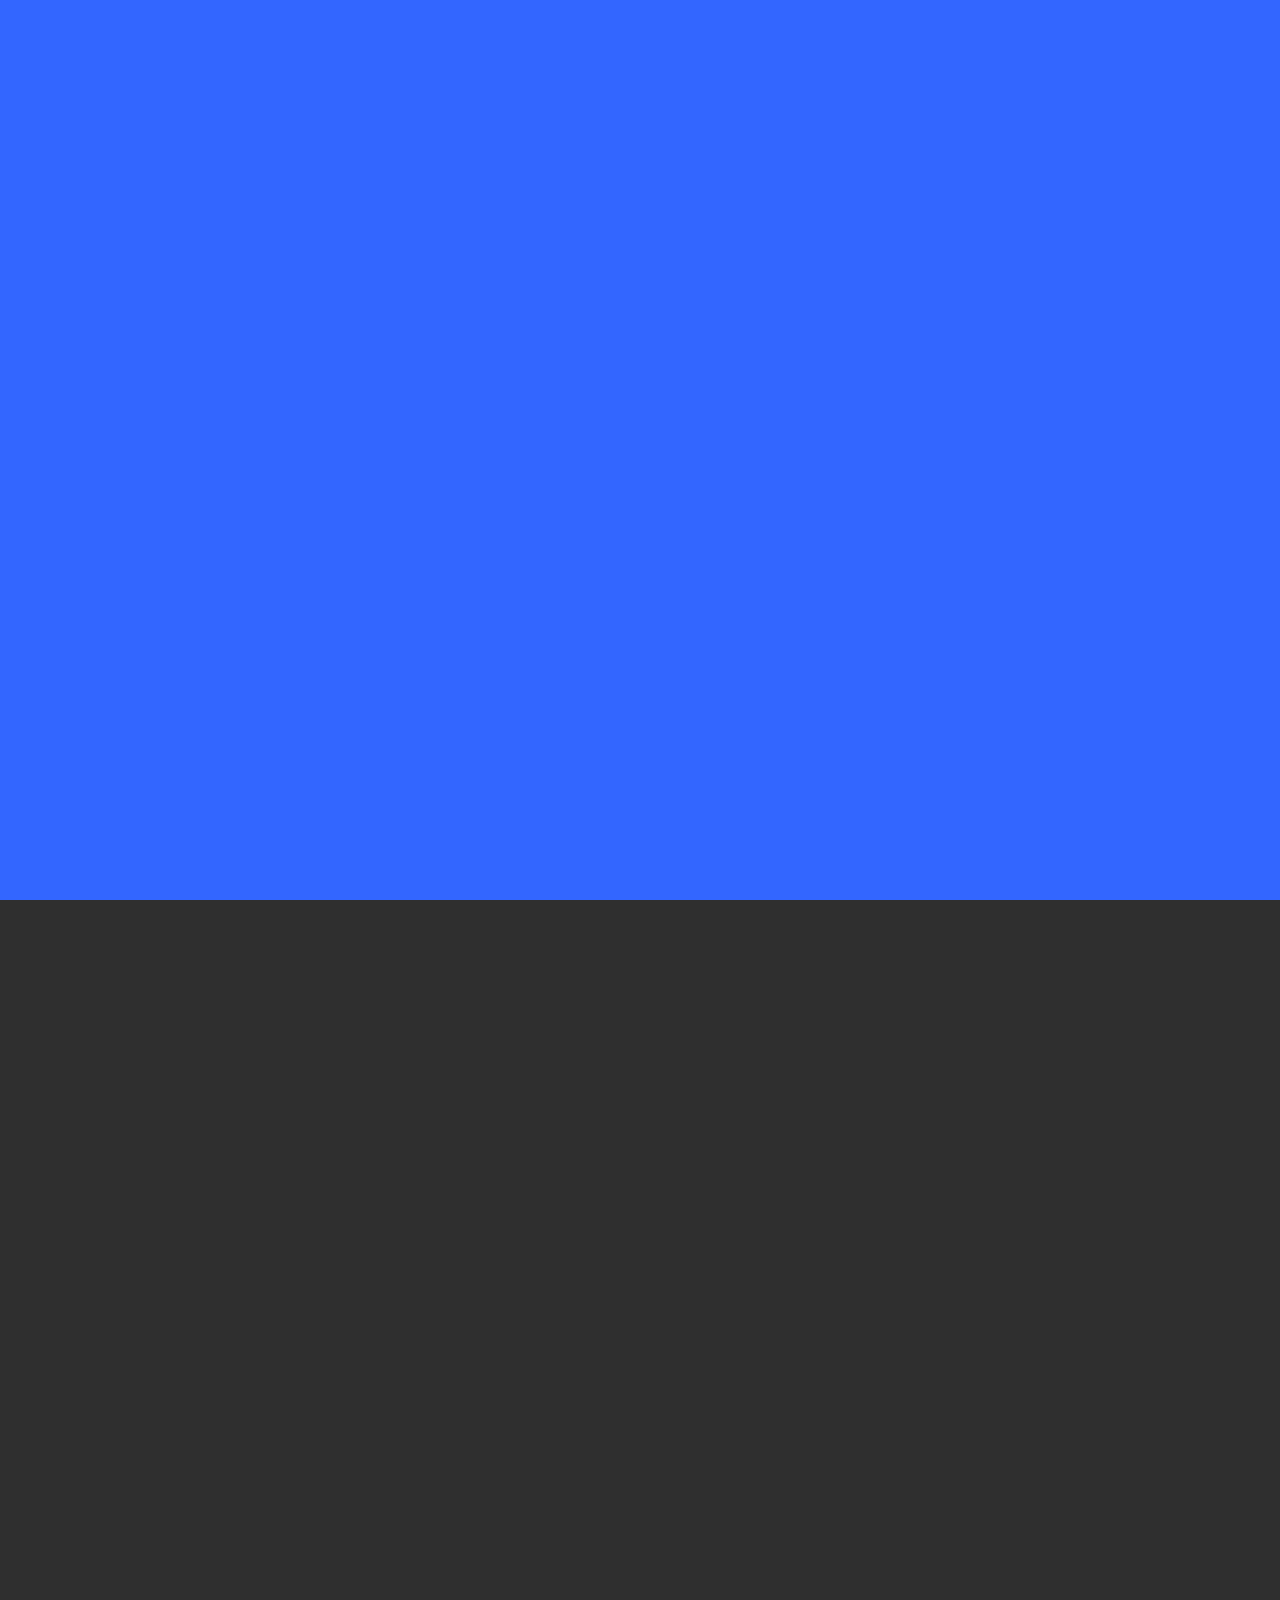
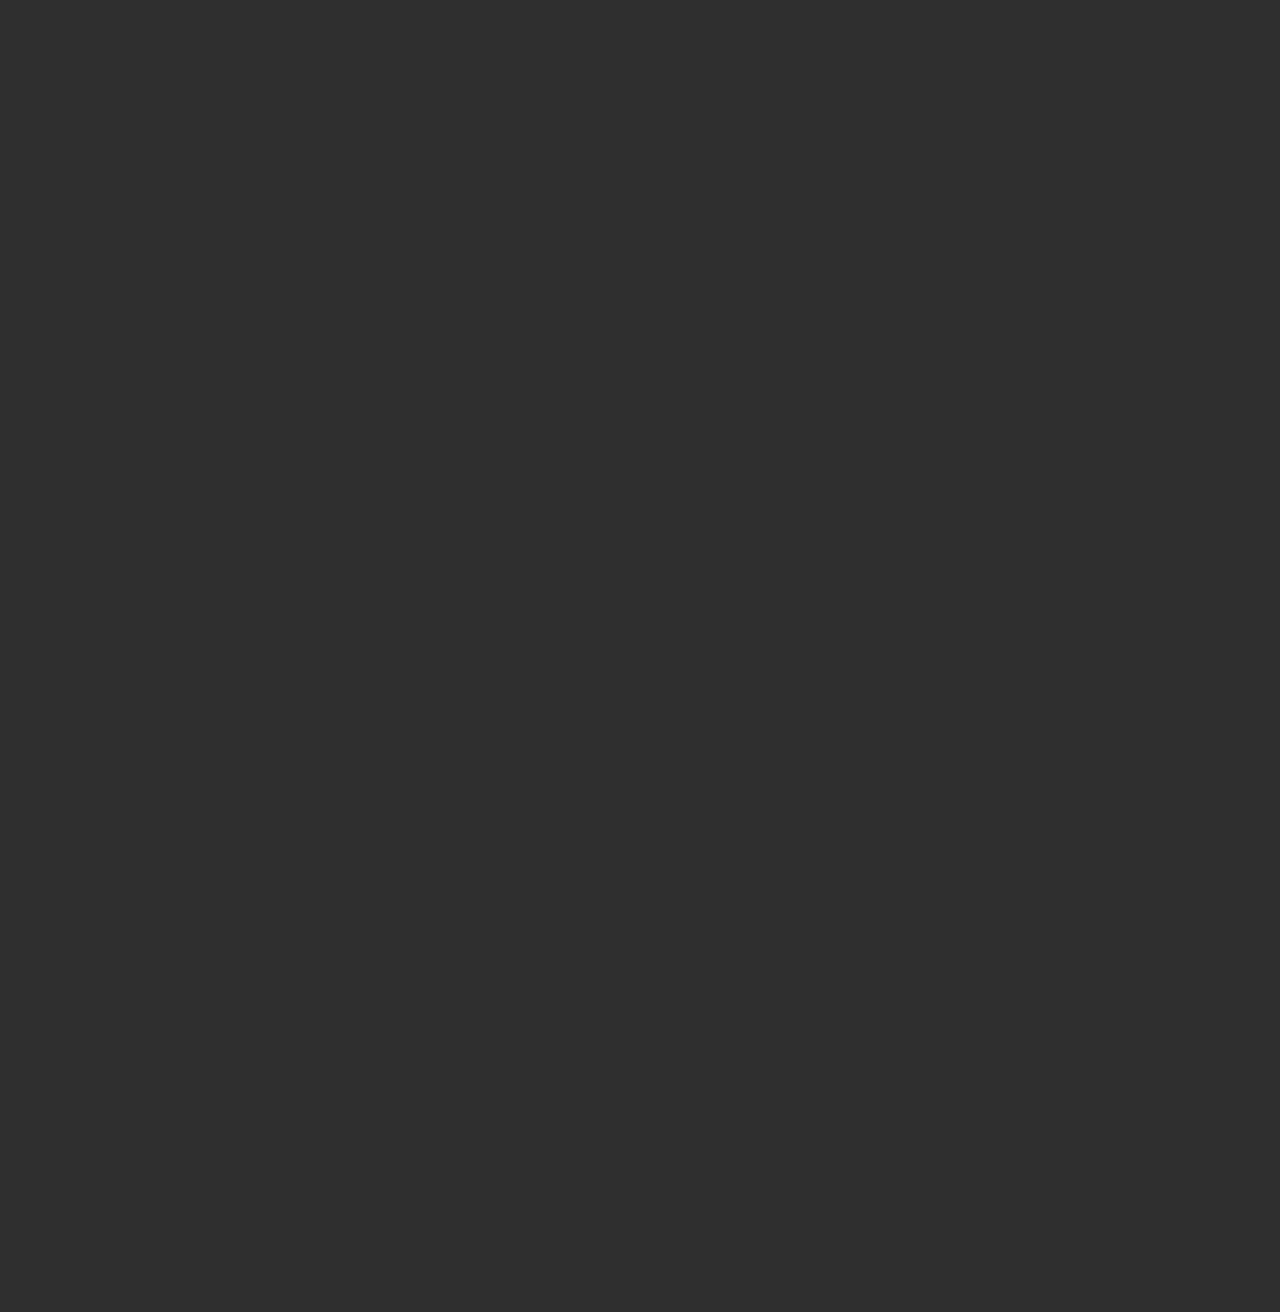
<file: index.html>
<!DOCTYPE html>
<html lang="ru">
	<head>
		<meta charset="utf-8">
		<title>Kbraslet.ru :: КОНТРОЛЬНЫЕ БРАСЛЕТЫ</title>
		<meta name="description" content="">
		<meta http-equiv="X-UA-Compatible" content="IE=edge">
		<meta name="viewport" content="width=device-width, initial-scale=1, maximum-scale=1">
		<!-- OGP -->
		<meta property="og:title" content="Kbraslet.ru :: КОНТРОЛЬНЫЕ БРАСЛЕТЫ" />
		<meta property="og:description" content="Качественные контрольные браслеты от производителей." />
		<meta property="og:url" content="http://kirillz.github.io/kbraslets/" />
		<meta property="og:image" content="http://kirillz.github.io/kbraslets/img/og_logo.png" />
		
		<link rel="shortcut icon" href="img/favicon/favicon.ico" type="image/x-icon">
		<link rel="apple-touch-icon" href="img/favicon/apple-touch-icon.png">
		<link rel="apple-touch-icon" sizes="72x72" href="img/favicon/apple-touch-icon-72x72.png">
		<link rel="apple-touch-icon" sizes="114x114" href="img/favicon/apple-touch-icon-114x114.png">
		<!-- Chrome, Firefox OS and Opera -->
		<meta name="theme-color" content="#000">
		<!-- Windows Phone -->
		<meta name="msapplication-navbutton-color" content="#000">
		<!-- iOS Safari -->
		<meta name="apple-mobile-web-app-status-bar-style" content="#000">
		<style>body { opacity: 0; overflow-x: hidden; } html { background-color: #fff; }</style>
	</head>
	<div class="wrapper-my">
		
		<body class="ishome">
			<div id="my-page">
				<div id="my-header">
					<header class="main-head">
						<!-- NAV Top Line -->
						<nav class="top-line">
							<a href="#my-menu" class="hamburger hamburger--emphatic-r hidden-lg">
								<span class="hamburger-box">
									<span class="hamburger-inner"></span></span>
								</a>
								
								<div class="container">
									<div class="row">
										<div class="col-md-3">
										<a href="index.html" class="logo"><img src="img/logo.png" alt="Кбраслет"></a>
										</div>
										<!-- Main Menu -->
										<div class="col-md-6 hidden-md hidden-sm hidden-xs">
											<ul class="sf-menu">
												<li><a href="index.html">Главная</a></li>
												<li><a href="print.html">Печать</a></li>
												<li><a href="shipandpay.html">Доставка и оплата</a></li>
												<li><a href="contacts.html">Контакты</a></li>
											</ul>
											<!-- <nav id="my-menu">
												<ul>
													<li class="active"><a href="index.html">Главная</a></li>
													<li><a href="print.html">Печать</a></li>
													<li><a href="shipandpay.html">Доставка и оплата</a></li>
													<li><a href="contacts.html">Контакты</a></li>
												</ul>
											</nav> -->
											
										</div>
										<!-- Top Phone -->
										<div class="col-md-3 col-sm-6 col-xs-7">
											<div class="text-right">
												<div class="top-phone"><i class="fa fa-phone"></i><span> 8 (999)</span><a href="tel:89999999" class="phone-link">999-99-99</a></div>
												<div class="top-phone"><i class="fa fa-phone"></i><span> 8 (999)</span><a href="tel:89999999" class="phone-link">999-99-99</a></div>
											</div>
										</div>
									</div>
								</div>
							</nav>
							<!-- Begin top-pannel -->
							<div class="top-pannel">
								<div class="header-text centered">
									<h1>Контрольные браслеты</h1>
								</div>
								<!-- Slider BG -->
								<div class="container">
									<div class="row centered">
										<div class="col-lg-12 .col-md-10">
											<div class="slider-wrapper">
												<div id="slider">
													<img src="img/slider/1.png" alt="" /></img>
													<img src="img/slider/2.png" alt="" /></img>
													<img src="img/slider/3.png" alt="" /></img>
													<img src="img/slider/4.png" alt="" /></img>
												</div>
												</div> <!-- End slider BG -->
											</div>
										</div>
									</div>
									
									<div class="mouse-icon centered"><div class="wheel centered"></div></div>
								</div>
								
							</header>
						</div>
						<div id="my-content">
							<section class="main">
								<!-- Top Panel -->
								<div class="container">
									<div class="row">
										<div class="col-md-12">
											<!-- Second main Menu -->
											<div class="second-main-menu centered">
												<div class="production justify">
													<!-- 1 Single -->
													<div class="production-item">
														<img src="img/menu/second-main-menu-paper.png" alt="" class="production-image"></img>
														<div class="production-description">Бумажные браслеты TYVEK</div>
														<div class="production-overlay"></div>
														<div class="production-button-wrapper"><a href="paper-tyvek.html" class="button border">Подробнее</a></div>
													</div>
													<!-- 2 Single -->
													<div class="production-item">
														<img src="img/menu/second-main-menu-vinyl-f.png" alt="" class="production-image"></img>
														<div class="production-description">Виниловые браслеты F типа</div>
														<div class="production-overlay"></div>
														<div class="production-button-wrapper"><a href="venyl-f.html" class="button border">Подробнее</a></div>
													</div>
													<!-- 3 Single -->
													<div class="production-item">
														<img src="img/menu/second-main-menu-vinyl-l.png" alt="" class="production-image"></img>
														<div class="production-description">Виниловые браслеты L типа</div>
														<div class="production-overlay"></div>
														<div class="production-button-wrapper"><a href="venyl-l.html" class="button border">Подробнее</a></div>
													</div>
													<!-- 4 Single -->
													<div class="production-item">
														<img src="img/menu/second-main-menu-vinyl-cupon.png" alt="" class="production-image"></img>
														<div class="production-description">Виниловые браслеты с купонами</div>
														<div class="production-overlay"></div>
														<div class="production-button-wrapper"><a href="vinyl-cupon.html" class="button border">Подробнее</a></div>
													</div>
													<!-- 5 Single -->
													<div class="production-item">
														<img src="img/menu/second-main-menu-silicone.png" alt="" class="production-image"></img>
														<div class="production-description">Силиконовые браслеты</div>
														<div class="production-overlay"></div>
														<div class="production-button-wrapper"><a href="silicone.html" class="button border">Подробнее</a></div>
													</div>
													<!-- 6 Single -->
													<div class="production-item">
														<img src="img/menu/second-main-menu-rfid.png" alt="" class="production-image"></img>
														<div class="production-description">RFID браслеты</div>
														<div class="production-overlay"></div>
														<div class="production-button-wrapper"><a href="rfid.html" class="button border">Подробнее</a></div>
													</div>
													<!-- 7 Single -->
													<div class="production-item">
														<img src="img/menu/second-main-menu-rfid-vinyl.png" alt="" class="production-image"></img>
														<div class="production-description">Виниловые RFID браслеты</div>
														<div class="production-overlay"></div>
														<div class="production-button-wrapper"><a href="rfid-vinyl.html" class="button border">Подробнее</a></div>
													</div>
													<!-- 8 Single -->
													<div class="production-item">
														<img src="img/menu/second-main-menu-rfid-metka.png" alt="" class="production-image"></img>
														<div class="production-description">Браслеты для ключей с RFID меткой</div>
														<div class="production-overlay"></div>
														<div class="production-button-wrapper"><a href="rfid-metka.html" class="button border">Подробнее</a></div>
													</div>
													<!-- 9 Single -->
													<div class="production-item">
														<img src="img/menu/second-main-menu-keys.png" alt="" class="production-image"></img>
														<div class="production-description">Браслеты для ключей</div>
														<div class="production-overlay"></div>
														<div class="production-button-wrapper"><a href="keys.html" class="button border open-service3-modal">Подробнее</a></div>
													</div>
													
												</div>
											</div>
											</div> <!-- End col-md-12 -->
											</div> <!-- End row -->
											</div> <!-- End Container -->
										</section>
										<!-- Section ZERO -->
										<section class="zero">
											<div class="container">
												<div class="row">
													<div class="col-md-12">
														<div class="intro-texts">
															<p> Мы продаем все виды контрольных браслетов.
																контрольные браслеты это проверенное и надежное
															решение для любых массовых мероприятий , мест и видов отдыха.</p>
															<br />
															<p>
																простота использования контрольных браслетов дает организаторам
																мероприятий и владельцам ночных клубов возможность
															контролировать проход гостей.</p>
															<br />
															<p>
																контрольные браслеты невозможно передать другому лицу они прекрасно подходят для рекламы или информации о ночном клубе.
															</p>
															<div class="text-pin"><img src="img/pins/zero-pin-right.png" alt="" class="si-floating-y2 p1"></div>
															<div class="text-pin"><img src="img/pins/silbras-pin-left.png" alt="" class="si-floating-y2 p2"></div>
														</div>
													</div>
												</div>
											</div>
										</section>
										<!-- Section Как мы работаем -->
										<section class="how">
											<div class="container">
												<div class="row">
													<div class="col-md-12">
														
														<div class="steps">
															
															<!-- Single -->
															<div class="step-item">
																
																<div class="step-image i-1"></div><br>
																
																<h3>Заявка</h3>
																<p>Вы оставляете заявку<br></p>
																
																
																<div class="step-arrow"></div>
																
															</div>
															
															<!-- Single -->
															<div class="step-item">
																
																<div class="step-image i-2"></div><br>
																
																<h3>Консультация</h3>
																<p>Мы перезваниваем и <br>
																уточняем детали заказа</p>
																
																<div class="step-arrow"></div>
																
															</div>
															
															<!-- Single -->
															<div class="step-item">
																
																<div class="step-image i-3"></div><br>
																
																<h3>ОТПРАВКА</h3>
																<p>Мы отправляем товар</p>
																
																<div class="step-arrow"></div>
																
															</div>
															
															<!-- Single -->
															<div class="step-item">
																
																<div class="step-image i-4"></div><br>
																<h3>Получение и оплата</h3>
																<p>Вы получаете товар <br>
																и оплачиваете его</p>
															</div>
															
														</div>
													<div class="fiftyfree">
													<!-- Часы  -->
													<p>До конца акции осталось: </p>
													<div class="clock"></div>
													<!-- Акция 50%  -->
													<div class="action50 step-image"></div>
													<!-- Кнопка заказать  -->
													<a href="form" class="button pulse-button popup">Оставить заявку</a>
													</div>
														
													</div>
												</div>
											</div>
										</section>
										
										<!-- Section yandex map -->
										<section class="map">
											<div class="container-fluid">
												<div class="row">
													<div class="ymap">
														<script type="text/javascript" charset="utf-8" async src="https://api-maps.yandex.ru/services/constructor/1.0/js/?um=constructor%3A6cf8ad3dc72f939533681f7bf4d90463d411d6a8bd5d6f943d8fd230cd020025&amp;width=100%25&amp;height=400&amp;lang=ru_RU&amp;scroll=false"></script>
													</div>
												</div>
											</div>
										</section>
									</div>
									<div id="my-footer">
										<!-- Section FOOTER -->
										<footer class="main-foot">
											<div class="container">
												<div class="row">
													<div class="col-md-3 col-sm-6">
														<div class="top-phone"><span><i class="fa fa-phone"></i> 8 (999)</span> 999-99-99</div>
														<div class="top-phone"><span><i class="fa fa-phone"></i> 8 (999)</span> 999-99-99</div>
														<div class="top-email"><span><i class="fa fa-envelope-o"></i></span> pochta@mail.ru</div>
														<div class="top-address"><span><i class="fa fa-map-marker"></i></span> Москва, ул Изумрудная<br /> д.4 с7</div>
														
														
													</div>
													<div class="col-md-3 col-md-push-6 col-sm-6">  <!-- push смещает вправо на -Х колонок pull - влево  -->
													<div class="social"><a href="#"><img src="img/social/fb.png" alt="Мы в Facebook"></img></a></div>
													<div class="social"><a href="#"><img src="img/social/vk.png" alt="Мы в ВКонтакте"></img></a></div>
													<div class="social"><a href="#"><img src="img/social/google.png" alt="Мы в Google+"></img></a></div>
													<div class="social"><a href="#"><img src="img/social/twitter.png" alt="Мы в Twitter"></img></a></div>
														
													
													
												</div>
												<div class="col-md-6 col-md-pull-3 col-sm-12">
													<div class="row">
														<div class="col-sm-6">
															<div class="top-pannel-box ">
																<ul class="footer-menu">
																	<li><a href="index.html"><span class="fa fa-check"></span> Главная</a></li>
																	<li><a href="print.html"><span class="fa fa-check"></span> Печать</a></li>
																	<li><a href="shipandpay.html"><span class="fa fa-check"></span> Доставка и оплата</a></li>
																	<li><a href="contacts.html"><span class="fa fa-check"></span> Контакты</a></li>
																</ul>
															</div>
														</div>
														<div class="col-sm-6">
															<div class="top-pannel-box">
																<h4>Время работы</h4>
																<ul>
																	<li><i class="fa fa-clock-o"></i> пн-пт 10:00 - 18:00;<br> перерыв с 13:00 -14:00;<br>
																	сб-вс - выходной</li>
																</ul>
															</div>

															
														</div>
														
													</div>
													
												</div>
											</div>
										</div>
									</footer>
								</div>
							</div>
							







							</div> <!-- End wrapper-my -->
							



							<!-- Блок для скрытия скрытых элементов -->
							<div class="hidden">
								<form>

									<!-- Hidden Required Fields -->
									<input type="hidden" name="project_name" value="Site Name">
									<input type="hidden" name="admin_email" value="kirillz.yand@yandex.ru">
									<input type="hidden" name="form_subject" value="Form Subject">
									<!-- END Hidden Required Fields -->
									
									<p><i class="fa fa-user"></i><label>Имя: <input type="text" name="Name" placeholder="Ваше имя..." required></label></p><br>
									<p><i class="fa fa-envelope-square"></i><label>Почта: <input type="text" name="E-mail" placeholder="Ваш E-mail..." required></label></p><br>
									<p><i class="fa fa-phone-square"></i><label>Телефон: <input type="text" name="Phone" placeholder="Ваш телефон..."></label></p><br>
									<button>Отправить</button>
								
									
							
								</form>

							</div>
							<!-- preloader -->
							<style type="text/css">#hellopreloader>p{display:none;}#hellopreloader_preload{display: block;position: fixed;z-index: 99999;top: 0;left: 0;width: 100%;height: 100%;min-width: 1020px;background:#3366FF url(http://hello-site.ru//main/images/preloads/puff.svg) center center no-repeat;background-size:93px;}</style>
							<div id="hellopreloader"><div id="hellopreloader_preload"></div></div>
							<script type="text/javascript">var hellopreloader = document.getElementById("hellopreloader_preload");function fadeOutnojquery(el){el.style.opacity = 1;var interhellopreloader = setInterval(function(){el.style.opacity = el.style.opacity - 0.05;if (el.style.opacity <=0.05){ clearInterval(interhellopreloader);hellopreloader.style.display = "none";}},16);}window.onload = function(){setTimeout(function(){fadeOutnojquery(hellopreloader);},2000);};</script>
							<!-- end preloader -->

							<link rel="stylesheet" href="css/main.min.css">
							<script src="js/scripts.min.js"></script>
						</body>
					</html>
</file>
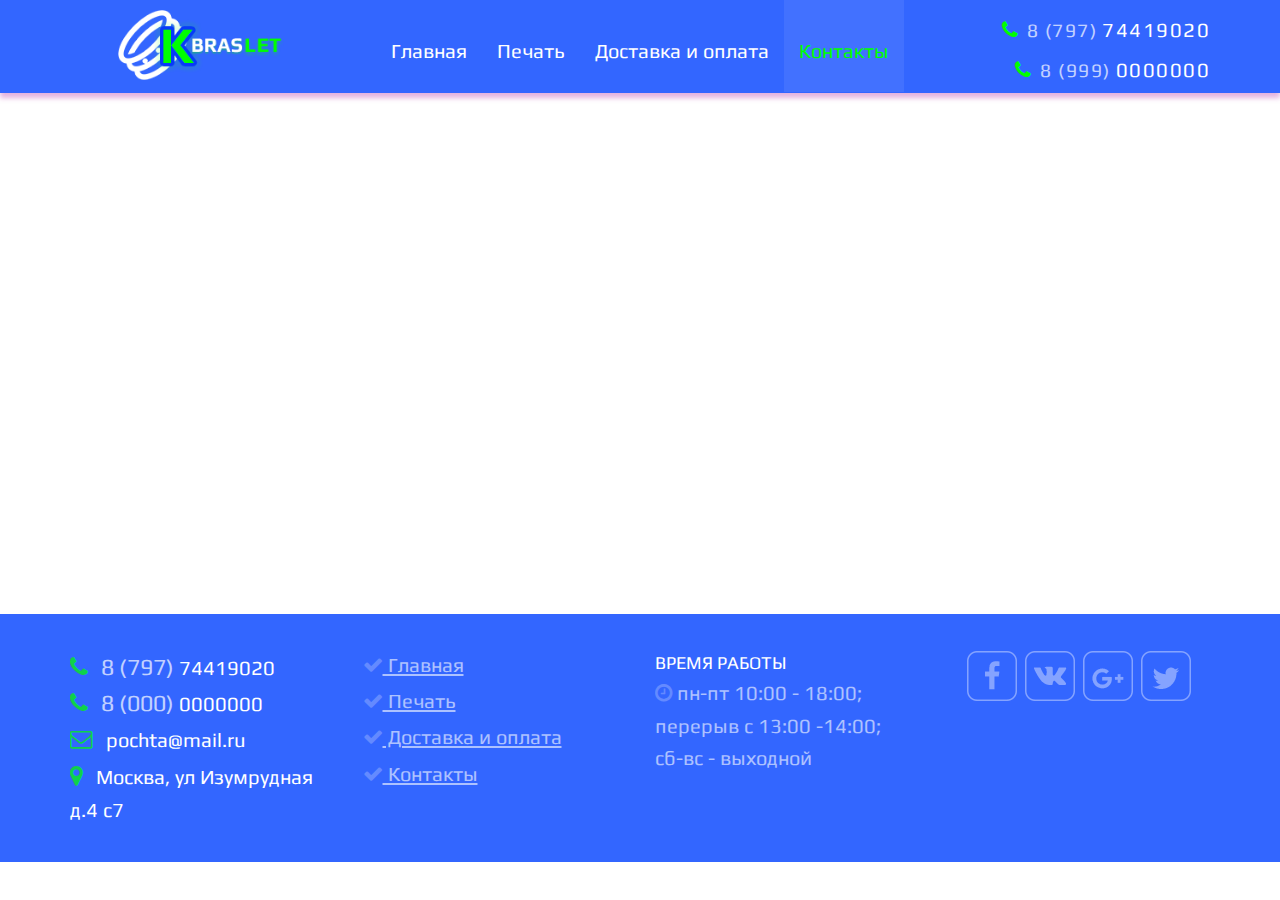
<file: contacts.html>
<!DOCTYPE html>
<html lang="ru">
	<head>
		<meta charset="utf-8">
		<title>Title</title>
		<meta name="description" content="">
		<meta http-equiv="X-UA-Compatible" content="IE=edge">
		<meta name="viewport" content="width=device-width, initial-scale=1, maximum-scale=1">
		<!-- OGP -->
		<meta property="og:title" content="Kbraslet.ru :: КОНТРОЛЬНЫЕ БРАСЛЕТЫ" />
		<meta property="og:description" content="Качественные контрольные браслеты от производителей." />
		<meta property="og:url" content="http://kirillz.github.io/kbraslets/" />
		<meta property="og:image" content="http://kirillz.github.io/kbraslets/img/og_logo.png" />
		<link rel="shortcut icon" href="img/favicon/favicon.ico" type="image/x-icon">
		<link rel="apple-touch-icon" href="img/favicon/apple-touch-icon.png">
		<link rel="apple-touch-icon" sizes="72x72" href="img/favicon/apple-touch-icon-72x72.png">
		<link rel="apple-touch-icon" sizes="114x114" href="img/favicon/apple-touch-icon-114x114.png">
		<!-- Chrome, Firefox OS and Opera -->
		<meta name="theme-color" content="#000">
		<!-- Windows Phone -->
		<meta name="msapplication-navbutton-color" content="#000">
		<!-- iOS Safari -->
		<meta name="apple-mobile-web-app-status-bar-style" content="#000">
		<style>body { opacity: 0; overflow-x: hidden; } html { background-color: #fff; }</style>
	</head>
	<body class="ishome">
		<header class="main-head">
			<!-- NAV Top Line -->
			<nav class="top-line">
				<div class="mobile-mnu hidden-md hidden-lg">
					<a href="#" class="toggle-mnu hidden-lg"><span></span></a> <b>Меню</b>
				</div>
				<div class="container">
					<div class="row">
						<div class="col-md-3">
							<a href="index.html" class="logo"><img src="img/logo.png" alt="Кбраслет"></a>
						</div>
						<!-- Main Menu -->
						<div class="col-md-6">
							<ul class="sf-menu">
								<li><a href="index.html">Главная</a></li>
								<li><a href="print.html">Печать</a></li>
								<li><a href="shipandpay.html">Доставка и оплата</a></li>
								<li class="active"><a href="contacts.html">Контакты</a></li>
							</ul>
						</div>
						<!-- Top Phone -->
						<div class="col-md-3 col-sm-6 col-xs-7">
							<div class="text-right">
								<div class="top-phone"><i class="fa fa-phone"></i><span> 8 (797)</span><a href="tel:+79774419020" class="phone-link">74419020</a></div>
								<div class="top-phone"><i class="fa fa-phone"></i><span> 8 (999)</span><a href="tel:89999999" class="phone-link">0000000</a></div>
							</div>
						</div>
					</div>
				</div>
			</nav>
				<!-- Begin top-pannel -->
			<div class="top-pannel"> 
				
		
		</div>
</header>


<section class="main">
	<!-- Top Panel -->
	<div class="container">
		<div class="row">
			<div class="col-md-12">
					
				</div> <!-- End col-md-12 -->
		</div> <!-- End row -->
	</div> <!-- End Container -->
</section>


			<!-- Section FOOTER -->
			<footer class="main-foot">
				<div class="container">
					<div class="row">
						<div class="col-md-3 col-sm-6">
							<div class="top-phone"><span><i class="fa fa-phone"></i> 8 (797)</span> 74419020</div>
							<div class="top-phone"><span><i class="fa fa-phone"></i> 8 (000)</span> 0000000</div>
							<div class="top-email"><span><i class="fa fa-envelope-o"></i></span> pochta@mail.ru</div>
							<div class="top-address"><span><i class="fa fa-map-marker"></i></span> Москва, ул Изумрудная<br /> д.4 с7</div>
							
							
						</div>
						<div class="col-md-3 col-md-push-6 col-sm-6">  <!-- push смещает вправо на -Х колонок pull - влево  -->
						<div class="social"><a href="#"><img src="img/social/fb.png" alt="Мы в Facebook"></img></a></div>
						<div class="social"><a href="#"><img src="img/social/vk.png" alt="Мы в ВКонтакте"></img></a></div>
						<div class="social"><a href="#"><img src="img/social/google.png" alt="Мы в Google+"></img></a></div>
						<div class="social"><a href="#"><img src="img/social/twitter.png" alt="Мы в Twitter"></img></a></div>
						
						
					</div>
					<div class="col-md-6 col-md-pull-3 col-sm-12">
						<div class="row">
							<div class="col-sm-6">
								<div class="top-pannel-box ">
									<ul class="footer-menu">
										<li><a href="index.html"><span class="fa fa-check"></span> Главная</a></li>
										<li><a href="print.html"><span class="fa fa-check"></span> Печать</a></li>
										<li><a href="shipandpay.html"><span class="fa fa-check"></span> Доставка и оплата</a></li>
										<li><a href="contacts.html"><span class="fa fa-check"></span> Контакты</a></li>
									</ul>
								</div>
							</div>
							<div class="col-sm-6">
								<div class="top-pannel-box">
									<h4>Время работы</h4>
									<ul>
										<li><i class="fa fa-clock-o"></i> пн-пт 10:00 - 18:00;<br> перерыв с 13:00 -14:00;<br>
										сб-вс - выходной</li>
									</ul>
								</div>
							</div>
							
						</div>
						
						
						
					</div>
				</div>
			</div>
		</footer>
		
		
		<link rel="stylesheet" href="css/main.min.css">
		<script src="js/scripts.min.js"></script>
	</body>
</html>
</file>
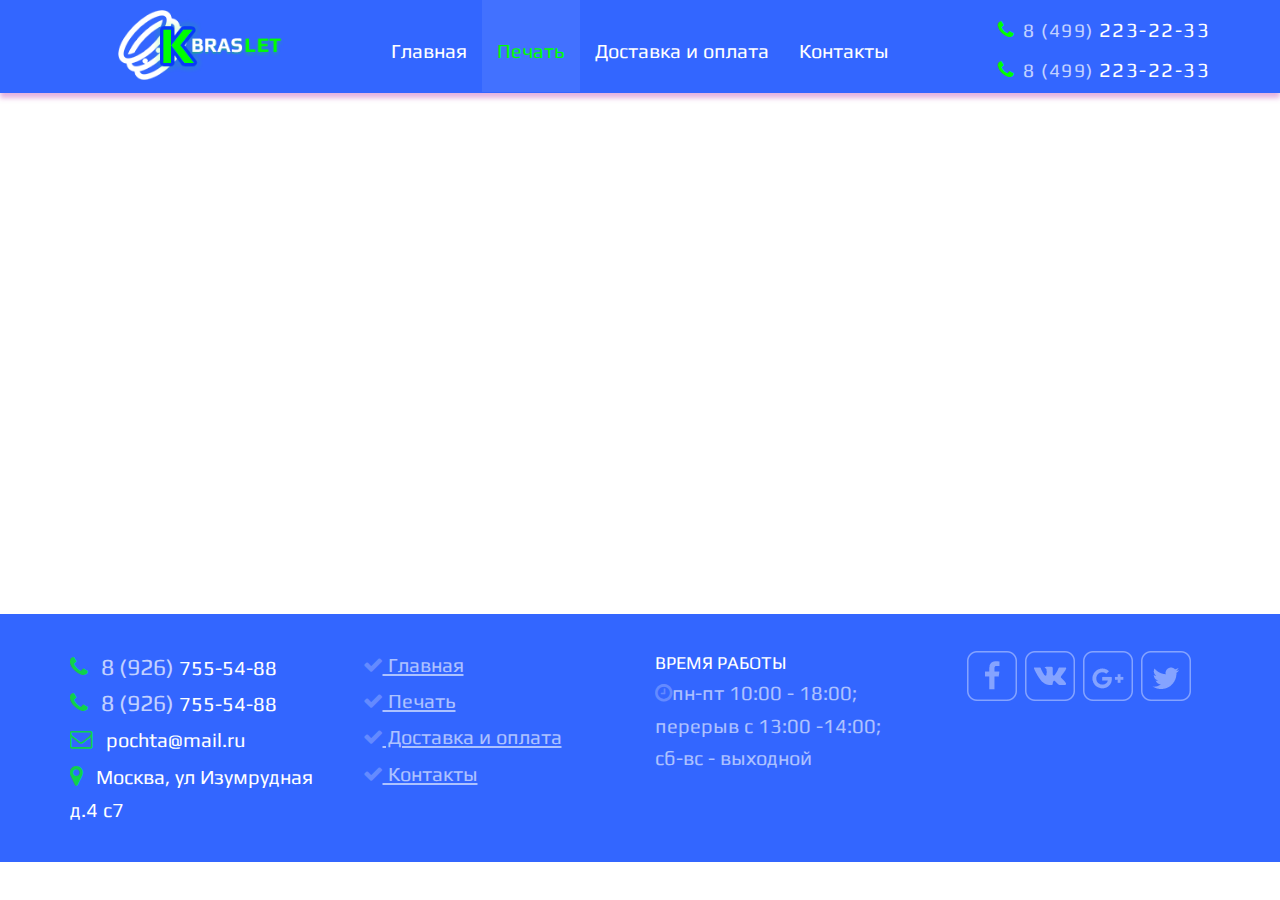
<file: print.html>
<!DOCTYPE html>
<html lang="ru">
	<head>
		<meta charset="utf-8">
		<title>Title</title>
		<meta name="description" content="">
		<meta http-equiv="X-UA-Compatible" content="IE=edge">
		<meta name="viewport" content="width=device-width, initial-scale=1, maximum-scale=1">
		<!-- OGP -->
		<meta property="og:title" content="Kbraslet.ru :: КОНТРОЛЬНЫЕ БРАСЛЕТЫ" />
		<meta property="og:description" content="Качественные контрольные браслеты от производителей." />
		<meta property="og:url" content="http://kirillz.github.io/kbraslets/" />
		<meta property="og:image" content="http://kirillz.github.io/kbraslets/img/og_logo.png" />
		<link rel="shortcut icon" href="img/favicon/favicon.ico" type="image/x-icon">
		<link rel="apple-touch-icon" href="img/favicon/apple-touch-icon.png">
		<link rel="apple-touch-icon" sizes="72x72" href="img/favicon/apple-touch-icon-72x72.png">
		<link rel="apple-touch-icon" sizes="114x114" href="img/favicon/apple-touch-icon-114x114.png">
		<!-- Chrome, Firefox OS and Opera -->
		<meta name="theme-color" content="#000">
		<!-- Windows Phone -->
		<meta name="msapplication-navbutton-color" content="#000">
		<!-- iOS Safari -->
		<meta name="apple-mobile-web-app-status-bar-style" content="#000">
		<style>body { opacity: 0; overflow-x: hidden; } html { background-color: #fff; }</style>
	</head>
	<body class="ishome">
		<header class="main-head">
			<!-- NAV Top Line -->
			<nav class="top-line">
				<div class="mobile-mnu hidden-md hidden-lg">
					<a href="#" class="toggle-mnu hidden-lg"><span></span></a> <b>Меню</b>
				</div>
				<div class="container">
					<div class="row">
						<div class="col-md-3">
							<a href="index.html" class="logo"><img src="img/logo.png" alt="Кбраслет"></a>
						</div>
						<!-- Main Menu -->
						<div class="col-md-6">
							<ul class="sf-menu">
								<li><a href="index.html">Главная</a></li>
								<li class="active"><a href="print.html">Печать</a></li>
								<li><a href="shipandpay.html">Доставка и оплата</a></li>
								<li><a href="contacts.html">Контакты</a></li>
							</ul>
						</div>
						<!-- Top Phone -->
						<div class="col-md-3 col-sm-6 col-xs-7">
							<div class="text-right">
								<div class="top-phone"><i class="fa fa-phone"></i><span> 8 (499)</span><a href="tel:849922223" class="phone-link">223-22-33</a></div>
								<div class="top-phone"><i class="fa fa-phone"></i><span> 8 (499)</span><a href="tel:849922223" class="phone-link">223-22-33</a></div>
							</div>
						</div>
					</div>
				</div>
			</nav>
				<!-- Begin top-pannel -->
			<div class="top-pannel"> 
				
		
		</div>
</header>


<section class="main">
	<!-- Top Panel -->
	<div class="container">
		<div class="row">
			<div class="col-md-12">
					
				</div> <!-- End col-md-12 -->
		</div> <!-- End row -->
	</div> <!-- End Container -->
</section>


			<!-- Section FOOTER -->
			<footer class="main-foot">
				<div class="container">
					<div class="row">
						<div class="col-md-3 col-sm-6">
							<div class="top-phone"><span><i class="fa fa-phone"></i> 8 (926)</span> 755-54-88</div>
							<div class="top-phone"><span><i class="fa fa-phone"></i> 8 (926)</span> 755-54-88</div>
							<div class="top-email"><span><i class="fa fa-envelope-o"></i></span> pochta@mail.ru</div>
							<div class="top-address"><span><i class="fa fa-map-marker"></i></span> Москва, ул Изумрудная<br /> д.4 с7</div>
							
							
						</div>
						<div class="col-md-3 col-md-push-6 col-sm-6">  <!-- push смещает вправо на -Х колонок pull - влево  -->
						<div class="social"><a href="#"><img src="img/social/fb.png" alt="Мы в Facebook"></img></a></div>
						<div class="social"><a href="#"><img src="img/social/vk.png" alt="Мы в ВКонтакте"></img></a></div>
						<div class="social"><a href="#"><img src="img/social/google.png" alt="Мы в Google+"></img></a></div>
						<div class="social"><a href="#"><img src="img/social/twitter.png" alt="Мы в Twitter"></img></a></div>
						
						
					</div>
					<div class="col-md-6 col-md-pull-3 col-sm-12">
						<div class="row">
							<div class="col-sm-6">
								<div class="top-pannel-box ">
									<ul class="footer-menu">
										<li><a href="index.html"><span class="fa fa-check"></span> Главная</a></li>
										<li><a href="print.html"><span class="fa fa-check"></span> Печать</a></li>
										<li><a href="shipandpay.html"><span class="fa fa-check"></span> Доставка и оплата</a></li>
										<li><a href="contacts.html"><span class="fa fa-check"></span> Контакты</a></li>
									</ul>
								</div>
							</div>
							<div class="col-sm-6">
								<div class="top-pannel-box">
									<h4>Время работы</h4>
									<ul>
										<li><i class="fa fa-clock-o"></i>пн-пт 10:00 - 18:00;<br> перерыв с 13:00 -14:00;<br>
										сб-вс - выходной</li>
									</ul>
								</div>
							</div>
							
						</div>
						
						
						
					</div>
				</div>
			</div>
		</footer>
		
		
		<link rel="stylesheet" href="css/main.min.css">
		<script src="js/scripts.min.js"></script>
	</body>
</html>
</file>
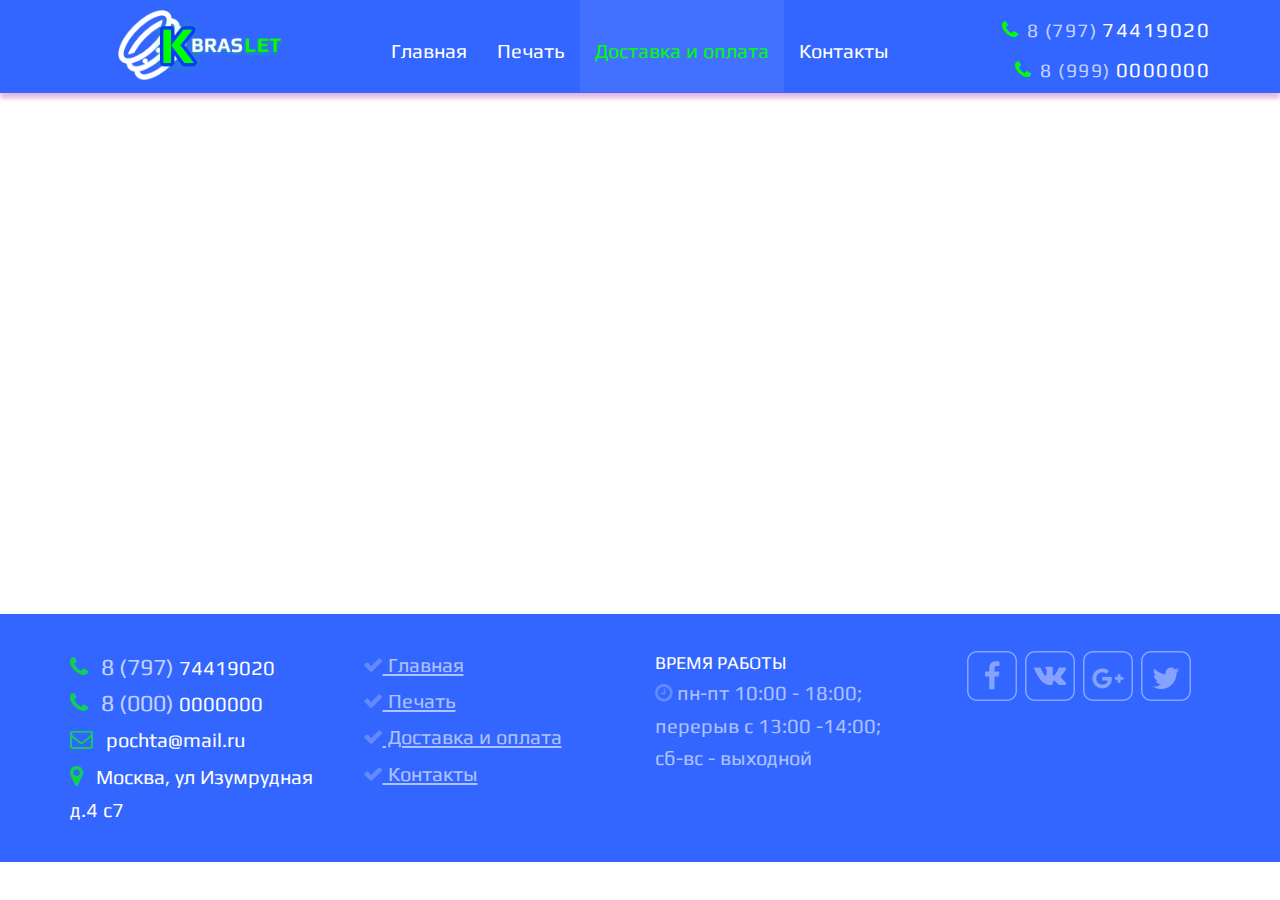
<file: shipandpay.html>
<!DOCTYPE html>
<html lang="ru">
	<head>
		<meta charset="utf-8">
		<title>Title</title>
		<meta name="description" content="">
		<meta http-equiv="X-UA-Compatible" content="IE=edge">
		<meta name="viewport" content="width=device-width, initial-scale=1, maximum-scale=1">
		<!-- OGP -->
		<meta property="og:title" content="Kbraslet.ru :: КОНТРОЛЬНЫЕ БРАСЛЕТЫ" />
		<meta property="og:description" content="Качественные контрольные браслеты от производителей." />
		<meta property="og:url" content="http://kirillz.github.io/kbraslets/" />
		<meta property="og:image" content="http://kirillz.github.io/kbraslets/img/og_logo.png" />
		<link rel="shortcut icon" href="img/favicon/favicon.ico" type="image/x-icon">
		<link rel="apple-touch-icon" href="img/favicon/apple-touch-icon.png">
		<link rel="apple-touch-icon" sizes="72x72" href="img/favicon/apple-touch-icon-72x72.png">
		<link rel="apple-touch-icon" sizes="114x114" href="img/favicon/apple-touch-icon-114x114.png">
		<!-- Chrome, Firefox OS and Opera -->
		<meta name="theme-color" content="#000">
		<!-- Windows Phone -->
		<meta name="msapplication-navbutton-color" content="#000">
		<!-- iOS Safari -->
		<meta name="apple-mobile-web-app-status-bar-style" content="#000">
		<style>body { opacity: 0; overflow-x: hidden; } html { background-color: #fff; }</style>
	</head>
	<body class="ishome">
		<header class="main-head">
			<!-- NAV Top Line -->
			<nav class="top-line">
				<div class="mobile-mnu hidden-md hidden-lg">
					<a href="#" class="toggle-mnu hidden-lg"><span></span></a> <b>Меню</b>
				</div>
				<div class="container">
					<div class="row">
						<div class="col-md-3">
							<a href="index.html" class="logo"><img src="img/logo.png" alt="Кбраслет"></a>
						</div>
						<!-- Main Menu -->
						<div class="col-md-6">
							<ul class="sf-menu">
								<li><a href="index.html">Главная</a></li>
								<li><a href="print.html">Печать</a></li>
								<li class="active"><a href="shipandpay.html">Доставка и оплата</a></li>
								<li><a href="contacts.html">Контакты</a></li>
							</ul>
						</div>
						<!-- Top Phone -->
						<div class="col-md-3 col-sm-6 col-xs-7">
							<div class="text-right">
								<div class="top-phone"><i class="fa fa-phone"></i><span> 8 (797)</span><a href="tel:+79774419020" class="phone-link">74419020</a></div>
								<div class="top-phone"><i class="fa fa-phone"></i><span> 8 (999)</span><a href="tel:89999999" class="phone-link">0000000</a></div>
							</div>
						</div>
					</div>
				</div>
			</nav>
				<!-- Begin top-pannel -->
			<div class="top-pannel"> 
				
		
		</div>
</header>


<section class="main">
	<!-- Top Panel -->
	<div class="container">
		<div class="row">
			<div class="col-md-12">
					
				</div> <!-- End col-md-12 -->
		</div> <!-- End row -->
	</div> <!-- End Container -->
</section>


			<!-- Section FOOTER -->
			<footer class="main-foot">
				<div class="container">
					<div class="row">
						<div class="col-md-3 col-sm-6">
							<div class="top-phone"><span><i class="fa fa-phone"></i> 8 (797)</span> 74419020</div>
							<div class="top-phone"><span><i class="fa fa-phone"></i> 8 (000)</span> 0000000</div>
							<div class="top-email"><span><i class="fa fa-envelope-o"></i></span> pochta@mail.ru</div>
							<div class="top-address"><span><i class="fa fa-map-marker"></i></span> Москва, ул Изумрудная<br /> д.4 с7</div>
							
							
						</div>
						<div class="col-md-3 col-md-push-6 col-sm-6">  <!-- push смещает вправо на -Х колонок pull - влево  -->
						<div class="social"><a href="#"><img src="img/social/fb.png" alt="Мы в Facebook"></img></a></div>
						<div class="social"><a href="#"><img src="img/social/vk.png" alt="Мы в ВКонтакте"></img></a></div>
						<div class="social"><a href="#"><img src="img/social/google.png" alt="Мы в Google+"></img></a></div>
						<div class="social"><a href="#"><img src="img/social/twitter.png" alt="Мы в Twitter"></img></a></div>
						
						
					</div>
					<div class="col-md-6 col-md-pull-3 col-sm-12">
						<div class="row">
							<div class="col-sm-6">
								<div class="top-pannel-box ">
									<ul class="footer-menu">
										<li><a href="index.html"><span class="fa fa-check"></span> Главная</a></li>
										<li><a href="print.html"><span class="fa fa-check"></span> Печать</a></li>
										<li><a href="shipandpay.html"><span class="fa fa-check"></span> Доставка и оплата</a></li>
										<li><a href="contacts.html"><span class="fa fa-check"></span> Контакты</a></li>
									</ul>
								</div>
							</div>
							<div class="col-sm-6">
								<div class="top-pannel-box">
									<h4>Время работы</h4>
									<ul>
										<li><i class="fa fa-clock-o"></i> пн-пт 10:00 - 18:00;<br> перерыв с 13:00 -14:00;<br>
										сб-вс - выходной</li>
									</ul>
								</div>
							</div>
							
						</div>
						
						
						
					</div>
				</div>
			</div>
		</footer>
		
		
		<link rel="stylesheet" href="css/main.min.css">
		<script src="js/scripts.min.js"></script>
	</body>
</html>
</file>
<file: css/main.min.css>
@charset "UTF-8";@font-face{font-family:RobotoRegular;font-weight:400;font-style:normal;src:url(../fonts/RobotoRegular/RobotoRegular.eot);src:url(../fonts/RobotoRegular/RobotoRegular.eot?#iefix) format("embedded-opentype"),url(../fonts/RobotoRegular/RobotoRegular.woff) format("woff"),url(../fonts/RobotoRegular/RobotoRegular.ttf) format("truetype")}@font-face{font-family:RobotoBold;font-weight:700;font-style:normal;src:url(../fonts/RobotoBold/RobotoBold.eot);src:url(../fonts/RobotoBold/RobotoBold.eot?#iefix) format("embedded-opentype"),url(../fonts/RobotoBold/RobotoBold.woff) format("woff"),url(../fonts/RobotoBold/RobotoBold.ttf) format("truetype")}@font-face{font-family:RobotoCondensedRegular;font-weight:400;font-style:normal;src:url(../fonts/RobotoCondensedRegular/RobotoCondensedRegular.eot);src:url(../fonts/RobotoCondensedRegular/RobotoCondensedRegular.eot?#iefix) format("embedded-opentype"),url(../fonts/RobotoCondensedRegular/RobotoCondensedRegular.woff) format("woff"),url(../fonts/RobotoCondensedRegular/RobotoCondensedRegular.ttf) format("truetype")}@font-face{font-family:PlayRegular;font-weight:400;font-style:normal;src:url(../fonts/PlayRegular/PlayRegular.eot);src:url(../fonts/PlayRegular/PlayRegular.eot?#iefix) format("embedded-opentype"),url(../fonts/PlayRegular/PlayRegular.woff) format("woff"),url(../fonts/PlayRegular/PlayRegular.ttf) format("truetype")}@font-face{font-family:PlayBold;font-weight:700;font-style:normal;src:url(../fonts/PlayBold/PlayBold.eot);src:url(../fonts/PlayBold/PlayBold.eot?#iefix) format("embedded-opentype"),url(../fonts/PlayBold/PlayBold.woff) format("woff"),url(../fonts/PlayBold/PlayBold.ttf) format("truetype")}html{font-family:sans-serif;-ms-text-size-adjust:100%;-webkit-text-size-adjust:100%}body{margin:0}article,aside,details,figcaption,figure,footer,header,hgroup,main,menu,nav,section,summary{display:block}audio,canvas,progress,video{display:inline-block;vertical-align:baseline}audio:not([controls]){display:none;height:0}[hidden],template{display:none}a{background-color:transparent}a:active,a:hover{outline:0}abbr[title]{border-bottom:1px dotted}b,strong{font-weight:700}dfn{font-style:italic}h1{font-size:2em;margin:.67em 0}mark{background:#ff0;color:#000}small{font-size:80%}sub,sup{font-size:75%;line-height:0;position:relative;vertical-align:baseline}sup{top:-.5em}sub{bottom:-.25em}img{border:0}svg:not(:root){overflow:hidden}figure{margin:1em 40px}hr{-webkit-box-sizing:content-box;box-sizing:content-box;height:0}pre{overflow:auto}code,kbd,pre,samp{font-family:monospace,monospace;font-size:1em}button,input,optgroup,select,textarea{color:inherit;font:inherit;margin:0}button{overflow:visible}button,select{text-transform:none}button,html input[type=button],input[type=reset],input[type=submit]{-webkit-appearance:button;cursor:pointer}button[disabled],html input[disabled]{cursor:default}button::-moz-focus-inner,input::-moz-focus-inner{border:0;padding:0}input{line-height:normal}input[type=checkbox],input[type=radio]{-webkit-box-sizing:border-box;box-sizing:border-box;padding:0}input[type=number]::-webkit-inner-spin-button,input[type=number]::-webkit-outer-spin-button{height:auto}input[type=search]{-webkit-appearance:textfield;-webkit-box-sizing:content-box;box-sizing:content-box}input[type=search]::-webkit-search-cancel-button,input[type=search]::-webkit-search-decoration{-webkit-appearance:none}fieldset{border:1px solid silver;margin:0 2px;padding:.35em .625em .75em}legend{border:0;padding:0}textarea{overflow:auto}optgroup{font-weight:700}table{border-collapse:collapse;border-spacing:0}td,th{padding:0}*{-webkit-box-sizing:border-box;box-sizing:border-box}:after,:before{-webkit-box-sizing:border-box;box-sizing:border-box}html{font-size:10px;-webkit-tap-highlight-color:transparent}body{font-family:"Helvetica Neue",Helvetica,Arial,sans-serif;font-size:14px;line-height:1.42857143;color:#333;background-color:#fff}button,input,select,textarea{font-family:inherit;font-size:inherit;line-height:inherit}a{color:#337ab7;text-decoration:none}a:focus,a:hover{color:#23527c;text-decoration:underline}a:focus{outline:5px auto -webkit-focus-ring-color;outline-offset:-2px}figure{margin:0}img{vertical-align:middle}.img-responsive{display:block;max-width:100%;height:auto}.img-rounded{-webkit-border-radius:6px;border-radius:6px}.img-thumbnail{padding:4px;line-height:1.42857143;background-color:#fff;border:1px solid #ddd;-webkit-border-radius:4px;border-radius:4px;-webkit-transition:all .2s ease-in-out;-o-transition:all .2s ease-in-out;transition:all .2s ease-in-out;display:inline-block;max-width:100%;height:auto}.img-circle{-webkit-border-radius:50%;border-radius:50%}hr{margin-top:20px;margin-bottom:20px;border:0;border-top:1px solid #eee}.sr-only{position:absolute;width:1px;height:1px;margin:-1px;padding:0;overflow:hidden;clip:rect(0,0,0,0);border:0}.sr-only-focusable:active,.sr-only-focusable:focus{position:static;width:auto;height:auto;margin:0;overflow:visible;clip:auto}[role=button]{cursor:pointer}.container{margin-right:auto;margin-left:auto;padding-left:15px;padding-right:15px}@media (min-width:768px){.container{width:750px}}@media (min-width:992px){.container{width:970px}}@media (min-width:1200px){.container{width:1170px}}.container-fluid{margin-right:auto;margin-left:auto;padding-left:15px;padding-right:15px}.row{margin-left:-15px;margin-right:-15px}.col-lg-1,.col-lg-10,.col-lg-11,.col-lg-12,.col-lg-2,.col-lg-3,.col-lg-4,.col-lg-5,.col-lg-6,.col-lg-7,.col-lg-8,.col-lg-9,.col-md-1,.col-md-10,.col-md-11,.col-md-12,.col-md-2,.col-md-3,.col-md-4,.col-md-5,.col-md-6,.col-md-7,.col-md-8,.col-md-9,.col-sm-1,.col-sm-10,.col-sm-11,.col-sm-12,.col-sm-2,.col-sm-3,.col-sm-4,.col-sm-5,.col-sm-6,.col-sm-7,.col-sm-8,.col-sm-9,.col-xs-1,.col-xs-10,.col-xs-11,.col-xs-12,.col-xs-2,.col-xs-3,.col-xs-4,.col-xs-5,.col-xs-6,.col-xs-7,.col-xs-8,.col-xs-9{position:relative;min-height:1px;padding-left:15px;padding-right:15px}.col-xs-1,.col-xs-10,.col-xs-11,.col-xs-12,.col-xs-2,.col-xs-3,.col-xs-4,.col-xs-5,.col-xs-6,.col-xs-7,.col-xs-8,.col-xs-9{float:left}.col-xs-12{width:100%}.col-xs-11{width:91.66666667%}.col-xs-10{width:83.33333333%}.col-xs-9{width:75%}.col-xs-8{width:66.66666667%}.col-xs-7{width:58.33333333%}.col-xs-6{width:50%}.col-xs-5{width:41.66666667%}.col-xs-4{width:33.33333333%}.col-xs-3{width:25%}.col-xs-2{width:16.66666667%}.col-xs-1{width:8.33333333%}.col-xs-pull-12{right:100%}.col-xs-pull-11{right:91.66666667%}.col-xs-pull-10{right:83.33333333%}.col-xs-pull-9{right:75%}.col-xs-pull-8{right:66.66666667%}.col-xs-pull-7{right:58.33333333%}.col-xs-pull-6{right:50%}.col-xs-pull-5{right:41.66666667%}.col-xs-pull-4{right:33.33333333%}.col-xs-pull-3{right:25%}.col-xs-pull-2{right:16.66666667%}.col-xs-pull-1{right:8.33333333%}.col-xs-pull-0{right:auto}.col-xs-push-12{left:100%}.col-xs-push-11{left:91.66666667%}.col-xs-push-10{left:83.33333333%}.col-xs-push-9{left:75%}.col-xs-push-8{left:66.66666667%}.col-xs-push-7{left:58.33333333%}.col-xs-push-6{left:50%}.col-xs-push-5{left:41.66666667%}.col-xs-push-4{left:33.33333333%}.col-xs-push-3{left:25%}.col-xs-push-2{left:16.66666667%}.col-xs-push-1{left:8.33333333%}.col-xs-push-0{left:auto}.col-xs-offset-12{margin-left:100%}.col-xs-offset-11{margin-left:91.66666667%}.col-xs-offset-10{margin-left:83.33333333%}.col-xs-offset-9{margin-left:75%}.col-xs-offset-8{margin-left:66.66666667%}.col-xs-offset-7{margin-left:58.33333333%}.col-xs-offset-6{margin-left:50%}.col-xs-offset-5{margin-left:41.66666667%}.col-xs-offset-4{margin-left:33.33333333%}.col-xs-offset-3{margin-left:25%}.col-xs-offset-2{margin-left:16.66666667%}.col-xs-offset-1{margin-left:8.33333333%}.col-xs-offset-0{margin-left:0}@media (min-width:768px){.col-sm-1,.col-sm-10,.col-sm-11,.col-sm-12,.col-sm-2,.col-sm-3,.col-sm-4,.col-sm-5,.col-sm-6,.col-sm-7,.col-sm-8,.col-sm-9{float:left}.col-sm-12{width:100%}.col-sm-11{width:91.66666667%}.col-sm-10{width:83.33333333%}.col-sm-9{width:75%}.col-sm-8{width:66.66666667%}.col-sm-7{width:58.33333333%}.col-sm-6{width:50%}.col-sm-5{width:41.66666667%}.col-sm-4{width:33.33333333%}.col-sm-3{width:25%}.col-sm-2{width:16.66666667%}.col-sm-1{width:8.33333333%}.col-sm-pull-12{right:100%}.col-sm-pull-11{right:91.66666667%}.col-sm-pull-10{right:83.33333333%}.col-sm-pull-9{right:75%}.col-sm-pull-8{right:66.66666667%}.col-sm-pull-7{right:58.33333333%}.col-sm-pull-6{right:50%}.col-sm-pull-5{right:41.66666667%}.col-sm-pull-4{right:33.33333333%}.col-sm-pull-3{right:25%}.col-sm-pull-2{right:16.66666667%}.col-sm-pull-1{right:8.33333333%}.col-sm-pull-0{right:auto}.col-sm-push-12{left:100%}.col-sm-push-11{left:91.66666667%}.col-sm-push-10{left:83.33333333%}.col-sm-push-9{left:75%}.col-sm-push-8{left:66.66666667%}.col-sm-push-7{left:58.33333333%}.col-sm-push-6{left:50%}.col-sm-push-5{left:41.66666667%}.col-sm-push-4{left:33.33333333%}.col-sm-push-3{left:25%}.col-sm-push-2{left:16.66666667%}.col-sm-push-1{left:8.33333333%}.col-sm-push-0{left:auto}.col-sm-offset-12{margin-left:100%}.col-sm-offset-11{margin-left:91.66666667%}.col-sm-offset-10{margin-left:83.33333333%}.col-sm-offset-9{margin-left:75%}.col-sm-offset-8{margin-left:66.66666667%}.col-sm-offset-7{margin-left:58.33333333%}.col-sm-offset-6{margin-left:50%}.col-sm-offset-5{margin-left:41.66666667%}.col-sm-offset-4{margin-left:33.33333333%}.col-sm-offset-3{margin-left:25%}.col-sm-offset-2{margin-left:16.66666667%}.col-sm-offset-1{margin-left:8.33333333%}.col-sm-offset-0{margin-left:0}}@media (min-width:992px){.col-md-1,.col-md-10,.col-md-11,.col-md-12,.col-md-2,.col-md-3,.col-md-4,.col-md-5,.col-md-6,.col-md-7,.col-md-8,.col-md-9{float:left}.col-md-12{width:100%}.col-md-11{width:91.66666667%}.col-md-10{width:83.33333333%}.col-md-9{width:75%}.col-md-8{width:66.66666667%}.col-md-7{width:58.33333333%}.col-md-6{width:50%}.col-md-5{width:41.66666667%}.col-md-4{width:33.33333333%}.col-md-3{width:25%}.col-md-2{width:16.66666667%}.col-md-1{width:8.33333333%}.col-md-pull-12{right:100%}.col-md-pull-11{right:91.66666667%}.col-md-pull-10{right:83.33333333%}.col-md-pull-9{right:75%}.col-md-pull-8{right:66.66666667%}.col-md-pull-7{right:58.33333333%}.col-md-pull-6{right:50%}.col-md-pull-5{right:41.66666667%}.col-md-pull-4{right:33.33333333%}.col-md-pull-3{right:25%}.col-md-pull-2{right:16.66666667%}.col-md-pull-1{right:8.33333333%}.col-md-pull-0{right:auto}.col-md-push-12{left:100%}.col-md-push-11{left:91.66666667%}.col-md-push-10{left:83.33333333%}.col-md-push-9{left:75%}.col-md-push-8{left:66.66666667%}.col-md-push-7{left:58.33333333%}.col-md-push-6{left:50%}.col-md-push-5{left:41.66666667%}.col-md-push-4{left:33.33333333%}.col-md-push-3{left:25%}.col-md-push-2{left:16.66666667%}.col-md-push-1{left:8.33333333%}.col-md-push-0{left:auto}.col-md-offset-12{margin-left:100%}.col-md-offset-11{margin-left:91.66666667%}.col-md-offset-10{margin-left:83.33333333%}.col-md-offset-9{margin-left:75%}.col-md-offset-8{margin-left:66.66666667%}.col-md-offset-7{margin-left:58.33333333%}.col-md-offset-6{margin-left:50%}.col-md-offset-5{margin-left:41.66666667%}.col-md-offset-4{margin-left:33.33333333%}.col-md-offset-3{margin-left:25%}.col-md-offset-2{margin-left:16.66666667%}.col-md-offset-1{margin-left:8.33333333%}.col-md-offset-0{margin-left:0}}@media (min-width:1200px){.col-lg-1,.col-lg-10,.col-lg-11,.col-lg-12,.col-lg-2,.col-lg-3,.col-lg-4,.col-lg-5,.col-lg-6,.col-lg-7,.col-lg-8,.col-lg-9{float:left}.col-lg-12{width:100%}.col-lg-11{width:91.66666667%}.col-lg-10{width:83.33333333%}.col-lg-9{width:75%}.col-lg-8{width:66.66666667%}.col-lg-7{width:58.33333333%}.col-lg-6{width:50%}.col-lg-5{width:41.66666667%}.col-lg-4{width:33.33333333%}.col-lg-3{width:25%}.col-lg-2{width:16.66666667%}.col-lg-1{width:8.33333333%}.col-lg-pull-12{right:100%}.col-lg-pull-11{right:91.66666667%}.col-lg-pull-10{right:83.33333333%}.col-lg-pull-9{right:75%}.col-lg-pull-8{right:66.66666667%}.col-lg-pull-7{right:58.33333333%}.col-lg-pull-6{right:50%}.col-lg-pull-5{right:41.66666667%}.col-lg-pull-4{right:33.33333333%}.col-lg-pull-3{right:25%}.col-lg-pull-2{right:16.66666667%}.col-lg-pull-1{right:8.33333333%}.col-lg-pull-0{right:auto}.col-lg-push-12{left:100%}.col-lg-push-11{left:91.66666667%}.col-lg-push-10{left:83.33333333%}.col-lg-push-9{left:75%}.col-lg-push-8{left:66.66666667%}.col-lg-push-7{left:58.33333333%}.col-lg-push-6{left:50%}.col-lg-push-5{left:41.66666667%}.col-lg-push-4{left:33.33333333%}.col-lg-push-3{left:25%}.col-lg-push-2{left:16.66666667%}.col-lg-push-1{left:8.33333333%}.col-lg-push-0{left:auto}.col-lg-offset-12{margin-left:100%}.col-lg-offset-11{margin-left:91.66666667%}.col-lg-offset-10{margin-left:83.33333333%}.col-lg-offset-9{margin-left:75%}.col-lg-offset-8{margin-left:66.66666667%}.col-lg-offset-7{margin-left:58.33333333%}.col-lg-offset-6{margin-left:50%}.col-lg-offset-5{margin-left:41.66666667%}.col-lg-offset-4{margin-left:33.33333333%}.col-lg-offset-3{margin-left:25%}.col-lg-offset-2{margin-left:16.66666667%}.col-lg-offset-1{margin-left:8.33333333%}.col-lg-offset-0{margin-left:0}}.clearfix:after,.clearfix:before,.container-fluid:after,.container-fluid:before,.container:after,.container:before,.row:after,.row:before{content:" ";display:table}.clearfix:after,.container-fluid:after,.container:after,.row:after{clear:both}.center-block{display:block;margin-left:auto;margin-right:auto}.pull-right{float:right!important}.pull-left{float:left!important}.hide{display:none!important}.show{display:block!important}.invisible{visibility:hidden}.text-hide{font:0/0 a;color:transparent;text-shadow:none;background-color:transparent;border:0}.hidden{display:none!important}.affix{position:fixed}@-ms-viewport{width:device-width}.visible-lg,.visible-md,.visible-sm,.visible-xs{display:none!important}.visible-lg-block,.visible-lg-inline,.visible-lg-inline-block,.visible-md-block,.visible-md-inline,.visible-md-inline-block,.visible-sm-block,.visible-sm-inline,.visible-sm-inline-block,.visible-xs-block,.visible-xs-inline,.visible-xs-inline-block{display:none!important}@media (max-width:767px){.visible-xs{display:block!important}table.visible-xs{display:table!important}tr.visible-xs{display:table-row!important}td.visible-xs,th.visible-xs{display:table-cell!important}}@media (max-width:767px){.visible-xs-block{display:block!important}}@media (max-width:767px){.visible-xs-inline{display:inline!important}}@media (max-width:767px){.visible-xs-inline-block{display:inline-block!important}}@media (min-width:768px) and (max-width:991px){.visible-sm{display:block!important}table.visible-sm{display:table!important}tr.visible-sm{display:table-row!important}td.visible-sm,th.visible-sm{display:table-cell!important}}@media (min-width:768px) and (max-width:991px){.visible-sm-block{display:block!important}}@media (min-width:768px) and (max-width:991px){.visible-sm-inline{display:inline!important}}@media (min-width:768px) and (max-width:991px){.visible-sm-inline-block{display:inline-block!important}}@media (min-width:992px) and (max-width:1199px){.visible-md{display:block!important}table.visible-md{display:table!important}tr.visible-md{display:table-row!important}td.visible-md,th.visible-md{display:table-cell!important}}@media (min-width:992px) and (max-width:1199px){.visible-md-block{display:block!important}}@media (min-width:992px) and (max-width:1199px){.visible-md-inline{display:inline!important}}@media (min-width:992px) and (max-width:1199px){.visible-md-inline-block{display:inline-block!important}}@media (min-width:1200px){.visible-lg{display:block!important}table.visible-lg{display:table!important}tr.visible-lg{display:table-row!important}td.visible-lg,th.visible-lg{display:table-cell!important}}@media (min-width:1200px){.visible-lg-block{display:block!important}}@media (min-width:1200px){.visible-lg-inline{display:inline!important}}@media (min-width:1200px){.visible-lg-inline-block{display:inline-block!important}}@media (max-width:767px){.hidden-xs{display:none!important}}@media (min-width:768px) and (max-width:991px){.hidden-sm{display:none!important}}@media (min-width:992px) and (max-width:1199px){.hidden-md{display:none!important}}@media (min-width:1200px){.hidden-lg{display:none!important}}.visible-print{display:none!important}@media print{.visible-print{display:block!important}table.visible-print{display:table!important}tr.visible-print{display:table-row!important}td.visible-print,th.visible-print{display:table-cell!important}}.visible-print-block{display:none!important}@media print{.visible-print-block{display:block!important}}.visible-print-inline{display:none!important}@media print{.visible-print-inline{display:inline!important}}.visible-print-inline-block{display:none!important}@media print{.visible-print-inline-block{display:inline-block!important}}@media print{.hidden-print{display:none!important}}.sf-menu,.sf-menu *{margin:0;padding:0;list-style:none}.sf-menu li{position:relative}.sf-menu ul{position:absolute;display:none;top:100%;left:0;z-index:99}.sf-menu>li{float:left}.sf-menu li.sfHover>ul,.sf-menu li:hover>ul{display:block}.sf-menu a{display:block;position:relative}.sf-menu ul ul{top:0;left:100%}.sf-menu{float:left;margin-bottom:1em}.sf-menu ul{-webkit-box-shadow:2px 2px 6px rgba(0,0,0,.2);box-shadow:2px 2px 6px rgba(0,0,0,.2);min-width:12em}.sf-menu a{border-left:1px solid #fff;border-top:1px solid #dfeeff;border-top:1px solid rgba(255,255,255,.5);padding:.75em 1em;text-decoration:none;zoom:1}.sf-menu a{color:#13a}.sf-menu li{background:#bdd2ff;white-space:nowrap;-webkit-transition:background .2s;-o-transition:background .2s;transition:background .2s}.sf-menu ul li{background:#aabde6}.sf-menu ul ul li{background:#9aaedb}.sf-menu li.sfHover,.sf-menu li:hover{background:#cfdeff;-webkit-transition:none;-o-transition:none;transition:none}.sf-arrows .sf-with-ul{padding-right:2.5em}.sf-arrows .sf-with-ul:after{content:'';position:absolute;top:50%;right:1em;margin-top:-3px;height:0;width:0;border:5px solid transparent;border-top-color:#dfeeff;border-top-color:rgba(255,255,255,.5)}.sf-arrows>.sfHover>.sf-with-ul:after,.sf-arrows>li:hover>.sf-with-ul:after,.sf-arrows>li>.sf-with-ul:focus:after{border-top-color:#fff}.sf-arrows ul .sf-with-ul:after{margin-top:-5px;margin-right:-3px;border-color:transparent;border-left-color:#dfeeff;border-left-color:rgba(255,255,255,.5)}.sf-arrows ul .sfHover>.sf-with-ul:after,.sf-arrows ul li:hover>.sf-with-ul:after,.sf-arrows ul li>.sf-with-ul:focus:after{border-left-color:#fff}/*!
 *  Font Awesome 4.7.0 by @davegandy - http://fontawesome.io - @fontawesome
 *  License - http://fontawesome.io/license (Font: SIL OFL 1.1, CSS: MIT License)
 */@font-face{font-family:FontAwesome;src:url(../fonts/fontawesome-webfont.eot?v=4.7.0);src:url(../fonts/fontawesome-webfont.eot?#iefix&v=4.7.0) format("embedded-opentype"),url(../fonts/fontawesome-webfont.woff2?v=4.7.0) format("woff2"),url(../fonts/fontawesome-webfont.woff?v=4.7.0) format("woff"),url(../fonts/fontawesome-webfont.ttf?v=4.7.0) format("truetype"),url(../fonts/fontawesome-webfont.svg?v=4.7.0#fontawesomeregular) format("svg");font-weight:400;font-style:normal}.fa{display:inline-block;font:normal normal normal 14px/1 FontAwesome;font-size:inherit;text-rendering:auto;-webkit-font-smoothing:antialiased;-moz-osx-font-smoothing:grayscale}.fa-lg{font-size:1.33333em;line-height:.75em;vertical-align:-15%}.fa-2x{font-size:2em}.fa-3x{font-size:3em}.fa-4x{font-size:4em}.fa-5x{font-size:5em}.fa-fw{width:1.28571em;text-align:center}.fa-ul{padding-left:0;margin-left:2.14286em;list-style-type:none}.fa-ul>li{position:relative}.fa-li{position:absolute;left:-2.14286em;width:2.14286em;top:.14286em;text-align:center}.fa-li.fa-lg{left:-1.85714em}.fa-border{padding:.2em .25em .15em;border:solid .08em #eee;-webkit-border-radius:.1em;border-radius:.1em}.fa-pull-left{float:left}.fa-pull-right{float:right}.fa.fa-pull-left{margin-right:.3em}.fa.fa-pull-right{margin-left:.3em}.pull-right{float:right}.pull-left{float:left}.fa.pull-left{margin-right:.3em}.fa.pull-right{margin-left:.3em}.fa-spin{-webkit-animation:fa-spin 2s infinite linear;animation:fa-spin 2s infinite linear}.fa-pulse{-webkit-animation:fa-spin 1s infinite steps(8);animation:fa-spin 1s infinite steps(8)}@-webkit-keyframes fa-spin{0%{-webkit-transform:rotate(0);transform:rotate(0)}100%{-webkit-transform:rotate(359deg);transform:rotate(359deg)}}@keyframes fa-spin{0%{-webkit-transform:rotate(0);transform:rotate(0)}100%{-webkit-transform:rotate(359deg);transform:rotate(359deg)}}.fa-rotate-90{-webkit-transform:rotate(90deg);-ms-transform:rotate(90deg);transform:rotate(90deg)}.fa-rotate-180{-webkit-transform:rotate(180deg);-ms-transform:rotate(180deg);transform:rotate(180deg)}.fa-rotate-270{-webkit-transform:rotate(270deg);-ms-transform:rotate(270deg);transform:rotate(270deg)}.fa-flip-horizontal{-webkit-transform:scale(-1,1);-ms-transform:scale(-1,1);transform:scale(-1,1)}.fa-flip-vertical{-webkit-transform:scale(1,-1);-ms-transform:scale(1,-1);transform:scale(1,-1)}:root .fa-flip-horizontal,:root .fa-flip-vertical,:root .fa-rotate-180,:root .fa-rotate-270,:root .fa-rotate-90{-webkit-filter:none;filter:none}.fa-stack{position:relative;display:inline-block;width:2em;height:2em;line-height:2em;vertical-align:middle}.fa-stack-1x,.fa-stack-2x{position:absolute;left:0;width:100%;text-align:center}.fa-stack-1x{line-height:inherit}.fa-stack-2x{font-size:2em}.fa-inverse{color:#fff}.fa-glass:before{content:""}.fa-music:before{content:""}.fa-search:before{content:""}.fa-envelope-o:before{content:""}.fa-heart:before{content:""}.fa-star:before{content:""}.fa-star-o:before{content:""}.fa-user:before{content:""}.fa-film:before{content:""}.fa-th-large:before{content:""}.fa-th:before{content:""}.fa-th-list:before{content:""}.fa-check:before{content:""}.fa-close:before,.fa-remove:before,.fa-times:before{content:""}.fa-search-plus:before{content:""}.fa-search-minus:before{content:""}.fa-power-off:before{content:""}.fa-signal:before{content:""}.fa-cog:before,.fa-gear:before{content:""}.fa-trash-o:before{content:""}.fa-home:before{content:""}.fa-file-o:before{content:""}.fa-clock-o:before{content:""}.fa-road:before{content:""}.fa-download:before{content:""}.fa-arrow-circle-o-down:before{content:""}.fa-arrow-circle-o-up:before{content:""}.fa-inbox:before{content:""}.fa-play-circle-o:before{content:""}.fa-repeat:before,.fa-rotate-right:before{content:""}.fa-refresh:before{content:""}.fa-list-alt:before{content:""}.fa-lock:before{content:""}.fa-flag:before{content:""}.fa-headphones:before{content:""}.fa-volume-off:before{content:""}.fa-volume-down:before{content:""}.fa-volume-up:before{content:""}.fa-qrcode:before{content:""}.fa-barcode:before{content:""}.fa-tag:before{content:""}.fa-tags:before{content:""}.fa-book:before{content:""}.fa-bookmark:before{content:""}.fa-print:before{content:""}.fa-camera:before{content:""}.fa-font:before{content:""}.fa-bold:before{content:""}.fa-italic:before{content:""}.fa-text-height:before{content:""}.fa-text-width:before{content:""}.fa-align-left:before{content:""}.fa-align-center:before{content:""}.fa-align-right:before{content:""}.fa-align-justify:before{content:""}.fa-list:before{content:""}.fa-dedent:before,.fa-outdent:before{content:""}.fa-indent:before{content:""}.fa-video-camera:before{content:""}.fa-image:before,.fa-photo:before,.fa-picture-o:before{content:""}.fa-pencil:before{content:""}.fa-map-marker:before{content:""}.fa-adjust:before{content:""}.fa-tint:before{content:""}.fa-edit:before,.fa-pencil-square-o:before{content:""}.fa-share-square-o:before{content:""}.fa-check-square-o:before{content:""}.fa-arrows:before{content:""}.fa-step-backward:before{content:""}.fa-fast-backward:before{content:""}.fa-backward:before{content:""}.fa-play:before{content:""}.fa-pause:before{content:""}.fa-stop:before{content:""}.fa-forward:before{content:""}.fa-fast-forward:before{content:""}.fa-step-forward:before{content:""}.fa-eject:before{content:""}.fa-chevron-left:before{content:""}.fa-chevron-right:before{content:""}.fa-plus-circle:before{content:""}.fa-minus-circle:before{content:""}.fa-times-circle:before{content:""}.fa-check-circle:before{content:""}.fa-question-circle:before{content:""}.fa-info-circle:before{content:""}.fa-crosshairs:before{content:""}.fa-times-circle-o:before{content:""}.fa-check-circle-o:before{content:""}.fa-ban:before{content:""}.fa-arrow-left:before{content:""}.fa-arrow-right:before{content:""}.fa-arrow-up:before{content:""}.fa-arrow-down:before{content:""}.fa-mail-forward:before,.fa-share:before{content:""}.fa-expand:before{content:""}.fa-compress:before{content:""}.fa-plus:before{content:""}.fa-minus:before{content:""}.fa-asterisk:before{content:""}.fa-exclamation-circle:before{content:""}.fa-gift:before{content:""}.fa-leaf:before{content:""}.fa-fire:before{content:""}.fa-eye:before{content:""}.fa-eye-slash:before{content:""}.fa-exclamation-triangle:before,.fa-warning:before{content:""}.fa-plane:before{content:""}.fa-calendar:before{content:""}.fa-random:before{content:""}.fa-comment:before{content:""}.fa-magnet:before{content:""}.fa-chevron-up:before{content:""}.fa-chevron-down:before{content:""}.fa-retweet:before{content:""}.fa-shopping-cart:before{content:""}.fa-folder:before{content:""}.fa-folder-open:before{content:""}.fa-arrows-v:before{content:""}.fa-arrows-h:before{content:""}.fa-bar-chart-o:before,.fa-bar-chart:before{content:""}.fa-twitter-square:before{content:""}.fa-facebook-square:before{content:""}.fa-camera-retro:before{content:""}.fa-key:before{content:""}.fa-cogs:before,.fa-gears:before{content:""}.fa-comments:before{content:""}.fa-thumbs-o-up:before{content:""}.fa-thumbs-o-down:before{content:""}.fa-star-half:before{content:""}.fa-heart-o:before{content:""}.fa-sign-out:before{content:""}.fa-linkedin-square:before{content:""}.fa-thumb-tack:before{content:""}.fa-external-link:before{content:""}.fa-sign-in:before{content:""}.fa-trophy:before{content:""}.fa-github-square:before{content:""}.fa-upload:before{content:""}.fa-lemon-o:before{content:""}.fa-phone:before{content:""}.fa-square-o:before{content:""}.fa-bookmark-o:before{content:""}.fa-phone-square:before{content:""}.fa-twitter:before{content:""}.fa-facebook-f:before,.fa-facebook:before{content:""}.fa-github:before{content:""}.fa-unlock:before{content:""}.fa-credit-card:before{content:""}.fa-feed:before,.fa-rss:before{content:""}.fa-hdd-o:before{content:""}.fa-bullhorn:before{content:""}.fa-bell:before{content:""}.fa-certificate:before{content:""}.fa-hand-o-right:before{content:""}.fa-hand-o-left:before{content:""}.fa-hand-o-up:before{content:""}.fa-hand-o-down:before{content:""}.fa-arrow-circle-left:before{content:""}.fa-arrow-circle-right:before{content:""}.fa-arrow-circle-up:before{content:""}.fa-arrow-circle-down:before{content:""}.fa-globe:before{content:""}.fa-wrench:before{content:""}.fa-tasks:before{content:""}.fa-filter:before{content:""}.fa-briefcase:before{content:""}.fa-arrows-alt:before{content:""}.fa-group:before,.fa-users:before{content:""}.fa-chain:before,.fa-link:before{content:""}.fa-cloud:before{content:""}.fa-flask:before{content:""}.fa-cut:before,.fa-scissors:before{content:""}.fa-copy:before,.fa-files-o:before{content:""}.fa-paperclip:before{content:""}.fa-floppy-o:before,.fa-save:before{content:""}.fa-square:before{content:""}.fa-bars:before,.fa-navicon:before,.fa-reorder:before{content:""}.fa-list-ul:before{content:""}.fa-list-ol:before{content:""}.fa-strikethrough:before{content:""}.fa-underline:before{content:""}.fa-table:before{content:""}.fa-magic:before{content:""}.fa-truck:before{content:""}.fa-pinterest:before{content:""}.fa-pinterest-square:before{content:""}.fa-google-plus-square:before{content:""}.fa-google-plus:before{content:""}.fa-money:before{content:""}.fa-caret-down:before{content:""}.fa-caret-up:before{content:""}.fa-caret-left:before{content:""}.fa-caret-right:before{content:""}.fa-columns:before{content:""}.fa-sort:before,.fa-unsorted:before{content:""}.fa-sort-desc:before,.fa-sort-down:before{content:""}.fa-sort-asc:before,.fa-sort-up:before{content:""}.fa-envelope:before{content:""}.fa-linkedin:before{content:""}.fa-rotate-left:before,.fa-undo:before{content:""}.fa-gavel:before,.fa-legal:before{content:""}.fa-dashboard:before,.fa-tachometer:before{content:""}.fa-comment-o:before{content:""}.fa-comments-o:before{content:""}.fa-bolt:before,.fa-flash:before{content:""}.fa-sitemap:before{content:""}.fa-umbrella:before{content:""}.fa-clipboard:before,.fa-paste:before{content:""}.fa-lightbulb-o:before{content:""}.fa-exchange:before{content:""}.fa-cloud-download:before{content:""}.fa-cloud-upload:before{content:""}.fa-user-md:before{content:""}.fa-stethoscope:before{content:""}.fa-suitcase:before{content:""}.fa-bell-o:before{content:""}.fa-coffee:before{content:""}.fa-cutlery:before{content:""}.fa-file-text-o:before{content:""}.fa-building-o:before{content:""}.fa-hospital-o:before{content:""}.fa-ambulance:before{content:""}.fa-medkit:before{content:""}.fa-fighter-jet:before{content:""}.fa-beer:before{content:""}.fa-h-square:before{content:""}.fa-plus-square:before{content:""}.fa-angle-double-left:before{content:""}.fa-angle-double-right:before{content:""}.fa-angle-double-up:before{content:""}.fa-angle-double-down:before{content:""}.fa-angle-left:before{content:""}.fa-angle-right:before{content:""}.fa-angle-up:before{content:""}.fa-angle-down:before{content:""}.fa-desktop:before{content:""}.fa-laptop:before{content:""}.fa-tablet:before{content:""}.fa-mobile-phone:before,.fa-mobile:before{content:""}.fa-circle-o:before{content:""}.fa-quote-left:before{content:""}.fa-quote-right:before{content:""}.fa-spinner:before{content:""}.fa-circle:before{content:""}.fa-mail-reply:before,.fa-reply:before{content:""}.fa-github-alt:before{content:""}.fa-folder-o:before{content:""}.fa-folder-open-o:before{content:""}.fa-smile-o:before{content:""}.fa-frown-o:before{content:""}.fa-meh-o:before{content:""}.fa-gamepad:before{content:""}.fa-keyboard-o:before{content:""}.fa-flag-o:before{content:""}.fa-flag-checkered:before{content:""}.fa-terminal:before{content:""}.fa-code:before{content:""}.fa-mail-reply-all:before,.fa-reply-all:before{content:""}.fa-star-half-empty:before,.fa-star-half-full:before,.fa-star-half-o:before{content:""}.fa-location-arrow:before{content:""}.fa-crop:before{content:""}.fa-code-fork:before{content:""}.fa-chain-broken:before,.fa-unlink:before{content:""}.fa-question:before{content:""}.fa-info:before{content:""}.fa-exclamation:before{content:""}.fa-superscript:before{content:""}.fa-subscript:before{content:""}.fa-eraser:before{content:""}.fa-puzzle-piece:before{content:""}.fa-microphone:before{content:""}.fa-microphone-slash:before{content:""}.fa-shield:before{content:""}.fa-calendar-o:before{content:""}.fa-fire-extinguisher:before{content:""}.fa-rocket:before{content:""}.fa-maxcdn:before{content:""}.fa-chevron-circle-left:before{content:""}.fa-chevron-circle-right:before{content:""}.fa-chevron-circle-up:before{content:""}.fa-chevron-circle-down:before{content:""}.fa-html5:before{content:""}.fa-css3:before{content:""}.fa-anchor:before{content:""}.fa-unlock-alt:before{content:""}.fa-bullseye:before{content:""}.fa-ellipsis-h:before{content:""}.fa-ellipsis-v:before{content:""}.fa-rss-square:before{content:""}.fa-play-circle:before{content:""}.fa-ticket:before{content:""}.fa-minus-square:before{content:""}.fa-minus-square-o:before{content:""}.fa-level-up:before{content:""}.fa-level-down:before{content:""}.fa-check-square:before{content:""}.fa-pencil-square:before{content:""}.fa-external-link-square:before{content:""}.fa-share-square:before{content:""}.fa-compass:before{content:""}.fa-caret-square-o-down:before,.fa-toggle-down:before{content:""}.fa-caret-square-o-up:before,.fa-toggle-up:before{content:""}.fa-caret-square-o-right:before,.fa-toggle-right:before{content:""}.fa-eur:before,.fa-euro:before{content:""}.fa-gbp:before{content:""}.fa-dollar:before,.fa-usd:before{content:""}.fa-inr:before,.fa-rupee:before{content:""}.fa-cny:before,.fa-jpy:before,.fa-rmb:before,.fa-yen:before{content:""}.fa-rouble:before,.fa-rub:before,.fa-ruble:before{content:""}.fa-krw:before,.fa-won:before{content:""}.fa-bitcoin:before,.fa-btc:before{content:""}.fa-file:before{content:""}.fa-file-text:before{content:""}.fa-sort-alpha-asc:before{content:""}.fa-sort-alpha-desc:before{content:""}.fa-sort-amount-asc:before{content:""}.fa-sort-amount-desc:before{content:""}.fa-sort-numeric-asc:before{content:""}.fa-sort-numeric-desc:before{content:""}.fa-thumbs-up:before{content:""}.fa-thumbs-down:before{content:""}.fa-youtube-square:before{content:""}.fa-youtube:before{content:""}.fa-xing:before{content:""}.fa-xing-square:before{content:""}.fa-youtube-play:before{content:""}.fa-dropbox:before{content:""}.fa-stack-overflow:before{content:""}.fa-instagram:before{content:""}.fa-flickr:before{content:""}.fa-adn:before{content:""}.fa-bitbucket:before{content:""}.fa-bitbucket-square:before{content:""}.fa-tumblr:before{content:""}.fa-tumblr-square:before{content:""}.fa-long-arrow-down:before{content:""}.fa-long-arrow-up:before{content:""}.fa-long-arrow-left:before{content:""}.fa-long-arrow-right:before{content:""}.fa-apple:before{content:""}.fa-windows:before{content:""}.fa-android:before{content:""}.fa-linux:before{content:""}.fa-dribbble:before{content:""}.fa-skype:before{content:""}.fa-foursquare:before{content:""}.fa-trello:before{content:""}.fa-female:before{content:""}.fa-male:before{content:""}.fa-gittip:before,.fa-gratipay:before{content:""}.fa-sun-o:before{content:""}.fa-moon-o:before{content:""}.fa-archive:before{content:""}.fa-bug:before{content:""}.fa-vk:before{content:""}.fa-weibo:before{content:""}.fa-renren:before{content:""}.fa-pagelines:before{content:""}.fa-stack-exchange:before{content:""}.fa-arrow-circle-o-right:before{content:""}.fa-arrow-circle-o-left:before{content:""}.fa-caret-square-o-left:before,.fa-toggle-left:before{content:""}.fa-dot-circle-o:before{content:""}.fa-wheelchair:before{content:""}.fa-vimeo-square:before{content:""}.fa-try:before,.fa-turkish-lira:before{content:""}.fa-plus-square-o:before{content:""}.fa-space-shuttle:before{content:""}.fa-slack:before{content:""}.fa-envelope-square:before{content:""}.fa-wordpress:before{content:""}.fa-openid:before{content:""}.fa-bank:before,.fa-institution:before,.fa-university:before{content:""}.fa-graduation-cap:before,.fa-mortar-board:before{content:""}.fa-yahoo:before{content:""}.fa-google:before{content:""}.fa-reddit:before{content:""}.fa-reddit-square:before{content:""}.fa-stumbleupon-circle:before{content:""}.fa-stumbleupon:before{content:""}.fa-delicious:before{content:""}.fa-digg:before{content:""}.fa-pied-piper-pp:before{content:""}.fa-pied-piper-alt:before{content:""}.fa-drupal:before{content:""}.fa-joomla:before{content:""}.fa-language:before{content:""}.fa-fax:before{content:""}.fa-building:before{content:""}.fa-child:before{content:""}.fa-paw:before{content:""}.fa-spoon:before{content:""}.fa-cube:before{content:""}.fa-cubes:before{content:""}.fa-behance:before{content:""}.fa-behance-square:before{content:""}.fa-steam:before{content:""}.fa-steam-square:before{content:""}.fa-recycle:before{content:""}.fa-automobile:before,.fa-car:before{content:""}.fa-cab:before,.fa-taxi:before{content:""}.fa-tree:before{content:""}.fa-spotify:before{content:""}.fa-deviantart:before{content:""}.fa-soundcloud:before{content:""}.fa-database:before{content:""}.fa-file-pdf-o:before{content:""}.fa-file-word-o:before{content:""}.fa-file-excel-o:before{content:""}.fa-file-powerpoint-o:before{content:""}.fa-file-image-o:before,.fa-file-photo-o:before,.fa-file-picture-o:before{content:""}.fa-file-archive-o:before,.fa-file-zip-o:before{content:""}.fa-file-audio-o:before,.fa-file-sound-o:before{content:""}.fa-file-movie-o:before,.fa-file-video-o:before{content:""}.fa-file-code-o:before{content:""}.fa-vine:before{content:""}.fa-codepen:before{content:""}.fa-jsfiddle:before{content:""}.fa-life-bouy:before,.fa-life-buoy:before,.fa-life-ring:before,.fa-life-saver:before,.fa-support:before{content:""}.fa-circle-o-notch:before{content:""}.fa-ra:before,.fa-rebel:before,.fa-resistance:before{content:""}.fa-empire:before,.fa-ge:before{content:""}.fa-git-square:before{content:""}.fa-git:before{content:""}.fa-hacker-news:before,.fa-y-combinator-square:before,.fa-yc-square:before{content:""}.fa-tencent-weibo:before{content:""}.fa-qq:before{content:""}.fa-wechat:before,.fa-weixin:before{content:""}.fa-paper-plane:before,.fa-send:before{content:""}.fa-paper-plane-o:before,.fa-send-o:before{content:""}.fa-history:before{content:""}.fa-circle-thin:before{content:""}.fa-header:before{content:""}.fa-paragraph:before{content:""}.fa-sliders:before{content:""}.fa-share-alt:before{content:""}.fa-share-alt-square:before{content:""}.fa-bomb:before{content:""}.fa-futbol-o:before,.fa-soccer-ball-o:before{content:""}.fa-tty:before{content:""}.fa-binoculars:before{content:""}.fa-plug:before{content:""}.fa-slideshare:before{content:""}.fa-twitch:before{content:""}.fa-yelp:before{content:""}.fa-newspaper-o:before{content:""}.fa-wifi:before{content:""}.fa-calculator:before{content:""}.fa-paypal:before{content:""}.fa-google-wallet:before{content:""}.fa-cc-visa:before{content:""}.fa-cc-mastercard:before{content:""}.fa-cc-discover:before{content:""}.fa-cc-amex:before{content:""}.fa-cc-paypal:before{content:""}.fa-cc-stripe:before{content:""}.fa-bell-slash:before{content:""}.fa-bell-slash-o:before{content:""}.fa-trash:before{content:""}.fa-copyright:before{content:""}.fa-at:before{content:""}.fa-eyedropper:before{content:""}.fa-paint-brush:before{content:""}.fa-birthday-cake:before{content:""}.fa-area-chart:before{content:""}.fa-pie-chart:before{content:""}.fa-line-chart:before{content:""}.fa-lastfm:before{content:""}.fa-lastfm-square:before{content:""}.fa-toggle-off:before{content:""}.fa-toggle-on:before{content:""}.fa-bicycle:before{content:""}.fa-bus:before{content:""}.fa-ioxhost:before{content:""}.fa-angellist:before{content:""}.fa-cc:before{content:""}.fa-ils:before,.fa-shekel:before,.fa-sheqel:before{content:""}.fa-meanpath:before{content:""}.fa-buysellads:before{content:""}.fa-connectdevelop:before{content:""}.fa-dashcube:before{content:""}.fa-forumbee:before{content:""}.fa-leanpub:before{content:""}.fa-sellsy:before{content:""}.fa-shirtsinbulk:before{content:""}.fa-simplybuilt:before{content:""}.fa-skyatlas:before{content:""}.fa-cart-plus:before{content:""}.fa-cart-arrow-down:before{content:""}.fa-diamond:before{content:""}.fa-ship:before{content:""}.fa-user-secret:before{content:""}.fa-motorcycle:before{content:""}.fa-street-view:before{content:""}.fa-heartbeat:before{content:""}.fa-venus:before{content:""}.fa-mars:before{content:""}.fa-mercury:before{content:""}.fa-intersex:before,.fa-transgender:before{content:""}.fa-transgender-alt:before{content:""}.fa-venus-double:before{content:""}.fa-mars-double:before{content:""}.fa-venus-mars:before{content:""}.fa-mars-stroke:before{content:""}.fa-mars-stroke-v:before{content:""}.fa-mars-stroke-h:before{content:""}.fa-neuter:before{content:""}.fa-genderless:before{content:""}.fa-facebook-official:before{content:""}.fa-pinterest-p:before{content:""}.fa-whatsapp:before{content:""}.fa-server:before{content:""}.fa-user-plus:before{content:""}.fa-user-times:before{content:""}.fa-bed:before,.fa-hotel:before{content:""}.fa-viacoin:before{content:""}.fa-train:before{content:""}.fa-subway:before{content:""}.fa-medium:before{content:""}.fa-y-combinator:before,.fa-yc:before{content:""}.fa-optin-monster:before{content:""}.fa-opencart:before{content:""}.fa-expeditedssl:before{content:""}.fa-battery-4:before,.fa-battery-full:before,.fa-battery:before{content:""}.fa-battery-3:before,.fa-battery-three-quarters:before{content:""}.fa-battery-2:before,.fa-battery-half:before{content:""}.fa-battery-1:before,.fa-battery-quarter:before{content:""}.fa-battery-0:before,.fa-battery-empty:before{content:""}.fa-mouse-pointer:before{content:""}.fa-i-cursor:before{content:""}.fa-object-group:before{content:""}.fa-object-ungroup:before{content:""}.fa-sticky-note:before{content:""}.fa-sticky-note-o:before{content:""}.fa-cc-jcb:before{content:""}.fa-cc-diners-club:before{content:""}.fa-clone:before{content:""}.fa-balance-scale:before{content:""}.fa-hourglass-o:before{content:""}.fa-hourglass-1:before,.fa-hourglass-start:before{content:""}.fa-hourglass-2:before,.fa-hourglass-half:before{content:""}.fa-hourglass-3:before,.fa-hourglass-end:before{content:""}.fa-hourglass:before{content:""}.fa-hand-grab-o:before,.fa-hand-rock-o:before{content:""}.fa-hand-paper-o:before,.fa-hand-stop-o:before{content:""}.fa-hand-scissors-o:before{content:""}.fa-hand-lizard-o:before{content:""}.fa-hand-spock-o:before{content:""}.fa-hand-pointer-o:before{content:""}.fa-hand-peace-o:before{content:""}.fa-trademark:before{content:""}.fa-registered:before{content:""}.fa-creative-commons:before{content:""}.fa-gg:before{content:""}.fa-gg-circle:before{content:""}.fa-tripadvisor:before{content:""}.fa-odnoklassniki:before{content:""}.fa-odnoklassniki-square:before{content:""}.fa-get-pocket:before{content:""}.fa-wikipedia-w:before{content:""}.fa-safari:before{content:""}.fa-chrome:before{content:""}.fa-firefox:before{content:""}.fa-opera:before{content:""}.fa-internet-explorer:before{content:""}.fa-television:before,.fa-tv:before{content:""}.fa-contao:before{content:""}.fa-500px:before{content:""}.fa-amazon:before{content:""}.fa-calendar-plus-o:before{content:""}.fa-calendar-minus-o:before{content:""}.fa-calendar-times-o:before{content:""}.fa-calendar-check-o:before{content:""}.fa-industry:before{content:""}.fa-map-pin:before{content:""}.fa-map-signs:before{content:""}.fa-map-o:before{content:""}.fa-map:before{content:""}.fa-commenting:before{content:""}.fa-commenting-o:before{content:""}.fa-houzz:before{content:""}.fa-vimeo:before{content:""}.fa-black-tie:before{content:""}.fa-fonticons:before{content:""}.fa-reddit-alien:before{content:""}.fa-edge:before{content:""}.fa-credit-card-alt:before{content:""}.fa-codiepie:before{content:""}.fa-modx:before{content:""}.fa-fort-awesome:before{content:""}.fa-usb:before{content:""}.fa-product-hunt:before{content:""}.fa-mixcloud:before{content:""}.fa-scribd:before{content:""}.fa-pause-circle:before{content:""}.fa-pause-circle-o:before{content:""}.fa-stop-circle:before{content:""}.fa-stop-circle-o:before{content:""}.fa-shopping-bag:before{content:""}.fa-shopping-basket:before{content:""}.fa-hashtag:before{content:""}.fa-bluetooth:before{content:""}.fa-bluetooth-b:before{content:""}.fa-percent:before{content:""}.fa-gitlab:before{content:""}.fa-wpbeginner:before{content:""}.fa-wpforms:before{content:""}.fa-envira:before{content:""}.fa-universal-access:before{content:""}.fa-wheelchair-alt:before{content:""}.fa-question-circle-o:before{content:""}.fa-blind:before{content:""}.fa-audio-description:before{content:""}.fa-volume-control-phone:before{content:""}.fa-braille:before{content:""}.fa-assistive-listening-systems:before{content:""}.fa-american-sign-language-interpreting:before,.fa-asl-interpreting:before{content:""}.fa-deaf:before,.fa-deafness:before,.fa-hard-of-hearing:before{content:""}.fa-glide:before{content:""}.fa-glide-g:before{content:""}.fa-sign-language:before,.fa-signing:before{content:""}.fa-low-vision:before{content:""}.fa-viadeo:before{content:""}.fa-viadeo-square:before{content:""}.fa-snapchat:before{content:""}.fa-snapchat-ghost:before{content:""}.fa-snapchat-square:before{content:""}.fa-pied-piper:before{content:""}.fa-first-order:before{content:""}.fa-yoast:before{content:""}.fa-themeisle:before{content:""}.fa-google-plus-circle:before,.fa-google-plus-official:before{content:""}.fa-fa:before,.fa-font-awesome:before{content:""}.fa-handshake-o:before{content:""}.fa-envelope-open:before{content:""}.fa-envelope-open-o:before{content:""}.fa-linode:before{content:""}.fa-address-book:before{content:""}.fa-address-book-o:before{content:""}.fa-address-card:before,.fa-vcard:before{content:""}.fa-address-card-o:before,.fa-vcard-o:before{content:""}.fa-user-circle:before{content:""}.fa-user-circle-o:before{content:""}.fa-user-o:before{content:""}.fa-id-badge:before{content:""}.fa-drivers-license:before,.fa-id-card:before{content:""}.fa-drivers-license-o:before,.fa-id-card-o:before{content:""}.fa-quora:before{content:""}.fa-free-code-camp:before{content:""}.fa-telegram:before{content:""}.fa-thermometer-4:before,.fa-thermometer-full:before,.fa-thermometer:before{content:""}.fa-thermometer-3:before,.fa-thermometer-three-quarters:before{content:""}.fa-thermometer-2:before,.fa-thermometer-half:before{content:""}.fa-thermometer-1:before,.fa-thermometer-quarter:before{content:""}.fa-thermometer-0:before,.fa-thermometer-empty:before{content:""}.fa-shower:before{content:""}.fa-bath:before,.fa-bathtub:before,.fa-s15:before{content:""}.fa-podcast:before{content:""}.fa-window-maximize:before{content:""}.fa-window-minimize:before{content:""}.fa-window-restore:before{content:""}.fa-times-rectangle:before,.fa-window-close:before{content:""}.fa-times-rectangle-o:before,.fa-window-close-o:before{content:""}.fa-bandcamp:before{content:""}.fa-grav:before{content:""}.fa-etsy:before{content:""}.fa-imdb:before{content:""}.fa-ravelry:before{content:""}.fa-eercast:before{content:""}.fa-microchip:before{content:""}.fa-snowflake-o:before{content:""}.fa-superpowers:before{content:""}.fa-wpexplorer:before{content:""}.fa-meetup:before{content:""}.sr-only{position:absolute;width:1px;height:1px;padding:0;margin:-1px;overflow:hidden;clip:rect(0,0,0,0);border:0}.sr-only-focusable:active,.sr-only-focusable:focus{position:static;width:auto;height:auto;margin:0;overflow:visible;clip:auto}a,abbr,acronym,address,applet,article,aside,audio,b,big,blockquote,body,canvas,caption,center,cite,code,dd,del,details,dfn,div,dl,dt,em,embed,fieldset,figcaption,figure,footer,form,h1,h2,h3,h4,h5,h6,header,hgroup,html,i,iframe,img,ins,kbd,label,legend,li,mark,menu,nav,object,ol,output,p,pre,q,ruby,s,samp,section,small,span,strike,strong,sub,summary,sup,table,tbody,td,tfoot,th,thead,time,tr,tt,u,ul,var,video{margin:0;padding:0;border:0;font-size:100%;font:inherit;vertical-align:baseline}body{line-height:1}ol,ul{list-style:none}table{border-collapse:collapse;border-spacing:0}caption,td,th{text-align:left;font-weight:400;vertical-align:middle}blockquote,q{quotes:none}blockquote:after,blockquote:before,q:after,q:before{content:"";content:none}a img{border:none}article,aside,details,figcaption,figure,footer,header,hgroup,menu,nav,section{display:block}article,aside,details,figcaption,figure,footer,header,hgroup,menu,nav,section{display:block}*{-webkit-box-sizing:border-box;-ms-box-sizing:border-box;box-sizing:border-box}a{color:#ccc;text-decoration:none}html{background:#2f2f2f}body{background:#2f2f2f;min-height:100%;font-family:helvetica,arial,sans-serif;overflow-x:hidden;margin:0}body section.container{width:790px;margin:40px auto}body section.container h1{color:#ddd;font-size:3em;font-weight:700;text-align:center;text-shadow:0 1px 0 #000;text-transform:lowercase;margin-bottom:.2em}body section.container h2{font-size:.8em;color:#666;text-align:center;margin-bottom:4em;text-shadow:0 1px 0 rgba(0,0,0,.5)}body section.container div#slider{-webkit-border-radius:3px;border-radius:3px;-webkit-box-sizing:content-box;-ms-box-sizing:content-box;box-sizing:content-box;padding:20px;background:rgba(0,0,0,.3);-webkit-box-shadow:0 1px 0 rgba(255,255,255,.1),0 0 8px rgba(0,0,0,.9) inset}body section.container div#slider div.fluxslider div.surface{width:100%;border:1px solid rgba(255,255,255,.1);-webkit-box-sizing:content-box;-ms-box-sizing:content-box;box-sizing:content-box}body section.container div#slider div.fluxslider ul.pagination{-webkit-box-sizing:content-box;-ms-box-sizing:content-box;box-sizing:content-box;padding:10px 0!important;overflow:hidden}body section.container div#slider div.fluxslider ul.pagination li{text-indent:10000px;height:8px;width:8px;-webkit-border-radius:10px;border-radius:10px;background:rgba(0,0,0,.6);-webkit-box-shadow:0 1px 0 rgba(255,255,255,.1)}body section.container div#slider div.fluxslider ul.pagination li.current{background:rgba(255,255,255,.2)}footer{width:100%;text-align:center;font-size:.7em;margin-top:4em;color:#666}footer p{margin-bottom:2em}body#transitiongallery section.container{width:960px}body#transitiongallery section.container div#slidercontainer{position:relative}body#transitiongallery section.container div#slidercontainer div#transitions{position:absolute;z-index:50;top:20px;right:20px;width:150px;font-size:.85em}body#transitiongallery section.container div#slidercontainer div#transitions h2{font-size:1em;text-align:left;color:#ccc;font-weight:700;margin-bottom:.7em}body#transitiongallery section.container div#slidercontainer div#transitions ul{margin-bottom:1.5em}body#transitiongallery section.container div#slidercontainer div#transitions ul li{font-size:.8em;margin-bottom:.7em}body#transitiongallery section.container div#slidercontainer div#transitions ul li a{display:block;-webkit-border-radius:3px;border-radius:3px;padding:.5em;background-image:-webkit-gradient(linear,50% 0,50% 100%,color-stop(0,#444),color-stop(100%,#333));background-image:-webkit-linear-gradient(top,#444,#333);background-image:-o-linear-gradient(top,#444,#333);background-image:-webkit-gradient(linear,left top,left bottom,from(#444),to(#333));background-image:linear-gradient(top,#444,#333);border:1px solid rgba(255,255,255,.1);-webkit-box-shadow:0 1px 0 rgba(0,0,0,.2) inset;-o-box-shadow:0 1px 0 rgba(0,0,0,.2) inset;box-shadow:0 1px 0 rgba(0,0,0,.2) inset;position:relative}body#transitiongallery section.container div#slidercontainer div#transitions ul li a:active{top:1px}body#transitiongallery section.container div#slidercontainer div#transitions ul li a.new:after{content:'New';font-size:.8em;padding:.2em .4em;color:#fff;background-image:-webkit-gradient(linear,50% 0,50% 100%,color-stop(0,#dd4c10),color-stop(100%,#d23a13));background-image:-webkit-linear-gradient(top,#dd4c10,#d23a13);background-image:-o-linear-gradient(top,#dd4c10,#d23a13);background-image:-webkit-gradient(linear,left top,left bottom,from(#dd4c10),to(#d23a13));background-image:linear-gradient(top,#dd4c10,#d23a13);border:1px solid #fff;-webkit-border-radius:4px;border-radius:4px;-webkit-box-shadow:0 1px 3px rgba(0,0,0,.2);-o-box-shadow:0 1px 3px rgba(0,0,0,.2);box-shadow:0 1px 3px rgba(0,0,0,.2);position:absolute;top:-.5em;right:-.5em}section#header{background:#222;padding:10px;overflow:auto}section#header a{color:#ccc;text-decoration:none}section#header a.name{font-family:Pacifico;font-size:1.1em;margin-right:1em;position:relative;top:3px}section#header a.writeup{font-size:.8em;border-bottom:1px dashed #ccc}section#header a.writeup:after{content:' \2192'}section#header div.twitter{float:right;margin-left:1em}section#header div.twitter iframe{position:relative;top:3px;margin-right:-1em}section#header div.twitter a.twitter{font-size:.8em;padding:.4em .6em;-webkit-border-radius:3px;border-radius:3px;position:relative;top:-2px}section#header div.twitter a.twitter:hover{color:#fff}section#header div.nav{float:right;font-size:.7em;padding:.75em;padding-right:1.5em}section#header div.nav a{margin-left:1.5em}section#header div.nav a:hover{border-bottom:1px dashed #ccc}section#details{text-align:center;padding-top:4em}section#details a{margin-left:1em;padding:1em;background:rgba(255,255,255,.1);-webkit-border-radius:3px;border-radius:3px;color:#000;text-shadow:0 1px 0 rgba(255,255,255,.2);text-decoration:none;border:1px solid rgba(255,255,255,.3);font-weight:700;font-size:.8em}section#details a:first-child{margin-left:0}section#details a:hover{background:rgba(255,255,255,.3)}footer div#carbonads-container div.carbonad{background:#353535;margin:6em auto 3em;border:1px solid rgba(255,255,255,.1);-webkit-border-radius:3px;border-radius:3px;text-align:left}div.announcement{color:#000;padding:.8em;background:rgba(218,219,177,.5);border:1px solid #fff;-webkit-border-radius:5px;border-radius:5px;width:60%;margin:2em auto -2em;font-size:.8em;text-align:center}div.announcement a{color:#000;font-weight:700}body section.container{position:relative}body section.container h1,body section.container h2{font-family:AllerLight,Helvetica,Arial,sans-serif;text-transform:none;text-align:left}body section.container div.flux-wp{position:absolute;top:0;right:0;background:url(img/flux_wp_new.png) top left no-repeat,url(img/flux_wp_logo.png) center right no-repeat,-webkit-gradient(linear,50% 0,50% 100%,color-stop(0,#f90),color-stop(100%,#f60));background:url(img/flux_wp_new.png) top left no-repeat,url(img/flux_wp_logo.png) center right no-repeat,-webkit-linear-gradient(#f90,#f60);background:url(img/flux_wp_new.png) top left no-repeat,url(img/flux_wp_logo.png) center right no-repeat,-o-linear-gradient(#f90,#f60);background:url(img/flux_wp_new.png) top left no-repeat,url(img/flux_wp_logo.png) center right no-repeat,-webkit-gradient(linear,left top,left bottom,from(#f90),to(#f60));background:url(img/flux_wp_new.png) top left no-repeat,url(img/flux_wp_logo.png) center right no-repeat,linear-gradient(#f90,#f60);-webkit-border-radius:4px;border-radius:4px;-webkit-box-shadow:0 1px 0 rgba(255,255,255,.6) inset,0 2px 4px rgba(0,0,0,.2);-o-box-shadow:0 1px 0 rgba(255,255,255,.6) inset,0 2px 4px rgba(0,0,0,.2);box-shadow:0 1px 0 rgba(255,255,255,.6) inset,0 2px 4px rgba(0,0,0,.2);padding:15px 70px 15px 15px;color:#fff;font-family:AllerLight,Helvetica,Arial,sans-serif;text-shadow:0 1px 0 rgba(0,0,0,.3);text-align:right}body section.container div.flux-wp p.large{font-family:Aller,Helvetica,Arial,sans-serif;font-weight:700;text-transform:uppercase;font-size:24px;margin-bottom:.2em}.mm-menu,.mm-panels,.mm-panels>.mm-panel{margin:0;left:0;right:0;top:0;bottom:0;z-index:0;-webkit-box-sizing:border-box;box-sizing:border-box}.mm-btn,.mm-menu{-webkit-box-sizing:border-box;box-sizing:border-box}.mm-listview a,.mm-listview a:hover,.mm-navbar a,.mm-navbar a:hover{text-decoration:none}.mm-hidden{display:none!important}.mm-menu,.mm-panels>.mm-panel:not(.mm-hidden){display:block}.mm-wrapper{overflow-x:hidden;position:relative}.mm-menu{padding:0;position:absolute}.mm-panels,.mm-panels>.mm-panel{background:inherit;border-color:inherit;position:absolute}.mm-btn,.mm-panel.mm-highest{z-index:1}.mm-panels{overflow:hidden}.mm-panel{-webkit-transition:-webkit-transform .4s ease;transition:-webkit-transform .4s ease;-o-transition:transform .4s ease;transition:transform .4s ease;transition:transform .4s ease,-webkit-transform .4s ease;transition:transform .4s ease,-webkit-transform .4s ease;-webkit-transform:translate3d(100%,0,0);transform:translate3d(100%,0,0)}.mm-panel.mm-opened{-webkit-transform:translate3d(0,0,0);transform:translate3d(0,0,0)}.mm-panel.mm-subopened{-webkit-transform:translate3d(-30%,0,0);transform:translate3d(-30%,0,0)}.mm-panels>.mm-panel{-webkit-overflow-scrolling:touch;overflow:scroll;overflow-x:hidden;overflow-y:auto;padding:0 20px}.mm-listview .mm-divider,.mm-listview>li>a,.mm-listview>li>span,.mm-navbar .mm-title{-o-text-overflow:ellipsis;text-overflow:ellipsis;white-space:nowrap;overflow:hidden}.mm-panels>.mm-panel.mm-hasnavbar{padding-top:40px}.mm-panels>.mm-panel:after,.mm-panels>.mm-panel:before{content:'';display:block;height:20px}.mm-vertical .mm-panel{-webkit-transform:none!important;-ms-transform:none!important;transform:none!important}.mm-listview .mm-vertical .mm-panel,.mm-vertical .mm-listview .mm-panel{display:none;padding:10px 0 10px 10px}.mm-listview .mm-vertical .mm-panel .mm-listview>li:last-child:after,.mm-vertical .mm-listview .mm-panel .mm-listview>li:last-child:after{border-color:transparent}.mm-vertical li.mm-opened>.mm-panel,li.mm-vertical.mm-opened>.mm-panel{display:block}.mm-listview>li.mm-vertical>.mm-next,.mm-vertical .mm-listview>li>.mm-next{height:40px;bottom:auto}.mm-listview>li.mm-vertical>.mm-next:after,.mm-vertical .mm-listview>li>.mm-next:after{top:16px;bottom:auto}.mm-listview>li.mm-vertical.mm-opened>.mm-next:after,.mm-vertical .mm-listview>li.mm-opened>.mm-next:after{-webkit-transform:rotate(45deg);-ms-transform:rotate(45deg);transform:rotate(45deg);right:19px}.mm-btn{width:40px;height:40px;position:absolute;top:0}.mm-clear:after,.mm-clear:before,.mm-close:after,.mm-close:before{content:'';border:2px solid transparent;display:block;width:5px;height:5px;margin:auto;position:absolute;top:0;bottom:0;-webkit-transform:rotate(-45deg);-ms-transform:rotate(-45deg);transform:rotate(-45deg)}.mm-clear:before,.mm-close:before{border-right:none;border-bottom:none;right:18px}.mm-clear:after,.mm-close:after{border-left:none;border-top:none;right:25px}.mm-arrow:after,.mm-next:after,.mm-prev:before{content:'';border:2px solid transparent;display:block;width:8px;height:8px;margin:auto;position:absolute;top:0;bottom:0;-webkit-transform:rotate(-45deg);-ms-transform:rotate(-45deg);transform:rotate(-45deg)}.mm-prev:before{border-right:none;border-bottom:none;left:23px}.mm-arrow:after,.mm-next:after{border-top:none;border-left:none;right:23px}.mm-navbar{border-bottom:1px solid;border-color:inherit;text-align:center;line-height:20px;height:40px;padding:0 40px;margin:0;position:absolute;top:0;left:0;right:0}.mm-navbar>*{display:block;padding:10px 0}.mm-navbar .mm-btn:first-child{padding-left:20px;left:0}.mm-navbar .mm-btn:last-child{text-align:right;padding-right:20px;right:0}.mm-panel .mm-navbar{display:none}.mm-panel.mm-hasnavbar .mm-navbar{display:block}.mm-listview,.mm-listview>li{list-style:none;display:block;padding:0;margin:0}.mm-listview{font:inherit;font-size:14px;line-height:20px}.mm-listview>li{position:relative}.mm-listview>li,.mm-listview>li .mm-next,.mm-listview>li .mm-next:before,.mm-listview>li:after{border-color:inherit}.mm-listview>li>a,.mm-listview>li>span{color:inherit;display:block;padding:10px 10px 10px 20px;margin:0}.mm-listview>li>a.mm-arrow,.mm-listview>li>span.mm-arrow{padding-right:50px}.mm-listview>li:not(.mm-divider):after{content:'';border-bottom-width:1px;border-bottom-style:solid;display:block;position:absolute;right:0;bottom:0;left:20px}.mm-listview .mm-next{background:rgba(3,2,1,0);width:50px;padding:0;position:absolute;right:0;top:0;bottom:0;z-index:2}.mm-listview .mm-next:before{content:'';border-left-width:1px;border-left-style:solid;display:block;position:absolute;top:0;bottom:0;left:0}.mm-listview .mm-next+a,.mm-listview .mm-next+span{margin-right:50px}.mm-listview .mm-next.mm-fullsubopen{width:100%}.mm-listview .mm-next.mm-fullsubopen:before{border-left:none}.mm-listview .mm-next.mm-fullsubopen+a,.mm-listview .mm-next.mm-fullsubopen+span{padding-right:50px;margin-right:0}.mm-panels>.mm-panel>.mm-listview{margin:20px -20px}.mm-panels>.mm-panel>.mm-listview:first-child,.mm-panels>.mm-panel>.mm-navbar+.mm-listview{margin-top:-20px}.mm-listview .mm-inset{list-style:disc inside;padding:0 10px 15px 40px;margin:0}.mm-listview .mm-inset>li{padding:5px 0}.mm-listview .mm-divider{font-size:10px;text-transform:uppercase;text-indent:20px;line-height:25px}.mm-listview .mm-spacer{padding-top:40px}.mm-listview .mm-spacer>.mm-next{top:40px}.mm-listview .mm-spacer.mm-divider{padding-top:25px}.mm-menu{background:#f3f3f3;border-color:rgba(0,0,0,.1);color:rgba(0,0,0,.7)}.mm-menu .mm-navbar a,.mm-menu .mm-navbar>*{color:rgba(0,0,0,.3)}.mm-menu .mm-btn:after,.mm-menu .mm-btn:before{border-color:rgba(0,0,0,.3)}.mm-menu .mm-listview{border-color:rgba(0,0,0,.1)}.mm-menu .mm-listview>li .mm-arrow:after,.mm-menu .mm-listview>li .mm-next:after{border-color:rgba(0,0,0,.3)}.mm-menu .mm-listview>li a:not(.mm-next){-webkit-tap-highlight-color:rgba(255,255,255,.5);tap-highlight-color:rgba(255,255,255,.5)}.mm-menu .mm-listview>li.mm-selected>a:not(.mm-next),.mm-menu .mm-listview>li.mm-selected>span{background:rgba(255,255,255,.5)}.mm-menu .mm-divider,.mm-menu .mm-listview>li.mm-opened.mm-vertical>.mm-panel,.mm-menu .mm-listview>li.mm-opened.mm-vertical>a.mm-next,.mm-menu.mm-vertical .mm-listview>li.mm-opened>.mm-panel,.mm-menu.mm-vertical .mm-listview>li.mm-opened>a.mm-next{background:rgba(0,0,0,.05)}.mm-page{-webkit-box-sizing:border-box;box-sizing:border-box;position:relative}.mm-slideout{-webkit-transition:-webkit-transform .4s ease;transition:-webkit-transform .4s ease;-o-transition:transform .4s ease;transition:transform .4s ease;transition:transform .4s ease,-webkit-transform .4s ease;transition:transform .4s ease,-webkit-transform .4s ease;z-index:1}html.mm-opened{overflow-x:hidden;position:relative}html.mm-blocking,html.mm-blocking body{overflow:hidden}html.mm-background .mm-page{background:inherit}#mm-blocker{background:rgba(3,2,1,0);display:none;width:100%;height:100%;position:fixed;top:0;left:0;z-index:2}html.mm-blocking #mm-blocker{display:block}.mm-menu.mm-offcanvas{z-index:0;display:none;position:fixed}.mm-menu.mm-offcanvas.mm-current{display:block}.mm-menu{width:80%;min-width:140px;max-width:440px}html.mm-opening .mm-slideout{-webkit-transform:translate3d(80%,0,0);transform:translate3d(80%,0,0)}@media all and (max-width:175px){html.mm-opening .mm-slideout{-webkit-transform:translate3d(140px,0,0);transform:translate3d(140px,0,0)}}@media all and (min-width:550px){html.mm-opening .mm-slideout{-webkit-transform:translate3d(440px,0,0);transform:translate3d(440px,0,0)}}.mm-menu.mm-autoheight.mm-bottom,.mm-menu.mm-autoheight.mm-top{max-height:80%}.mm-menu.mm-autoheight.mm-bottom.mm-fullscreen,.mm-menu.mm-autoheight.mm-top.mm-fullscreen{max-height:100%}.mm-menu.mm-measureheight .mm-panel{display:block!important}.mm-menu.mm-measureheight>.mm-panels>.mm-panel{bottom:auto!important;height:auto!important}.mm-menu.mm-columns{-webkit-transition-property:width,max-width,-webkit-transform;transition-property:width,max-width,-webkit-transform;-o-transition-property:transform,width,max-width;transition-property:transform,width,max-width;transition-property:transform,width,max-width,-webkit-transform}.mm-menu.mm-columns .mm-panels>.mm-panel{width:100%;right:auto;display:none;-webkit-transition-property:width,-webkit-transform;transition-property:width,-webkit-transform;-o-transition-property:transform,width;transition-property:transform,width;transition-property:transform,width,-webkit-transform}.mm-menu.mm-columns .mm-panels>.mm-panel.mm-opened{border-right:1px solid;border-color:inherit;display:block;-webkit-transform:translate3d(0,0,0);transform:translate3d(0,0,0)}.mm-menu.mm-columns .mm-panels>.mm-panel.mm-subopened{-webkit-transform:translate3d(-100%,0,0);transform:translate3d(-100%,0,0);z-index:2}.mm-menu.mm-columns .mm-panels>.mm-panel.mm-columns-0{-webkit-transform:translate3d(0,0,0);transform:translate3d(0,0,0)}.mm-menu.mm-columns .mm-panels>.mm-panel.mm-opened:not([class*=mm-columns-])~.mm-panel:not(.mm-opened).mm-columns-0{display:block;-webkit-transform:translate3d(100%,0,0);transform:translate3d(100%,0,0)}.mm-menu.mm-columns-0{width:80%;min-width:140px;max-width:0}html.mm-opening.mm-columns-0 .mm-slideout{-webkit-transform:translate3d(80%,0,0);transform:translate3d(80%,0,0)}@media all and (max-width:175px){html.mm-opening.mm-columns-0 .mm-slideout{-webkit-transform:translate3d(140px,0,0);transform:translate3d(140px,0,0)}}@media all and (min-width:0px){html.mm-opening.mm-columns-0 .mm-slideout{-webkit-transform:translate3d(0,0,0);transform:translate3d(0,0,0)}}.mm-menu.mm-columns .mm-panels>.mm-panel.mm-columns-1{-webkit-transform:translate3d(100%,0,0);transform:translate3d(100%,0,0)}.mm-menu.mm-columns .mm-panels>.mm-panel.mm-opened:not([class*=mm-columns-])~.mm-panel:not(.mm-opened).mm-columns-1{display:block;-webkit-transform:translate3d(200%,0,0);transform:translate3d(200%,0,0)}.mm-menu.mm-columns-1{width:80%;min-width:140px;max-width:440px}html.mm-opening.mm-columns-1 .mm-slideout{-webkit-transform:translate3d(80%,0,0);transform:translate3d(80%,0,0)}@media all and (max-width:175px){html.mm-opening.mm-columns-1 .mm-slideout{-webkit-transform:translate3d(140px,0,0);transform:translate3d(140px,0,0)}}@media all and (min-width:550px){html.mm-opening.mm-columns-1 .mm-slideout{-webkit-transform:translate3d(440px,0,0);transform:translate3d(440px,0,0)}}.mm-menu.mm-columns-1 .mm-panels>.mm-panel{width:100%}.mm-menu.mm-columns .mm-panels>.mm-panel.mm-columns-2{-webkit-transform:translate3d(200%,0,0);transform:translate3d(200%,0,0)}.mm-menu.mm-columns .mm-panels>.mm-panel.mm-opened:not([class*=mm-columns-])~.mm-panel:not(.mm-opened).mm-columns-2{display:block;-webkit-transform:translate3d(300%,0,0);transform:translate3d(300%,0,0)}.mm-menu.mm-columns-2{width:80%;min-width:140px;max-width:880px}html.mm-opening.mm-columns-2 .mm-slideout{-webkit-transform:translate3d(80%,0,0);transform:translate3d(80%,0,0)}@media all and (max-width:175px){html.mm-opening.mm-columns-2 .mm-slideout{-webkit-transform:translate3d(140px,0,0);transform:translate3d(140px,0,0)}}@media all and (min-width:1100px){html.mm-opening.mm-columns-2 .mm-slideout{-webkit-transform:translate3d(880px,0,0);transform:translate3d(880px,0,0)}}.mm-menu.mm-columns-2 .mm-panels>.mm-panel{width:50%}.mm-menu.mm-columns .mm-panels>.mm-panel.mm-columns-3{-webkit-transform:translate3d(300%,0,0);transform:translate3d(300%,0,0)}.mm-menu.mm-columns .mm-panels>.mm-panel.mm-opened:not([class*=mm-columns-])~.mm-panel:not(.mm-opened).mm-columns-3{display:block;-webkit-transform:translate3d(400%,0,0);transform:translate3d(400%,0,0)}.mm-menu.mm-columns-3{width:80%;min-width:140px;max-width:1320px}html.mm-opening.mm-columns-3 .mm-slideout{-webkit-transform:translate3d(80%,0,0);transform:translate3d(80%,0,0)}@media all and (max-width:175px){html.mm-opening.mm-columns-3 .mm-slideout{-webkit-transform:translate3d(140px,0,0);transform:translate3d(140px,0,0)}}@media all and (min-width:1650px){html.mm-opening.mm-columns-3 .mm-slideout{-webkit-transform:translate3d(1320px,0,0);transform:translate3d(1320px,0,0)}}.mm-menu.mm-columns-3 .mm-panels>.mm-panel{width:33.34%}.mm-menu.mm-columns .mm-panels>.mm-panel.mm-columns-4{-webkit-transform:translate3d(400%,0,0);transform:translate3d(400%,0,0)}.mm-menu.mm-columns .mm-panels>.mm-panel.mm-opened:not([class*=mm-columns-])~.mm-panel:not(.mm-opened).mm-columns-4{display:block;-webkit-transform:translate3d(500%,0,0);transform:translate3d(500%,0,0)}.mm-menu.mm-columns-4{width:80%;min-width:140px;max-width:1760px}html.mm-opening.mm-columns-4 .mm-slideout{-webkit-transform:translate3d(80%,0,0);transform:translate3d(80%,0,0)}@media all and (max-width:175px){html.mm-opening.mm-columns-4 .mm-slideout{-webkit-transform:translate3d(140px,0,0);transform:translate3d(140px,0,0)}}@media all and (min-width:2200px){html.mm-opening.mm-columns-4 .mm-slideout{-webkit-transform:translate3d(1760px,0,0);transform:translate3d(1760px,0,0)}}.mm-menu.mm-columns-4 .mm-panels>.mm-panel{width:25%}.mm-menu.mm-columns .mm-panels>.mm-panel.mm-columns-5{-webkit-transform:translate3d(500%,0,0);transform:translate3d(500%,0,0)}.mm-menu.mm-columns .mm-panels>.mm-panel.mm-opened:not([class*=mm-columns-])~.mm-panel:not(.mm-opened).mm-columns-5{display:block;-webkit-transform:translate3d(600%,0,0);transform:translate3d(600%,0,0)}.mm-menu.mm-columns-5{width:80%;min-width:140px;max-width:2200px}html.mm-opening.mm-columns-5 .mm-slideout{-webkit-transform:translate3d(80%,0,0);transform:translate3d(80%,0,0)}@media all and (max-width:175px){html.mm-opening.mm-columns-5 .mm-slideout{-webkit-transform:translate3d(140px,0,0);transform:translate3d(140px,0,0)}}@media all and (min-width:2750px){html.mm-opening.mm-columns-5 .mm-slideout{-webkit-transform:translate3d(2200px,0,0);transform:translate3d(2200px,0,0)}}.mm-menu.mm-columns-5 .mm-panels>.mm-panel{width:20%}.mm-menu.mm-columns .mm-panels>.mm-panel.mm-columns-6{-webkit-transform:translate3d(600%,0,0);transform:translate3d(600%,0,0)}.mm-menu.mm-columns .mm-panels>.mm-panel.mm-opened:not([class*=mm-columns-])~.mm-panel:not(.mm-opened).mm-columns-6{display:block;-webkit-transform:translate3d(700%,0,0);transform:translate3d(700%,0,0)}.mm-menu.mm-columns-6{width:80%;min-width:140px;max-width:2640px}html.mm-opening.mm-columns-6 .mm-slideout{-webkit-transform:translate3d(80%,0,0);transform:translate3d(80%,0,0)}@media all and (max-width:175px){html.mm-opening.mm-columns-6 .mm-slideout{-webkit-transform:translate3d(140px,0,0);transform:translate3d(140px,0,0)}}@media all and (min-width:3300px){html.mm-opening.mm-columns-6 .mm-slideout{-webkit-transform:translate3d(2640px,0,0);transform:translate3d(2640px,0,0)}}.mm-menu.mm-columns-6 .mm-panels>.mm-panel{width:16.67%}em.mm-counter{font:inherit;font-size:14px;font-style:normal;text-indent:0;line-height:20px;display:block;margin-top:-10px;position:absolute;right:45px;top:50%}em.mm-counter+a.mm-next{width:90px}em.mm-counter+a.mm-next+a,em.mm-counter+a.mm-next+span{margin-right:90px}em.mm-counter+a.mm-fullsubopen{padding-left:0}.mm-vertical>.mm-counter{top:12px;margin-top:0}.mm-vertical.mm-spacer>.mm-counter{margin-top:40px}.mm-nosubresults>.mm-counter{display:none}.mm-menu em.mm-counter{color:rgba(0,0,0,.3)}.mm-divider>span{-o-text-overflow:ellipsis;text-overflow:ellipsis;white-space:nowrap;overflow:hidden;padding:0;line-height:25px}.mm-divider.mm-opened a.mm-next:after{-webkit-transform:rotate(45deg);-ms-transform:rotate(45deg);transform:rotate(45deg)}.mm-collapsed:not(.mm-uncollapsed){display:none}.mm-fixeddivider{background:inherit;display:none;position:absolute;top:0;left:0;right:0;z-index:2;-webkit-transform:translate3d(0,0,0);transform:translate3d(0,0,0)}.mm-fixeddivider:after{content:none!important;display:none!important}.mm-hasdividers .mm-fixeddivider{display:block}.mm-menu .mm-fixeddivider span{background:rgba(0,0,0,.05)}html.mm-opened.mm-dragging .mm-menu,html.mm-opened.mm-dragging .mm-slideout{-webkit-transition-duration:0s;-o-transition-duration:0s;transition-duration:0s}.mm-menu.mm-dropdown{-webkit-box-shadow:0 2px 10px rgba(0,0,0,.3);box-shadow:0 2px 10px rgba(0,0,0,.3);height:80%}html.mm-dropdown .mm-slideout{-webkit-transform:none!important;-ms-transform:none!important;transform:none!important;z-index:0}html.mm-dropdown #mm-blocker{-webkit-transition-delay:0s!important;-o-transition-delay:0s!important;transition-delay:0s!important;z-index:1}html.mm-dropdown .mm-menu{z-index:2}html.mm-dropdown.mm-opened:not(.mm-opening) .mm-menu{display:none}.mm-menu.mm-tip:before{content:'';background:inherit;-webkit-box-shadow:0 2px 10px rgba(0,0,0,.3);box-shadow:0 2px 10px rgba(0,0,0,.3);display:block;width:15px;height:15px;position:absolute;z-index:0;-webkit-transform:rotate(45deg);-ms-transform:rotate(45deg);transform:rotate(45deg)}.mm-menu.mm-tipleft:before{left:22px}.mm-menu.mm-tipright:before{right:22px}.mm-menu.mm-tiptop:before{top:-8px}.mm-menu.mm-tipbottom:before{bottom:-8px}.mm-iconpanel .mm-panel{-webkit-transition-property:left,-webkit-transform;transition-property:left,-webkit-transform;-o-transition-property:transform,left;transition-property:transform,left;transition-property:transform,left,-webkit-transform}.mm-iconpanel .mm-panel.mm-opened{border-left:1px solid;border-color:inherit}.mm-iconpanel .mm-panel.mm-subopened{overflow-y:hidden;left:-40px;-webkit-transform:translate3d(0,0,0);transform:translate3d(0,0,0)}.mm-iconpanel .mm-panel.mm-iconpanel-0{left:0}.mm-iconpanel .mm-panel.mm-iconpanel-1{left:40px}.mm-iconpanel .mm-panel.mm-iconpanel-2{left:80px}.mm-iconpanel .mm-panel.mm-iconpanel-3{left:120px}.mm-iconpanel .mm-panel.mm-iconpanel-4{left:160px}.mm-iconpanel .mm-panel.mm-iconpanel-5{left:200px}.mm-iconpanel .mm-panel.mm-iconpanel-6{left:240px}.mm-subblocker{background:inherit;opacity:0;display:block;-webkit-transition:opacity .4s ease;-o-transition:opacity .4s ease;transition:opacity .4s ease}.mm-subopened .mm-subblocker{opacity:.6;position:absolute;top:0;right:0;bottom:-100000px;left:0;z-index:3}.mm-navbar-bottom,.mm-navbar-top~.mm-navbar-top{border-bottom:none}.mm-menu>.mm-navbar{background:inherit;padding:0;z-index:3;-webkit-transform:translate3d(0,0,0);transform:translate3d(0,0,0)}.mm-navbar-bottom{border-top-width:1px;border-top-style:solid;top:auto;bottom:0}.mm-navbar-bottom~.mm-navbar-bottom{border-top:none}.mm-navbar.mm-hasbtns{padding:0 40px}.mm-navbar[class*=mm-navbar-content-]>*{-webkit-box-sizing:border-box;box-sizing:border-box;display:block;float:left}.mm-navbar .mm-breadcrumbs{-o-text-overflow:ellipsis;text-overflow:ellipsis;white-space:nowrap;overflow:hidden;-webkit-overflow-scrolling:touch;overflow-x:auto;text-align:left;padding:0 0 0 17px}.mm-navbar .mm-breadcrumbs>*{display:inline-block;padding:10px 3px}.mm-navbar .mm-breadcrumbs>a{text-decoration:underline}.mm-navbar.mm-hasbtns .mm-breadcrumbs{margin-left:-40px}.mm-navbar.mm-hasbtns .mm-btn:not(.mm-hidden)+.mm-breadcrumbs{margin-left:0;padding-left:0}.mm-navbar-top-1{top:0}.mm-hasnavbar-top-1 .mm-panels,.mm-navbar-top-2{top:40px}.mm-hasnavbar-top-2 .mm-panels,.mm-navbar-top-3{top:80px}.mm-hasnavbar-top-3 .mm-panels,.mm-navbar-top-4{top:120px}.mm-hasnavbar-top-4 .mm-panels{top:160px}.mm-navbar-bottom-1{bottom:0}.mm-hasnavbar-bottom-1 .mm-panels,.mm-navbar-bottom-2{bottom:40px}.mm-hasnavbar-bottom-2 .mm-panels,.mm-navbar-bottom-3{bottom:80px}.mm-hasnavbar-bottom-3 .mm-panels,.mm-navbar-bottom-4{bottom:120px}.mm-hasnavbar-bottom-4 .mm-panels{bottom:160px}.mm-navbar-size-2{height:80px}.mm-navbar-size-3{height:120px}.mm-navbar-size-4{height:160px}.mm-navbar-content-2>*{width:50%}.mm-navbar-content-3>*{width:33.33%}.mm-navbar-content-4>*{width:25%}.mm-navbar-content-5>*{width:20%}.mm-navbar-content-6>*{width:16.67%}.mm-sronly{text-indent:10px;overflow:hidden;display:block;width:1px;height:1px;position:absolute;z-index:-1}.mm-search,.mm-search input{-webkit-box-sizing:border-box;box-sizing:border-box}.mm-search{height:40px;padding:7px 10px 0;position:relative}.mm-search input{border:none!important;outline:0!important;-webkit-box-shadow:none!important;box-shadow:none!important;-webkit-border-radius:26px;border-radius:26px;font:inherit;font-size:14px;line-height:26px;display:block;width:100%;height:26px;min-height:26px;max-height:26px;margin:0;padding:0 10px}.mm-search input::-ms-clear{display:none}.mm-search .mm-clear,.mm-search .mm-next{right:0}.mm-panel>.mm-search{width:100%;position:absolute;top:0;left:0}.mm-panel.mm-hassearch{padding-top:40px}.mm-panel.mm-hassearch.mm-hasnavbar{padding-top:80px}.mm-panel.mm-hassearch.mm-hasnavbar .mm-search{top:40px}.mm-noresultsmsg{text-align:center;font-size:21px;padding:40px 0}.mm-noresults .mm-indexer{display:none!important}li.mm-nosubresults>a.mm-next{display:none}li.mm-nosubresults>a.mm-next+a,li.mm-nosubresults>a.mm-next+span{padding-right:10px}.mm-panels>.mm-resultspanel:not(.mm-opened){-webkit-transform:translate3d(0,0,0);transform:translate3d(0,0,0)}.mm-menu .mm-search input{background:rgba(0,0,0,.05);color:rgba(0,0,0,.7)}.mm-menu .mm-noresultsmsg{color:rgba(0,0,0,.3)}.mm-indexer{background:inherit;text-align:center;font-size:12px;-webkit-box-sizing:border-box;box-sizing:border-box;width:20px;position:absolute;top:0;bottom:0;right:-100px;z-index:3;-webkit-transition:right .4s ease;-o-transition:right .4s ease;transition:right .4s ease;-webkit-transform:translate3d(0,0,0);transform:translate3d(0,0,0)}.mm-indexer a{text-decoration:none;display:block;height:3.85%}.mm-indexer~.mm-panel.mm-hasindexer{padding-right:40px}.mm-hasindexer .mm-indexer{right:0}.mm-hasindexer .mm-fixeddivider{right:20px}.mm-menu .mm-indexer a{color:rgba(0,0,0,.3)}.mm-menu.mm-hoverselected .mm-listview>li>a.mm-fullsubopen+a,.mm-menu.mm-hoverselected .mm-listview>li>a.mm-fullsubopen+span,.mm-menu.mm-hoverselected .mm-listview>li>a:not(.mm-fullsubopen),.mm-menu.mm-parentselected .mm-listview>li>a.mm-fullsubopen+a,.mm-menu.mm-parentselected .mm-listview>li>a.mm-fullsubopen+span,.mm-menu.mm-parentselected .mm-listview>li>a:not(.mm-fullsubopen){-webkit-transition:background .4s ease;-o-transition:background .4s ease;transition:background .4s ease}.mm-menu.mm-hoverselected .mm-listview>li>a.mm-fullsubopen:hover+span,.mm-menu.mm-hoverselected .mm-listview>li>a:not(.mm-fullsubopen):hover,.mm-menu.mm-parentselected .mm-listview>li>a.mm-selected.mm-fullsubopen+a,.mm-menu.mm-parentselected .mm-listview>li>a.mm-selected.mm-fullsubopen+span,.mm-menu.mm-parentselected .mm-listview>li>a.mm-selected:not(.mm-fullsubopen){background:rgba(255,255,255,.5)}input.mm-check,input.mm-toggle{position:absolute;left:-10000px}label.mm-check,label.mm-toggle{margin:0;position:absolute;top:50%;z-index:2;right:20px}label.mm-check:before,label.mm-toggle:before{content:'';display:block}label.mm-toggle{-webkit-border-radius:30px;border-radius:30px;width:50px;height:30px;margin-top:-15px}label.mm-toggle:before{-webkit-border-radius:30px;border-radius:30px;width:28px;height:28px;margin:1px}input.mm-toggle:checked~label.mm-toggle:before{float:right}label.mm-check{width:30px;height:30px;margin-top:-15px}label.mm-check:before{border-left:3px solid;border-bottom:3px solid;width:40%;height:20%;margin:25% 0 0 20%;opacity:.1;-webkit-transform:rotate(-45deg);-ms-transform:rotate(-45deg);transform:rotate(-45deg)}input.mm-check:checked~label.mm-check:before{opacity:1}li.mm-vertical label.mm-check,li.mm-vertical label.mm-toggle{bottom:auto;margin-top:0;top:5px}label.mm-toggle+a,label.mm-toggle+span{padding-right:80px}label.mm-check+a,label.mm-check+span{padding-right:60px}a.mm-next+label.mm-check,a.mm-next+label.mm-toggle{right:60px}a.mm-next+label.mm-check+a,a.mm-next+label.mm-check+span,a.mm-next+label.mm-toggle+a,a.mm-next+label.mm-toggle+span{margin-right:50px}a.mm-next+label.mm-toggle+a,a.mm-next+label.mm-toggle+span{padding-right:70px}a.mm-next+label.mm-check+a,a.mm-next+label.mm-check+span{padding-right:50px}em.mm-counter+a.mm-next+label.mm-check,em.mm-counter+a.mm-next+label.mm-toggle{right:100px}em.mm-counter+a.mm-next+label.mm-check+a,em.mm-counter+a.mm-next+label.mm-check+span,em.mm-counter+a.mm-next+label.mm-toggle+a,em.mm-counter+a.mm-next+label.mm-toggle+span{margin-right:90px}.mm-menu label.mm-toggle{background:rgba(0,0,0,.1)}.mm-menu label.mm-toggle:before{background:#f3f3f3}.mm-menu input.mm-toggle:checked~label.mm-toggle{background:#4bd963}.mm-menu label.mm-check:before{border-color:rgba(0,0,0,.7)}.mm-listview.mm-border-none>li:after,.mm-menu.mm-border-none .mm-listview>li:after{content:none}.mm-listview.mm-border-full>li:after,.mm-menu.mm-border-full .mm-listview>li:after{left:0!important}.mm-listview.mm-border-offset>li:after,.mm-menu.mm-border-offset .mm-listview>li:after{right:20px}.mm-menu.mm-effect-menu-zoom{-webkit-transition:-webkit-transform .4s ease;transition:-webkit-transform .4s ease;-o-transition:transform .4s ease;transition:transform .4s ease;transition:transform .4s ease,-webkit-transform .4s ease;transition:transform .4s ease,-webkit-transform .4s ease}html.mm-opened .mm-menu.mm-effect-menu-zoom{-webkit-transform:scale(.7,.7) translate3d(-30%,0,0);transform:scale(.7,.7) translate3d(-30%,0,0);-webkit-transform-origin:left center;-ms-transform-origin:left center;transform-origin:left center}html.mm-opening .mm-menu.mm-effect-menu-zoom{-webkit-transform:scale(1,1) translate3d(0,0,0);transform:scale(1,1) translate3d(0,0,0)}html.mm-right.mm-opened .mm-menu.mm-effect-menu-zoom{-webkit-transform:scale(.7,.7) translate3d(30%,0,0);transform:scale(.7,.7) translate3d(30%,0,0);-webkit-transform-origin:right center;-ms-transform-origin:right center;transform-origin:right center}html.mm-right.mm-opening .mm-menu.mm-effect-menu-zoom{-webkit-transform:scale(1,1) translate3d(0,0,0);transform:scale(1,1) translate3d(0,0,0)}.mm-menu.mm-effect-menu-slide{-webkit-transition:-webkit-transform .4s ease;transition:-webkit-transform .4s ease;-o-transition:transform .4s ease;transition:transform .4s ease;transition:transform .4s ease,-webkit-transform .4s ease;transition:transform .4s ease,-webkit-transform .4s ease}html.mm-opened .mm-menu.mm-effect-menu-slide{-webkit-transform:translate3d(-30%,0,0);transform:translate3d(-30%,0,0)}html.mm-opening .mm-menu.mm-effect-menu-slide{-webkit-transform:translate3d(0,0,0);transform:translate3d(0,0,0)}html.mm-right.mm-opened .mm-menu.mm-effect-menu-slide{-webkit-transform:translate3d(30%,0,0);transform:translate3d(30%,0,0)}html.mm-right.mm-opening .mm-menu.mm-effect-menu-slide{-webkit-transform:translate3d(0,0,0);transform:translate3d(0,0,0)}.mm-menu.mm-effect-menu-fade{opacity:0;-webkit-transition:opacity .4s ease;-o-transition:opacity .4s ease;transition:opacity .4s ease}html.mm-opening .mm-menu.mm-effect-menu-fade{opacity:1}.mm-menu.mm-effect-panels-zoom .mm-panel{-webkit-transform:scale(1.5,1.5) translate3d(100%,0,0);transform:scale(1.5,1.5) translate3d(100%,0,0);-webkit-transform-origin:left center;-ms-transform-origin:left center;transform-origin:left center}.mm-menu.mm-effect-panels-zoom .mm-panel.mm-opened{-webkit-transform:scale(1,1) translate3d(0,0,0);transform:scale(1,1) translate3d(0,0,0)}.mm-menu.mm-effect-panels-zoom .mm-panel.mm-opened.mm-subopened{-webkit-transform:scale(.7,.7) translate3d(-30%,0,0);transform:scale(.7,.7) translate3d(-30%,0,0)}.mm-menu.mm-effect-panels-slide-0 .mm-panel.mm-subopened{-webkit-transform:translate3d(0,0,0);transform:translate3d(0,0,0)}.mm-menu.mm-effect-panels-slide-100 .mm-panel.mm-subopened{-webkit-transform:translate3d(-100%,0,0);transform:translate3d(-100%,0,0)}.mm-menu[class*=mm-effect-listitems-] .mm-listview>li{-webkit-transition:none .4s ease;-o-transition:none .4s ease;transition:none .4s ease}.mm-menu[class*=mm-effect-listitems-] .mm-listview>li:nth-child(1){-webkit-transition-delay:50ms;-o-transition-delay:50ms;transition-delay:50ms}.mm-menu[class*=mm-effect-listitems-] .mm-listview>li:nth-child(2){-webkit-transition-delay:.1s;-o-transition-delay:.1s;transition-delay:.1s}.mm-menu[class*=mm-effect-listitems-] .mm-listview>li:nth-child(3){-webkit-transition-delay:150ms;-o-transition-delay:150ms;transition-delay:150ms}.mm-menu[class*=mm-effect-listitems-] .mm-listview>li:nth-child(4){-webkit-transition-delay:.2s;-o-transition-delay:.2s;transition-delay:.2s}.mm-menu[class*=mm-effect-listitems-] .mm-listview>li:nth-child(5){-webkit-transition-delay:250ms;-o-transition-delay:250ms;transition-delay:250ms}.mm-menu[class*=mm-effect-listitems-] .mm-listview>li:nth-child(6){-webkit-transition-delay:.3s;-o-transition-delay:.3s;transition-delay:.3s}.mm-menu[class*=mm-effect-listitems-] .mm-listview>li:nth-child(7){-webkit-transition-delay:350ms;-o-transition-delay:350ms;transition-delay:350ms}.mm-menu[class*=mm-effect-listitems-] .mm-listview>li:nth-child(8){-webkit-transition-delay:.4s;-o-transition-delay:.4s;transition-delay:.4s}.mm-menu[class*=mm-effect-listitems-] .mm-listview>li:nth-child(9){-webkit-transition-delay:450ms;-o-transition-delay:450ms;transition-delay:450ms}.mm-menu[class*=mm-effect-listitems-] .mm-listview>li:nth-child(10){-webkit-transition-delay:.5s;-o-transition-delay:.5s;transition-delay:.5s}.mm-menu[class*=mm-effect-listitems-] .mm-listview>li:nth-child(11){-webkit-transition-delay:550ms;-o-transition-delay:550ms;transition-delay:550ms}.mm-menu[class*=mm-effect-listitems-] .mm-listview>li:nth-child(12){-webkit-transition-delay:.6s;-o-transition-delay:.6s;transition-delay:.6s}.mm-menu[class*=mm-effect-listitems-] .mm-listview>li:nth-child(13){-webkit-transition-delay:650ms;-o-transition-delay:650ms;transition-delay:650ms}.mm-menu[class*=mm-effect-listitems-] .mm-listview>li:nth-child(14){-webkit-transition-delay:.7s;-o-transition-delay:.7s;transition-delay:.7s}.mm-menu[class*=mm-effect-listitems-] .mm-listview>li:nth-child(15){-webkit-transition-delay:750ms;-o-transition-delay:750ms;transition-delay:750ms}.mm-menu.mm-effect-listitems-slide .mm-listview>li{-webkit-transition-property:opacity,-webkit-transform;transition-property:opacity,-webkit-transform;-o-transition-property:transform,opacity;transition-property:transform,opacity;transition-property:transform,opacity,-webkit-transform;-webkit-transform:translate3d(50%,0,0);transform:translate3d(50%,0,0);opacity:0}html.mm-opening .mm-menu.mm-effect-listitems-slide .mm-panel.mm-opened .mm-listview>li{-webkit-transform:translate3d(0,0,0);transform:translate3d(0,0,0);opacity:1}.mm-menu.mm-effect-listitems-fade .mm-listview>li{-webkit-transition-property:opacity;-o-transition-property:opacity;transition-property:opacity;opacity:0}html.mm-opening .mm-menu.mm-effect-listitems-fade .mm-panel.mm-opened .mm-listview>li{opacity:1}.mm-menu.mm-effect-listitems-drop .mm-listview>li{-webkit-transition-property:opacity,top;-o-transition-property:opacity,top;transition-property:opacity,top;opacity:0;top:-25%}html.mm-opening .mm-menu.mm-effect-listitems-drop .mm-panel.mm-opened .mm-listview>li{opacity:1;top:0}.mm-menu.mm-fullscreen{width:100%;min-width:140px;max-width:10000px}html.mm-opening.mm-fullscreen .mm-slideout{-webkit-transform:translate3d(100%,0,0);transform:translate3d(100%,0,0)}@media all and (max-width:140px){html.mm-opening.mm-fullscreen .mm-slideout{-webkit-transform:translate3d(140px,0,0);transform:translate3d(140px,0,0)}}@media all and (min-width:10000px){html.mm-opening.mm-fullscreen .mm-slideout{-webkit-transform:translate3d(10000px,0,0);transform:translate3d(10000px,0,0)}}html.mm-right.mm-opening.mm-fullscreen .mm-slideout{-webkit-transform:translate3d(-100%,0,0);transform:translate3d(-100%,0,0)}@media all and (max-width:140px){html.mm-right.mm-opening.mm-fullscreen .mm-slideout{-webkit-transform:translate3d(-140px,0,0);transform:translate3d(-140px,0,0)}}@media all and (min-width:10000px){html.mm-right.mm-opening.mm-fullscreen .mm-slideout{-webkit-transform:translate3d(-10000px,0,0);transform:translate3d(-10000px,0,0)}}.mm-menu.mm-fullscreen.mm-bottom,.mm-menu.mm-fullscreen.mm-top{height:100%;min-height:140px;max-height:10000px}html.mm-opened.mm-fullscreen .mm-page{-webkit-box-shadow:none!important;box-shadow:none!important}.mm-menu .mm-panels>.mm-panel.mm-justified-listview:after,.mm-menu .mm-panels>.mm-panel.mm-justified-listview:before,.mm-menu.mm-justified-listview .mm-panels>.mm-panel:after,.mm-menu.mm-justified-listview .mm-panels>.mm-panel:before{content:none;display:none}.mm-menu .mm-panels>.mm-panel.mm-justified-listview>.mm-listview,.mm-menu.mm-justified-listview .mm-panels>.mm-panel>.mm-listview{display:-webkit-box;display:-webkit-flex;display:-ms-flexbox;display:flex;-webkit-flex-flow:column nowrap;-ms-flex-flow:column nowrap;-webkit-box-orient:vertical;-webkit-box-direction:normal;flex-flow:column nowrap;height:100%;margin-top:0;margin-bottom:0}.mm-menu .mm-panels>.mm-panel.mm-justified-listview>.mm-listview>li:not(.mm-divider),.mm-menu.mm-justified-listview .mm-panels>.mm-panel>.mm-listview>li:not(.mm-divider){-webkit-box-flex:1;-webkit-flex:1 1 0;-ms-flex:1 1 0;flex:1 1 0}.mm-menu .mm-panels>.mm-panel.mm-justified-listview>.mm-listview>li:not(.mm-divider)>a:not(.mm-next),.mm-menu .mm-panels>.mm-panel.mm-justified-listview>.mm-listview>li:not(.mm-divider)>span,.mm-menu.mm-justified-listview .mm-panels>.mm-panel>.mm-listview>li:not(.mm-divider)>a:not(.mm-next),.mm-menu.mm-justified-listview .mm-panels>.mm-panel>.mm-listview>li:not(.mm-divider)>span{-webkit-box-sizing:border-box;box-sizing:border-box;height:100%}.mm-menu .mm-panels>.mm-panel.mm-justified-listview>.mm-listview>li:not(.mm-divider)>a:not(.mm-next):before,.mm-menu .mm-panels>.mm-panel.mm-justified-listview>.mm-listview>li:not(.mm-divider)>span:before,.mm-menu.mm-justified-listview .mm-panels>.mm-panel>.mm-listview>li:not(.mm-divider)>a:not(.mm-next):before,.mm-menu.mm-justified-listview .mm-panels>.mm-panel>.mm-listview>li:not(.mm-divider)>span:before{content:'';vertical-align:middle;display:inline-block;height:100%;width:0}.mm-listview.mm-multiline>li .mm-listview>li.mm-multiline>a,.mm-listview.mm-multiline>li .mm-listview>li.mm-multiline>span,.mm-menu.mm-multiline .mm-listview>li>a,.mm-menu.mm-multiline .mm-listview>li>span{-o-text-overflow:clip;text-overflow:clip;white-space:normal}html.mm-pagedim #mm-blocker,html.mm-pagedim-black #mm-blocker,html.mm-pagedim-white #mm-blocker{opacity:0}html.mm-pagedim-black.mm-opening #mm-blocker,html.mm-pagedim-white.mm-opening #mm-blocker,html.mm-pagedim.mm-opening #mm-blocker{opacity:.3;-webkit-transition:opacity .4s ease .4s;-o-transition:opacity .4s ease .4s;transition:opacity .4s ease .4s}html.mm-pagedim #mm-blocker{background:inherit}html.mm-pagedim-white #mm-blocker{background:#fff}html.mm-pagedim-black #mm-blocker{background:#000}.mm-menu.mm-pageshadow:after{content:"";display:block;width:20px;height:120%;position:absolute;left:100%;top:-10%;z-index:99;-webkit-box-shadow:0 0 10px rgba(0,0,0,.3);box-shadow:0 0 10px rgba(0,0,0,.3)}.mm-menu.mm-pageshadow.mm-right:after{left:auto;right:100%}.mm-menu.mm-pageshadow.mm-front:after,.mm-menu.mm-pageshadow.mm-next:after{content:none;display:none}.mm-menu.mm-popup{-webkit-transition:opacity .4s ease;-o-transition:opacity .4s ease;transition:opacity .4s ease;opacity:0;-webkit-box-shadow:0 2px 10px rgba(0,0,0,.3);box-shadow:0 2px 10px rgba(0,0,0,.3);height:80%;min-height:140px;max-height:880px;top:50%;left:50%;bottom:auto;right:auto;-webkit-transform:translate3d(-50%,-50%,0);transform:translate3d(-50%,-50%,0)}html.mm-popup.mm-opening .mm-menu.mm-popup{opacity:1}html.mm-popup .mm-slideout{-webkit-transform:none!important;-ms-transform:none!important;transform:none!important;z-index:0}html.mm-popup #mm-blocker{-webkit-transition-delay:0s!important;-o-transition-delay:0s!important;transition-delay:0s!important;z-index:1}html.mm-popup .mm-menu{z-index:2}.mm-menu.mm-bottom,.mm-menu.mm-top{width:100%;min-width:100%;max-width:100%;height:80%;min-height:140px;max-height:880px}.mm-menu.mm-right{left:auto;right:0}html.mm-right.mm-opening .mm-slideout{-webkit-transform:translate3d(-80%,0,0);transform:translate3d(-80%,0,0)}@media all and (max-width:175px){html.mm-right.mm-opening .mm-slideout{-webkit-transform:translate3d(-140px,0,0);transform:translate3d(-140px,0,0)}}@media all and (min-width:550px){html.mm-right.mm-opening .mm-slideout{-webkit-transform:translate3d(-440px,0,0);transform:translate3d(-440px,0,0)}}html.mm-front .mm-slideout{-webkit-transform:none!important;-ms-transform:none!important;transform:none!important;z-index:0}html.mm-front #mm-blocker{z-index:1}html.mm-front .mm-menu{z-index:2}.mm-menu.mm-front,.mm-menu.mm-next{-webkit-transition:-webkit-transform .4s ease;transition:-webkit-transform .4s ease;-o-transition:transform .4s ease;transition:transform .4s ease;transition:transform .4s ease,-webkit-transform .4s ease;transition:transform .4s ease,-webkit-transform .4s ease;-webkit-transform:translate3d(-100%,0,0);transform:translate3d(-100%,0,0)}.mm-menu.mm-front.mm-right,.mm-menu.mm-next.mm-right{-webkit-transform:translate3d(100%,0,0);transform:translate3d(100%,0,0)}.mm-menu.mm-top{-webkit-transform:translate3d(0,-100%,0);transform:translate3d(0,-100%,0)}.mm-menu.mm-bottom{top:auto;bottom:0;-webkit-transform:translate3d(0,100%,0);transform:translate3d(0,100%,0)}html.mm-opening .mm-menu.mm-front,html.mm-opening .mm-menu.mm-next{-webkit-transform:translate3d(0,0,0);transform:translate3d(0,0,0)}.mm-menu.mm-theme-dark{background:#333;border-color:rgba(0,0,0,.15);color:rgba(255,255,255,.8)}.mm-menu.mm-theme-dark .mm-navbar a,.mm-menu.mm-theme-dark .mm-navbar>*,.mm-menu.mm-theme-dark em.mm-counter{color:rgba(255,255,255,.4)}.mm-menu.mm-theme-dark .mm-btn:after,.mm-menu.mm-theme-dark .mm-btn:before{border-color:rgba(255,255,255,.4)}.mm-menu.mm-theme-dark .mm-listview{border-color:rgba(0,0,0,.15)}.mm-menu.mm-theme-dark .mm-listview>li .mm-arrow:after,.mm-menu.mm-theme-dark .mm-listview>li .mm-next:after{border-color:rgba(255,255,255,.4)}.mm-menu.mm-theme-dark .mm-listview>li a:not(.mm-next){-webkit-tap-highlight-color:rgba(0,0,0,.1);tap-highlight-color:rgba(0,0,0,.1)}.mm-menu.mm-theme-dark .mm-listview>li.mm-selected>a:not(.mm-next),.mm-menu.mm-theme-dark .mm-listview>li.mm-selected>span{background:rgba(0,0,0,.1)}.mm-menu.mm-theme-dark .mm-divider,.mm-menu.mm-theme-dark .mm-fixeddivider span,.mm-menu.mm-theme-dark .mm-listview>li.mm-opened.mm-vertical>.mm-panel,.mm-menu.mm-theme-dark .mm-listview>li.mm-opened.mm-vertical>a.mm-next,.mm-menu.mm-theme-dark.mm-vertical .mm-listview>li.mm-opened>.mm-panel,.mm-menu.mm-theme-dark.mm-vertical .mm-listview>li.mm-opened>a.mm-next{background:rgba(255,255,255,.05)}.mm-menu.mm-theme-dark label.mm-check:before{border-color:rgba(255,255,255,.8)}.mm-menu.mm-pageshadow.mm-theme-dark:after{-webkit-box-shadow:0 0 20px rgba(0,0,0,.5);box-shadow:0 0 20px rgba(0,0,0,.5)}.mm-menu.mm-theme-dark .mm-search input{background:rgba(255,255,255,.3);color:rgba(255,255,255,.8)}.mm-menu.mm-theme-dark .mm-indexer a,.mm-menu.mm-theme-dark .mm-noresultsmsg{color:rgba(255,255,255,.4)}.mm-menu.mm-hoverselected.mm-theme-dark .mm-listview>li>a.mm-fullsubopen:hover+span,.mm-menu.mm-hoverselected.mm-theme-dark .mm-listview>li>a:not(.mm-fullsubopen):hover,.mm-menu.mm-parentselected.mm-theme-dark .mm-listview>li>a.mm-selected.mm-fullsubopen+a,.mm-menu.mm-parentselected.mm-theme-dark .mm-listview>li>a.mm-selected.mm-fullsubopen+span,.mm-menu.mm-parentselected.mm-theme-dark .mm-listview>li>a.mm-selected:not(.mm-fullsubopen){background:rgba(0,0,0,.1)}.mm-menu.mm-theme-dark label.mm-toggle{background:rgba(0,0,0,.15)}.mm-menu.mm-theme-dark label.mm-toggle:before{background:#333}.mm-menu.mm-theme-dark input.mm-toggle:checked~label.mm-toggle{background:#4bd963}.mm-menu.mm-theme-white{background:#fff;border-color:rgba(0,0,0,.1);color:rgba(0,0,0,.6)}.mm-menu.mm-theme-white .mm-navbar a,.mm-menu.mm-theme-white .mm-navbar>*,.mm-menu.mm-theme-white em.mm-counter{color:rgba(0,0,0,.3)}.mm-menu.mm-theme-white .mm-btn:after,.mm-menu.mm-theme-white .mm-btn:before{border-color:rgba(0,0,0,.3)}.mm-menu.mm-theme-white .mm-listview{border-color:rgba(0,0,0,.1)}.mm-menu.mm-theme-white .mm-listview>li .mm-arrow:after,.mm-menu.mm-theme-white .mm-listview>li .mm-next:after{border-color:rgba(0,0,0,.3)}.mm-menu.mm-theme-white .mm-listview>li a:not(.mm-next){-webkit-tap-highlight-color:rgba(0,0,0,.05);tap-highlight-color:rgba(0,0,0,.05)}.mm-menu.mm-theme-white .mm-listview>li.mm-selected>a:not(.mm-next),.mm-menu.mm-theme-white .mm-listview>li.mm-selected>span{background:rgba(0,0,0,.05)}.mm-menu.mm-theme-white .mm-divider,.mm-menu.mm-theme-white .mm-fixeddivider span,.mm-menu.mm-theme-white .mm-listview>li.mm-opened.mm-vertical>.mm-panel,.mm-menu.mm-theme-white .mm-listview>li.mm-opened.mm-vertical>a.mm-next,.mm-menu.mm-theme-white.mm-vertical .mm-listview>li.mm-opened>.mm-panel,.mm-menu.mm-theme-white.mm-vertical .mm-listview>li.mm-opened>a.mm-next{background:rgba(0,0,0,.03)}.mm-menu.mm-theme-white label.mm-check:before{border-color:rgba(0,0,0,.6)}.mm-menu.mm-pageshadow.mm-theme-white:after{-webkit-box-shadow:0 0 10px rgba(0,0,0,.2);box-shadow:0 0 10px rgba(0,0,0,.2)}.mm-menu.mm-theme-white .mm-search input{background:rgba(0,0,0,.05);color:rgba(0,0,0,.6)}.mm-menu.mm-theme-white .mm-indexer a,.mm-menu.mm-theme-white .mm-noresultsmsg{color:rgba(0,0,0,.3)}.mm-menu.mm-hoverselected.mm-theme-white .mm-listview>li>a.mm-fullsubopen:hover+span,.mm-menu.mm-hoverselected.mm-theme-white .mm-listview>li>a:not(.mm-fullsubopen):hover,.mm-menu.mm-parentselected.mm-theme-white .mm-listview>li>a.mm-selected.mm-fullsubopen+a,.mm-menu.mm-parentselected.mm-theme-white .mm-listview>li>a.mm-selected.mm-fullsubopen+span,.mm-menu.mm-parentselected.mm-theme-white .mm-listview>li>a.mm-selected:not(.mm-fullsubopen){background:rgba(0,0,0,.05)}.mm-menu.mm-theme-white label.mm-toggle{background:rgba(0,0,0,.1)}.mm-menu.mm-theme-white label.mm-toggle:before{background:#fff}.mm-menu.mm-theme-white input.mm-toggle:checked~label.mm-toggle{background:#4bd963}.mm-menu.mm-theme-black{background:#000;border-color:rgba(255,255,255,.2);color:rgba(255,255,255,.6)}.mm-menu.mm-theme-black .mm-navbar a,.mm-menu.mm-theme-black .mm-navbar>*,.mm-menu.mm-theme-black em.mm-counter{color:rgba(255,255,255,.4)}.mm-menu.mm-theme-black .mm-btn:after,.mm-menu.mm-theme-black .mm-btn:before{border-color:rgba(255,255,255,.4)}.mm-menu.mm-theme-black .mm-listview{border-color:rgba(255,255,255,.2)}.mm-menu.mm-theme-black .mm-listview>li .mm-arrow:after,.mm-menu.mm-theme-black .mm-listview>li .mm-next:after{border-color:rgba(255,255,255,.4)}.mm-menu.mm-theme-black .mm-listview>li a:not(.mm-next){-webkit-tap-highlight-color:rgba(255,255,255,.3);tap-highlight-color:rgba(255,255,255,.3)}.mm-menu.mm-theme-black .mm-listview>li.mm-selected>a:not(.mm-next),.mm-menu.mm-theme-black .mm-listview>li.mm-selected>span{background:rgba(255,255,255,.3)}.mm-menu.mm-theme-black .mm-divider,.mm-menu.mm-theme-black .mm-fixeddivider span,.mm-menu.mm-theme-black .mm-listview>li.mm-opened.mm-vertical>.mm-panel,.mm-menu.mm-theme-black .mm-listview>li.mm-opened.mm-vertical>a.mm-next,.mm-menu.mm-theme-black.mm-vertical .mm-listview>li.mm-opened>.mm-panel,.mm-menu.mm-theme-black.mm-vertical .mm-listview>li.mm-opened>a.mm-next{background:rgba(255,255,255,.2)}.mm-menu.mm-theme-black label.mm-check:before{border-color:rgba(255,255,255,.6)}.mm-menu.mm-pageshadow.mm-theme-black:after{content:none;display:none}.mm-menu.mm-theme-black .mm-search input{background:rgba(255,255,255,.3);color:rgba(255,255,255,.6)}.mm-menu.mm-theme-black .mm-indexer a,.mm-menu.mm-theme-black .mm-noresultsmsg{color:rgba(255,255,255,.4)}.mm-menu.mm-hoverselected.mm-theme-black .mm-listview>li>a.mm-fullsubopen:hover+span,.mm-menu.mm-hoverselected.mm-theme-black .mm-listview>li>a:not(.mm-fullsubopen):hover,.mm-menu.mm-parentselected.mm-theme-black .mm-listview>li>a.mm-selected.mm-fullsubopen+a,.mm-menu.mm-parentselected.mm-theme-black .mm-listview>li>a.mm-selected.mm-fullsubopen+span,.mm-menu.mm-parentselected.mm-theme-black .mm-listview>li>a.mm-selected:not(.mm-fullsubopen){background:rgba(255,255,255,.3)}.mm-menu.mm-theme-black label.mm-toggle{background:rgba(255,255,255,.2)}.mm-menu.mm-theme-black label.mm-toggle:before{background:#000}.mm-menu.mm-theme-black input.mm-toggle:checked~label.mm-toggle{background:#4bd963}.mm-menu .mm-tileview.mm-listview:after,.mm-menu.mm-tileview .mm-listview:after{content:'';display:block;clear:both}.mm-menu .mm-tileview.mm-listview>li>.mm-next:after,.mm-menu .mm-tileview.mm-listview>li>.mm-next:before,.mm-menu.mm-tileview .mm-listview>li>.mm-next:after,.mm-menu.mm-tileview .mm-listview>li>.mm-next:before,.mm-menu.mm-tileview .mm-panel:after{content:none;display:none}.mm-menu .mm-tileview.mm-listview>li,.mm-menu.mm-tileview .mm-listview>li{width:50%;height:0;padding:50% 0 0;float:left;position:relative}.mm-menu .mm-tileview.mm-listview>li:after,.mm-menu.mm-tileview .mm-listview>li:after{left:0;top:0;border-right-width:1px;border-right-style:solid;z-index:-1}.mm-menu .mm-tileview.mm-listview>li.mm-tile-xs,.mm-menu.mm-tileview .mm-listview>li.mm-tile-xs{width:12.5%;padding-top:12.5%}.mm-menu .mm-tileview.mm-listview>li.mm-tile-s,.mm-menu.mm-tileview .mm-listview>li.mm-tile-s{width:25%;padding-top:25%}.mm-menu .mm-tileview.mm-listview>li.mm-tile-l,.mm-menu.mm-tileview .mm-listview>li.mm-tile-l{width:75%;padding-top:75%}.mm-menu .mm-tileview.mm-listview>li.mm-tile-xl,.mm-menu.mm-tileview .mm-listview>li.mm-tile-xl{width:100%;padding-top:100%}.mm-menu .mm-tileview.mm-listview>li>a,.mm-menu .mm-tileview.mm-listview>li>span,.mm-menu.mm-tileview .mm-listview>li>a,.mm-menu.mm-tileview .mm-listview>li>span{line-height:1px;text-align:center;padding:50% 10px 0;margin:0;position:absolute;top:0;right:1px;bottom:1px;left:0}.mm-menu .mm-tileview.mm-listview>li>.mm-next,.mm-menu.mm-tileview .mm-listview>li>.mm-next{width:auto}.mm-menu.mm-tileview .mm-panel{padding-left:0;padding-right:0}.mm-menu.mm-tileview .mm-listview{margin:0}/*!
 * Hamburgers
 * @description Tasty CSS-animated hamburgers
 * @author Jonathan Suh @jonsuh
 * @site https://jonsuh.com/hamburgers
 * @link https://github.com/jonsuh/hamburgers
 */.hamburger{font:inherit;display:inline-block;overflow:visible;margin:0;padding:15px;cursor:pointer;-webkit-transition-timing-function:linear;-o-transition-timing-function:linear;transition-timing-function:linear;-webkit-transition-duration:.15s;-o-transition-duration:.15s;transition-duration:.15s;-webkit-transition-property:opacity,-webkit-filter;transition-property:opacity,-webkit-filter;-o-transition-property:opacity,filter;transition-property:opacity,filter;transition-property:opacity,filter,-webkit-filter;text-transform:none;color:inherit;border:0;background-color:transparent}.hamburger:hover{opacity:.7}.hamburger-box{position:relative;display:inline-block;width:40px;height:24px}.hamburger-inner{top:50%;display:block;margin-top:-2px}.hamburger-inner,.hamburger-inner:after,.hamburger-inner:before{position:absolute;width:40px;height:4px;-webkit-transition-timing-function:ease;-o-transition-timing-function:ease;transition-timing-function:ease;-webkit-transition-duration:.15s;-o-transition-duration:.15s;transition-duration:.15s;-webkit-transition-property:-webkit-transform;transition-property:-webkit-transform;-o-transition-property:transform;transition-property:transform;transition-property:transform,-webkit-transform;-webkit-border-radius:4px;border-radius:4px;background-color:#000}.hamburger-inner:after,.hamburger-inner:before{display:block;content:""}.hamburger-inner:before{top:-10px}.hamburger-inner:after{bottom:-10px}.hamburger--3dx .hamburger-box{-webkit-perspective:80px;perspective:80px}.hamburger--3dx .hamburger-inner{-webkit-transition:background-color 0s cubic-bezier(.645,.045,.355,1) .1s,-webkit-transform .15s cubic-bezier(.645,.045,.355,1);transition:background-color 0s cubic-bezier(.645,.045,.355,1) .1s,-webkit-transform .15s cubic-bezier(.645,.045,.355,1);-o-transition:transform .15s cubic-bezier(.645,.045,.355,1),background-color 0s cubic-bezier(.645,.045,.355,1) .1s;transition:transform .15s cubic-bezier(.645,.045,.355,1),background-color 0s cubic-bezier(.645,.045,.355,1) .1s;transition:transform .15s cubic-bezier(.645,.045,.355,1),background-color 0s cubic-bezier(.645,.045,.355,1) .1s,-webkit-transform .15s cubic-bezier(.645,.045,.355,1)}.hamburger--3dx .hamburger-inner:after,.hamburger--3dx .hamburger-inner:before{-webkit-transition:-webkit-transform 0s cubic-bezier(.645,.045,.355,1) .1s;transition:-webkit-transform 0s cubic-bezier(.645,.045,.355,1) .1s;-o-transition:transform 0s cubic-bezier(.645,.045,.355,1) .1s;transition:transform 0s cubic-bezier(.645,.045,.355,1) .1s;transition:transform 0s cubic-bezier(.645,.045,.355,1) .1s,-webkit-transform 0s cubic-bezier(.645,.045,.355,1) .1s}.hamburger--3dx.is-active .hamburger-inner{-webkit-transform:rotateY(180deg);transform:rotateY(180deg);background-color:transparent}.hamburger--3dx.is-active .hamburger-inner:before{-webkit-transform:translate3d(0,10px,0) rotate(45deg);transform:translate3d(0,10px,0) rotate(45deg)}.hamburger--3dx.is-active .hamburger-inner:after{-webkit-transform:translate3d(0,-10px,0) rotate(-45deg);transform:translate3d(0,-10px,0) rotate(-45deg)}.hamburger--3dx-r .hamburger-box{-webkit-perspective:80px;perspective:80px}.hamburger--3dx-r .hamburger-inner{-webkit-transition:background-color 0s cubic-bezier(.645,.045,.355,1) .1s,-webkit-transform .15s cubic-bezier(.645,.045,.355,1);transition:background-color 0s cubic-bezier(.645,.045,.355,1) .1s,-webkit-transform .15s cubic-bezier(.645,.045,.355,1);-o-transition:transform .15s cubic-bezier(.645,.045,.355,1),background-color 0s cubic-bezier(.645,.045,.355,1) .1s;transition:transform .15s cubic-bezier(.645,.045,.355,1),background-color 0s cubic-bezier(.645,.045,.355,1) .1s;transition:transform .15s cubic-bezier(.645,.045,.355,1),background-color 0s cubic-bezier(.645,.045,.355,1) .1s,-webkit-transform .15s cubic-bezier(.645,.045,.355,1)}.hamburger--3dx-r .hamburger-inner:after,.hamburger--3dx-r .hamburger-inner:before{-webkit-transition:-webkit-transform 0s cubic-bezier(.645,.045,.355,1) .1s;transition:-webkit-transform 0s cubic-bezier(.645,.045,.355,1) .1s;-o-transition:transform 0s cubic-bezier(.645,.045,.355,1) .1s;transition:transform 0s cubic-bezier(.645,.045,.355,1) .1s;transition:transform 0s cubic-bezier(.645,.045,.355,1) .1s,-webkit-transform 0s cubic-bezier(.645,.045,.355,1) .1s}.hamburger--3dx-r.is-active .hamburger-inner{-webkit-transform:rotateY(-180deg);transform:rotateY(-180deg);background-color:transparent}.hamburger--3dx-r.is-active .hamburger-inner:before{-webkit-transform:translate3d(0,10px,0) rotate(45deg);transform:translate3d(0,10px,0) rotate(45deg)}.hamburger--3dx-r.is-active .hamburger-inner:after{-webkit-transform:translate3d(0,-10px,0) rotate(-45deg);transform:translate3d(0,-10px,0) rotate(-45deg)}.hamburger--3dy .hamburger-box{-webkit-perspective:80px;perspective:80px}.hamburger--3dy .hamburger-inner{-webkit-transition:background-color 0s cubic-bezier(.645,.045,.355,1) .1s,-webkit-transform .15s cubic-bezier(.645,.045,.355,1);transition:background-color 0s cubic-bezier(.645,.045,.355,1) .1s,-webkit-transform .15s cubic-bezier(.645,.045,.355,1);-o-transition:transform .15s cubic-bezier(.645,.045,.355,1),background-color 0s cubic-bezier(.645,.045,.355,1) .1s;transition:transform .15s cubic-bezier(.645,.045,.355,1),background-color 0s cubic-bezier(.645,.045,.355,1) .1s;transition:transform .15s cubic-bezier(.645,.045,.355,1),background-color 0s cubic-bezier(.645,.045,.355,1) .1s,-webkit-transform .15s cubic-bezier(.645,.045,.355,1)}.hamburger--3dy .hamburger-inner:after,.hamburger--3dy .hamburger-inner:before{-webkit-transition:-webkit-transform 0s cubic-bezier(.645,.045,.355,1) .1s;transition:-webkit-transform 0s cubic-bezier(.645,.045,.355,1) .1s;-o-transition:transform 0s cubic-bezier(.645,.045,.355,1) .1s;transition:transform 0s cubic-bezier(.645,.045,.355,1) .1s;transition:transform 0s cubic-bezier(.645,.045,.355,1) .1s,-webkit-transform 0s cubic-bezier(.645,.045,.355,1) .1s}.hamburger--3dy.is-active .hamburger-inner{-webkit-transform:rotateX(-180deg);transform:rotateX(-180deg);background-color:transparent}.hamburger--3dy.is-active .hamburger-inner:before{-webkit-transform:translate3d(0,10px,0) rotate(45deg);transform:translate3d(0,10px,0) rotate(45deg)}.hamburger--3dy.is-active .hamburger-inner:after{-webkit-transform:translate3d(0,-10px,0) rotate(-45deg);transform:translate3d(0,-10px,0) rotate(-45deg)}.hamburger--3dy-r .hamburger-box{-webkit-perspective:80px;perspective:80px}.hamburger--3dy-r .hamburger-inner{-webkit-transition:background-color 0s cubic-bezier(.645,.045,.355,1) .1s,-webkit-transform .15s cubic-bezier(.645,.045,.355,1);transition:background-color 0s cubic-bezier(.645,.045,.355,1) .1s,-webkit-transform .15s cubic-bezier(.645,.045,.355,1);-o-transition:transform .15s cubic-bezier(.645,.045,.355,1),background-color 0s cubic-bezier(.645,.045,.355,1) .1s;transition:transform .15s cubic-bezier(.645,.045,.355,1),background-color 0s cubic-bezier(.645,.045,.355,1) .1s;transition:transform .15s cubic-bezier(.645,.045,.355,1),background-color 0s cubic-bezier(.645,.045,.355,1) .1s,-webkit-transform .15s cubic-bezier(.645,.045,.355,1)}.hamburger--3dy-r .hamburger-inner:after,.hamburger--3dy-r .hamburger-inner:before{-webkit-transition:-webkit-transform 0s cubic-bezier(.645,.045,.355,1) .1s;transition:-webkit-transform 0s cubic-bezier(.645,.045,.355,1) .1s;-o-transition:transform 0s cubic-bezier(.645,.045,.355,1) .1s;transition:transform 0s cubic-bezier(.645,.045,.355,1) .1s;transition:transform 0s cubic-bezier(.645,.045,.355,1) .1s,-webkit-transform 0s cubic-bezier(.645,.045,.355,1) .1s}.hamburger--3dy-r.is-active .hamburger-inner{-webkit-transform:rotateX(180deg);transform:rotateX(180deg);background-color:transparent}.hamburger--3dy-r.is-active .hamburger-inner:before{-webkit-transform:translate3d(0,10px,0) rotate(45deg);transform:translate3d(0,10px,0) rotate(45deg)}.hamburger--3dy-r.is-active .hamburger-inner:after{-webkit-transform:translate3d(0,-10px,0) rotate(-45deg);transform:translate3d(0,-10px,0) rotate(-45deg)}.hamburger--3dxy .hamburger-box{-webkit-perspective:80px;perspective:80px}.hamburger--3dxy .hamburger-inner{-webkit-transition:background-color 0s cubic-bezier(.645,.045,.355,1) .1s,-webkit-transform .15s cubic-bezier(.645,.045,.355,1);transition:background-color 0s cubic-bezier(.645,.045,.355,1) .1s,-webkit-transform .15s cubic-bezier(.645,.045,.355,1);-o-transition:transform .15s cubic-bezier(.645,.045,.355,1),background-color 0s cubic-bezier(.645,.045,.355,1) .1s;transition:transform .15s cubic-bezier(.645,.045,.355,1),background-color 0s cubic-bezier(.645,.045,.355,1) .1s;transition:transform .15s cubic-bezier(.645,.045,.355,1),background-color 0s cubic-bezier(.645,.045,.355,1) .1s,-webkit-transform .15s cubic-bezier(.645,.045,.355,1)}.hamburger--3dxy .hamburger-inner:after,.hamburger--3dxy .hamburger-inner:before{-webkit-transition:-webkit-transform 0s cubic-bezier(.645,.045,.355,1) .1s;transition:-webkit-transform 0s cubic-bezier(.645,.045,.355,1) .1s;-o-transition:transform 0s cubic-bezier(.645,.045,.355,1) .1s;transition:transform 0s cubic-bezier(.645,.045,.355,1) .1s;transition:transform 0s cubic-bezier(.645,.045,.355,1) .1s,-webkit-transform 0s cubic-bezier(.645,.045,.355,1) .1s}.hamburger--3dxy.is-active .hamburger-inner{-webkit-transform:rotateX(180deg) rotateY(180deg);transform:rotateX(180deg) rotateY(180deg);background-color:transparent}.hamburger--3dxy.is-active .hamburger-inner:before{-webkit-transform:translate3d(0,10px,0) rotate(45deg);transform:translate3d(0,10px,0) rotate(45deg)}.hamburger--3dxy.is-active .hamburger-inner:after{-webkit-transform:translate3d(0,-10px,0) rotate(-45deg);transform:translate3d(0,-10px,0) rotate(-45deg)}.hamburger--3dxy-r .hamburger-box{-webkit-perspective:80px;perspective:80px}.hamburger--3dxy-r .hamburger-inner{-webkit-transition:background-color 0s cubic-bezier(.645,.045,.355,1) .1s,-webkit-transform .15s cubic-bezier(.645,.045,.355,1);transition:background-color 0s cubic-bezier(.645,.045,.355,1) .1s,-webkit-transform .15s cubic-bezier(.645,.045,.355,1);-o-transition:transform .15s cubic-bezier(.645,.045,.355,1),background-color 0s cubic-bezier(.645,.045,.355,1) .1s;transition:transform .15s cubic-bezier(.645,.045,.355,1),background-color 0s cubic-bezier(.645,.045,.355,1) .1s;transition:transform .15s cubic-bezier(.645,.045,.355,1),background-color 0s cubic-bezier(.645,.045,.355,1) .1s,-webkit-transform .15s cubic-bezier(.645,.045,.355,1)}.hamburger--3dxy-r .hamburger-inner:after,.hamburger--3dxy-r .hamburger-inner:before{-webkit-transition:-webkit-transform 0s cubic-bezier(.645,.045,.355,1) .1s;transition:-webkit-transform 0s cubic-bezier(.645,.045,.355,1) .1s;-o-transition:transform 0s cubic-bezier(.645,.045,.355,1) .1s;transition:transform 0s cubic-bezier(.645,.045,.355,1) .1s;transition:transform 0s cubic-bezier(.645,.045,.355,1) .1s,-webkit-transform 0s cubic-bezier(.645,.045,.355,1) .1s}.hamburger--3dxy-r.is-active .hamburger-inner{-webkit-transform:rotateX(180deg) rotateY(180deg) rotate(-180deg);transform:rotateX(180deg) rotateY(180deg) rotate(-180deg);background-color:transparent}.hamburger--3dxy-r.is-active .hamburger-inner:before{-webkit-transform:translate3d(0,10px,0) rotate(45deg);transform:translate3d(0,10px,0) rotate(45deg)}.hamburger--3dxy-r.is-active .hamburger-inner:after{-webkit-transform:translate3d(0,-10px,0) rotate(-45deg);transform:translate3d(0,-10px,0) rotate(-45deg)}.hamburger--arrow.is-active .hamburger-inner:before{-webkit-transform:translate3d(-8px,0,0) rotate(-45deg) scaleX(.7);transform:translate3d(-8px,0,0) rotate(-45deg) scaleX(.7)}.hamburger--arrow.is-active .hamburger-inner:after{-webkit-transform:translate3d(-8px,0,0) rotate(45deg) scaleX(.7);transform:translate3d(-8px,0,0) rotate(45deg) scaleX(.7)}.hamburger--arrow-r.is-active .hamburger-inner:before{-webkit-transform:translate3d(8px,0,0) rotate(45deg) scaleX(.7);transform:translate3d(8px,0,0) rotate(45deg) scaleX(.7)}.hamburger--arrow-r.is-active .hamburger-inner:after{-webkit-transform:translate3d(8px,0,0) rotate(-45deg) scaleX(.7);transform:translate3d(8px,0,0) rotate(-45deg) scaleX(.7)}.hamburger--arrowalt .hamburger-inner:before{-webkit-transition:top .1s ease .1s,-webkit-transform .1s cubic-bezier(.165,.84,.44,1);transition:top .1s ease .1s,-webkit-transform .1s cubic-bezier(.165,.84,.44,1);-o-transition:top .1s ease .1s,transform .1s cubic-bezier(.165,.84,.44,1);transition:top .1s ease .1s,transform .1s cubic-bezier(.165,.84,.44,1);transition:top .1s ease .1s,transform .1s cubic-bezier(.165,.84,.44,1),-webkit-transform .1s cubic-bezier(.165,.84,.44,1)}.hamburger--arrowalt .hamburger-inner:after{-webkit-transition:bottom .1s ease .1s,-webkit-transform .1s cubic-bezier(.165,.84,.44,1);transition:bottom .1s ease .1s,-webkit-transform .1s cubic-bezier(.165,.84,.44,1);-o-transition:bottom .1s ease .1s,transform .1s cubic-bezier(.165,.84,.44,1);transition:bottom .1s ease .1s,transform .1s cubic-bezier(.165,.84,.44,1);transition:bottom .1s ease .1s,transform .1s cubic-bezier(.165,.84,.44,1),-webkit-transform .1s cubic-bezier(.165,.84,.44,1)}.hamburger--arrowalt.is-active .hamburger-inner:before{top:0;-webkit-transition:top .1s ease,-webkit-transform .1s cubic-bezier(.895,.03,.685,.22) .1s;transition:top .1s ease,-webkit-transform .1s cubic-bezier(.895,.03,.685,.22) .1s;-o-transition:top .1s ease,transform .1s cubic-bezier(.895,.03,.685,.22) .1s;transition:top .1s ease,transform .1s cubic-bezier(.895,.03,.685,.22) .1s;transition:top .1s ease,transform .1s cubic-bezier(.895,.03,.685,.22) .1s,-webkit-transform .1s cubic-bezier(.895,.03,.685,.22) .1s;-webkit-transform:translate3d(-8px,-10px,0) rotate(-45deg) scaleX(.7);transform:translate3d(-8px,-10px,0) rotate(-45deg) scaleX(.7)}.hamburger--arrowalt.is-active .hamburger-inner:after{bottom:0;-webkit-transition:bottom .1s ease,-webkit-transform .1s cubic-bezier(.895,.03,.685,.22) .1s;transition:bottom .1s ease,-webkit-transform .1s cubic-bezier(.895,.03,.685,.22) .1s;-o-transition:bottom .1s ease,transform .1s cubic-bezier(.895,.03,.685,.22) .1s;transition:bottom .1s ease,transform .1s cubic-bezier(.895,.03,.685,.22) .1s;transition:bottom .1s ease,transform .1s cubic-bezier(.895,.03,.685,.22) .1s,-webkit-transform .1s cubic-bezier(.895,.03,.685,.22) .1s;-webkit-transform:translate3d(-8px,10px,0) rotate(45deg) scaleX(.7);transform:translate3d(-8px,10px,0) rotate(45deg) scaleX(.7)}.hamburger--arrowalt-r .hamburger-inner:before{-webkit-transition:top .1s ease .1s,-webkit-transform .1s cubic-bezier(.165,.84,.44,1);transition:top .1s ease .1s,-webkit-transform .1s cubic-bezier(.165,.84,.44,1);-o-transition:top .1s ease .1s,transform .1s cubic-bezier(.165,.84,.44,1);transition:top .1s ease .1s,transform .1s cubic-bezier(.165,.84,.44,1);transition:top .1s ease .1s,transform .1s cubic-bezier(.165,.84,.44,1),-webkit-transform .1s cubic-bezier(.165,.84,.44,1)}.hamburger--arrowalt-r .hamburger-inner:after{-webkit-transition:bottom .1s ease .1s,-webkit-transform .1s cubic-bezier(.165,.84,.44,1);transition:bottom .1s ease .1s,-webkit-transform .1s cubic-bezier(.165,.84,.44,1);-o-transition:bottom .1s ease .1s,transform .1s cubic-bezier(.165,.84,.44,1);transition:bottom .1s ease .1s,transform .1s cubic-bezier(.165,.84,.44,1);transition:bottom .1s ease .1s,transform .1s cubic-bezier(.165,.84,.44,1),-webkit-transform .1s cubic-bezier(.165,.84,.44,1)}.hamburger--arrowalt-r.is-active .hamburger-inner:before{top:0;-webkit-transition:top .1s ease,-webkit-transform .1s cubic-bezier(.895,.03,.685,.22) .1s;transition:top .1s ease,-webkit-transform .1s cubic-bezier(.895,.03,.685,.22) .1s;-o-transition:top .1s ease,transform .1s cubic-bezier(.895,.03,.685,.22) .1s;transition:top .1s ease,transform .1s cubic-bezier(.895,.03,.685,.22) .1s;transition:top .1s ease,transform .1s cubic-bezier(.895,.03,.685,.22) .1s,-webkit-transform .1s cubic-bezier(.895,.03,.685,.22) .1s;-webkit-transform:translate3d(8px,-10px,0) rotate(45deg) scaleX(.7);transform:translate3d(8px,-10px,0) rotate(45deg) scaleX(.7)}.hamburger--arrowalt-r.is-active .hamburger-inner:after{bottom:0;-webkit-transition:bottom .1s ease,-webkit-transform .1s cubic-bezier(.895,.03,.685,.22) .1s;transition:bottom .1s ease,-webkit-transform .1s cubic-bezier(.895,.03,.685,.22) .1s;-o-transition:bottom .1s ease,transform .1s cubic-bezier(.895,.03,.685,.22) .1s;transition:bottom .1s ease,transform .1s cubic-bezier(.895,.03,.685,.22) .1s;transition:bottom .1s ease,transform .1s cubic-bezier(.895,.03,.685,.22) .1s,-webkit-transform .1s cubic-bezier(.895,.03,.685,.22) .1s;-webkit-transform:translate3d(8px,10px,0) rotate(-45deg) scaleX(.7);transform:translate3d(8px,10px,0) rotate(-45deg) scaleX(.7)}.hamburger--arrowturn.is-active .hamburger-inner{-webkit-transform:rotate(-180deg);-ms-transform:rotate(-180deg);transform:rotate(-180deg)}.hamburger--arrowturn.is-active .hamburger-inner:before{-webkit-transform:translate3d(8px,0,0) rotate(45deg) scaleX(.7);transform:translate3d(8px,0,0) rotate(45deg) scaleX(.7)}.hamburger--arrowturn.is-active .hamburger-inner:after{-webkit-transform:translate3d(8px,0,0) rotate(-45deg) scaleX(.7);transform:translate3d(8px,0,0) rotate(-45deg) scaleX(.7)}.hamburger--arrowturn-r.is-active .hamburger-inner{-webkit-transform:rotate(-180deg);-ms-transform:rotate(-180deg);transform:rotate(-180deg)}.hamburger--arrowturn-r.is-active .hamburger-inner:before{-webkit-transform:translate3d(-8px,0,0) rotate(-45deg) scaleX(.7);transform:translate3d(-8px,0,0) rotate(-45deg) scaleX(.7)}.hamburger--arrowturn-r.is-active .hamburger-inner:after{-webkit-transform:translate3d(-8px,0,0) rotate(45deg) scaleX(.7);transform:translate3d(-8px,0,0) rotate(45deg) scaleX(.7)}.hamburger--boring .hamburger-inner,.hamburger--boring .hamburger-inner:after,.hamburger--boring .hamburger-inner:before{-webkit-transition-property:none;-o-transition-property:none;transition-property:none}.hamburger--boring.is-active .hamburger-inner{-webkit-transform:rotate(45deg);-ms-transform:rotate(45deg);transform:rotate(45deg)}.hamburger--boring.is-active .hamburger-inner:before{top:0;opacity:0}.hamburger--boring.is-active .hamburger-inner:after{bottom:0;-webkit-transform:rotate(-90deg);-ms-transform:rotate(-90deg);transform:rotate(-90deg)}.hamburger--collapse .hamburger-inner{top:auto;bottom:0;-webkit-transition-delay:.13s;-o-transition-delay:.13s;transition-delay:.13s;-webkit-transition-timing-function:cubic-bezier(.55,.055,.675,.19);-o-transition-timing-function:cubic-bezier(.55,.055,.675,.19);transition-timing-function:cubic-bezier(.55,.055,.675,.19);-webkit-transition-duration:.13s;-o-transition-duration:.13s;transition-duration:.13s}.hamburger--collapse .hamburger-inner:after{top:-20px;-webkit-transition:top .2s cubic-bezier(.33333,.66667,.66667,1) .2s,opacity .1s linear;-o-transition:top .2s cubic-bezier(.33333,.66667,.66667,1) .2s,opacity .1s linear;transition:top .2s cubic-bezier(.33333,.66667,.66667,1) .2s,opacity .1s linear}.hamburger--collapse .hamburger-inner:before{-webkit-transition:top .12s cubic-bezier(.33333,.66667,.66667,1) .2s,-webkit-transform .13s cubic-bezier(.55,.055,.675,.19);transition:top .12s cubic-bezier(.33333,.66667,.66667,1) .2s,-webkit-transform .13s cubic-bezier(.55,.055,.675,.19);-o-transition:top .12s cubic-bezier(.33333,.66667,.66667,1) .2s,transform .13s cubic-bezier(.55,.055,.675,.19);transition:top .12s cubic-bezier(.33333,.66667,.66667,1) .2s,transform .13s cubic-bezier(.55,.055,.675,.19);transition:top .12s cubic-bezier(.33333,.66667,.66667,1) .2s,transform .13s cubic-bezier(.55,.055,.675,.19),-webkit-transform .13s cubic-bezier(.55,.055,.675,.19)}.hamburger--collapse.is-active .hamburger-inner{-webkit-transition-delay:.22s;-o-transition-delay:.22s;transition-delay:.22s;-webkit-transition-timing-function:cubic-bezier(.215,.61,.355,1);-o-transition-timing-function:cubic-bezier(.215,.61,.355,1);transition-timing-function:cubic-bezier(.215,.61,.355,1);-webkit-transform:translate3d(0,-10px,0) rotate(-45deg);transform:translate3d(0,-10px,0) rotate(-45deg)}.hamburger--collapse.is-active .hamburger-inner:after{top:0;-webkit-transition:top .2s cubic-bezier(.33333,0,.66667,.33333),opacity .1s linear .22s;-o-transition:top .2s cubic-bezier(.33333,0,.66667,.33333),opacity .1s linear .22s;transition:top .2s cubic-bezier(.33333,0,.66667,.33333),opacity .1s linear .22s;opacity:0}.hamburger--collapse.is-active .hamburger-inner:before{top:0;-webkit-transition:top .1s cubic-bezier(.33333,0,.66667,.33333) .16s,-webkit-transform .13s cubic-bezier(.215,.61,.355,1) .25s;transition:top .1s cubic-bezier(.33333,0,.66667,.33333) .16s,-webkit-transform .13s cubic-bezier(.215,.61,.355,1) .25s;-o-transition:top .1s cubic-bezier(.33333,0,.66667,.33333) .16s,transform .13s cubic-bezier(.215,.61,.355,1) .25s;transition:top .1s cubic-bezier(.33333,0,.66667,.33333) .16s,transform .13s cubic-bezier(.215,.61,.355,1) .25s;transition:top .1s cubic-bezier(.33333,0,.66667,.33333) .16s,transform .13s cubic-bezier(.215,.61,.355,1) .25s,-webkit-transform .13s cubic-bezier(.215,.61,.355,1) .25s;-webkit-transform:rotate(-90deg);-ms-transform:rotate(-90deg);transform:rotate(-90deg)}.hamburger--collapse-r .hamburger-inner{top:auto;bottom:0;-webkit-transition-delay:.13s;-o-transition-delay:.13s;transition-delay:.13s;-webkit-transition-timing-function:cubic-bezier(.55,.055,.675,.19);-o-transition-timing-function:cubic-bezier(.55,.055,.675,.19);transition-timing-function:cubic-bezier(.55,.055,.675,.19);-webkit-transition-duration:.13s;-o-transition-duration:.13s;transition-duration:.13s}.hamburger--collapse-r .hamburger-inner:after{top:-20px;-webkit-transition:top .2s cubic-bezier(.33333,.66667,.66667,1) .2s,opacity .1s linear;-o-transition:top .2s cubic-bezier(.33333,.66667,.66667,1) .2s,opacity .1s linear;transition:top .2s cubic-bezier(.33333,.66667,.66667,1) .2s,opacity .1s linear}.hamburger--collapse-r .hamburger-inner:before{-webkit-transition:top .12s cubic-bezier(.33333,.66667,.66667,1) .2s,-webkit-transform .13s cubic-bezier(.55,.055,.675,.19);transition:top .12s cubic-bezier(.33333,.66667,.66667,1) .2s,-webkit-transform .13s cubic-bezier(.55,.055,.675,.19);-o-transition:top .12s cubic-bezier(.33333,.66667,.66667,1) .2s,transform .13s cubic-bezier(.55,.055,.675,.19);transition:top .12s cubic-bezier(.33333,.66667,.66667,1) .2s,transform .13s cubic-bezier(.55,.055,.675,.19);transition:top .12s cubic-bezier(.33333,.66667,.66667,1) .2s,transform .13s cubic-bezier(.55,.055,.675,.19),-webkit-transform .13s cubic-bezier(.55,.055,.675,.19)}.hamburger--collapse-r.is-active .hamburger-inner{-webkit-transition-delay:.22s;-o-transition-delay:.22s;transition-delay:.22s;-webkit-transition-timing-function:cubic-bezier(.215,.61,.355,1);-o-transition-timing-function:cubic-bezier(.215,.61,.355,1);transition-timing-function:cubic-bezier(.215,.61,.355,1);-webkit-transform:translate3d(0,-10px,0) rotate(45deg);transform:translate3d(0,-10px,0) rotate(45deg)}.hamburger--collapse-r.is-active .hamburger-inner:after{top:0;-webkit-transition:top .2s cubic-bezier(.33333,0,.66667,.33333),opacity .1s linear .22s;-o-transition:top .2s cubic-bezier(.33333,0,.66667,.33333),opacity .1s linear .22s;transition:top .2s cubic-bezier(.33333,0,.66667,.33333),opacity .1s linear .22s;opacity:0}.hamburger--collapse-r.is-active .hamburger-inner:before{top:0;-webkit-transition:top .1s cubic-bezier(.33333,0,.66667,.33333) .16s,-webkit-transform .13s cubic-bezier(.215,.61,.355,1) .25s;transition:top .1s cubic-bezier(.33333,0,.66667,.33333) .16s,-webkit-transform .13s cubic-bezier(.215,.61,.355,1) .25s;-o-transition:top .1s cubic-bezier(.33333,0,.66667,.33333) .16s,transform .13s cubic-bezier(.215,.61,.355,1) .25s;transition:top .1s cubic-bezier(.33333,0,.66667,.33333) .16s,transform .13s cubic-bezier(.215,.61,.355,1) .25s;transition:top .1s cubic-bezier(.33333,0,.66667,.33333) .16s,transform .13s cubic-bezier(.215,.61,.355,1) .25s,-webkit-transform .13s cubic-bezier(.215,.61,.355,1) .25s;-webkit-transform:rotate(90deg);-ms-transform:rotate(90deg);transform:rotate(90deg)}.hamburger--elastic .hamburger-inner{top:2px;-webkit-transition-timing-function:cubic-bezier(.68,-.55,.265,1.55);-o-transition-timing-function:cubic-bezier(.68,-.55,.265,1.55);transition-timing-function:cubic-bezier(.68,-.55,.265,1.55);-webkit-transition-duration:.275s;-o-transition-duration:.275s;transition-duration:.275s}.hamburger--elastic .hamburger-inner:before{top:10px;-webkit-transition:opacity .125s ease .275s;-o-transition:opacity .125s ease .275s;transition:opacity .125s ease .275s}.hamburger--elastic .hamburger-inner:after{top:20px;-webkit-transition:-webkit-transform 275ms cubic-bezier(.68,-.55,.265,1.55);transition:-webkit-transform 275ms cubic-bezier(.68,-.55,.265,1.55);-o-transition:transform 275ms cubic-bezier(.68,-.55,.265,1.55);transition:transform 275ms cubic-bezier(.68,-.55,.265,1.55);transition:transform 275ms cubic-bezier(.68,-.55,.265,1.55),-webkit-transform 275ms cubic-bezier(.68,-.55,.265,1.55)}.hamburger--elastic.is-active .hamburger-inner{-webkit-transition-delay:75ms;-o-transition-delay:75ms;transition-delay:75ms;-webkit-transform:translate3d(0,10px,0) rotate(135deg);transform:translate3d(0,10px,0) rotate(135deg)}.hamburger--elastic.is-active .hamburger-inner:before{-webkit-transition-delay:0s;-o-transition-delay:0s;transition-delay:0s;opacity:0}.hamburger--elastic.is-active .hamburger-inner:after{-webkit-transition-delay:75ms;-o-transition-delay:75ms;transition-delay:75ms;-webkit-transform:translate3d(0,-20px,0) rotate(-270deg);transform:translate3d(0,-20px,0) rotate(-270deg)}.hamburger--elastic-r .hamburger-inner{top:2px;-webkit-transition-timing-function:cubic-bezier(.68,-.55,.265,1.55);-o-transition-timing-function:cubic-bezier(.68,-.55,.265,1.55);transition-timing-function:cubic-bezier(.68,-.55,.265,1.55);-webkit-transition-duration:.275s;-o-transition-duration:.275s;transition-duration:.275s}.hamburger--elastic-r .hamburger-inner:before{top:10px;-webkit-transition:opacity .125s ease .275s;-o-transition:opacity .125s ease .275s;transition:opacity .125s ease .275s}.hamburger--elastic-r .hamburger-inner:after{top:20px;-webkit-transition:-webkit-transform 275ms cubic-bezier(.68,-.55,.265,1.55);transition:-webkit-transform 275ms cubic-bezier(.68,-.55,.265,1.55);-o-transition:transform 275ms cubic-bezier(.68,-.55,.265,1.55);transition:transform 275ms cubic-bezier(.68,-.55,.265,1.55);transition:transform 275ms cubic-bezier(.68,-.55,.265,1.55),-webkit-transform 275ms cubic-bezier(.68,-.55,.265,1.55)}.hamburger--elastic-r.is-active .hamburger-inner{-webkit-transition-delay:75ms;-o-transition-delay:75ms;transition-delay:75ms;-webkit-transform:translate3d(0,10px,0) rotate(-135deg);transform:translate3d(0,10px,0) rotate(-135deg)}.hamburger--elastic-r.is-active .hamburger-inner:before{-webkit-transition-delay:0s;-o-transition-delay:0s;transition-delay:0s;opacity:0}.hamburger--elastic-r.is-active .hamburger-inner:after{-webkit-transition-delay:75ms;-o-transition-delay:75ms;transition-delay:75ms;-webkit-transform:translate3d(0,-20px,0) rotate(270deg);transform:translate3d(0,-20px,0) rotate(270deg)}.hamburger--emphatic{overflow:hidden}.hamburger--emphatic .hamburger-inner{-webkit-transition:background-color .125s ease-in .175s;-o-transition:background-color .125s ease-in .175s;transition:background-color .125s ease-in .175s}.hamburger--emphatic .hamburger-inner:before{left:0;-webkit-transition:top 50ms linear 125ms,left 125ms ease-in 175ms,-webkit-transform 125ms cubic-bezier(.6,.04,.98,.335);transition:top 50ms linear 125ms,left 125ms ease-in 175ms,-webkit-transform 125ms cubic-bezier(.6,.04,.98,.335);-o-transition:transform 125ms cubic-bezier(.6,.04,.98,.335),top 50ms linear 125ms,left 125ms ease-in 175ms;transition:transform 125ms cubic-bezier(.6,.04,.98,.335),top 50ms linear 125ms,left 125ms ease-in 175ms;transition:transform 125ms cubic-bezier(.6,.04,.98,.335),top 50ms linear 125ms,left 125ms ease-in 175ms,-webkit-transform 125ms cubic-bezier(.6,.04,.98,.335)}.hamburger--emphatic .hamburger-inner:after{top:10px;right:0;-webkit-transition:top 50ms linear 125ms,right 125ms ease-in 175ms,-webkit-transform 125ms cubic-bezier(.6,.04,.98,.335);transition:top 50ms linear 125ms,right 125ms ease-in 175ms,-webkit-transform 125ms cubic-bezier(.6,.04,.98,.335);-o-transition:transform 125ms cubic-bezier(.6,.04,.98,.335),top 50ms linear 125ms,right 125ms ease-in 175ms;transition:transform 125ms cubic-bezier(.6,.04,.98,.335),top 50ms linear 125ms,right 125ms ease-in 175ms;transition:transform 125ms cubic-bezier(.6,.04,.98,.335),top 50ms linear 125ms,right 125ms ease-in 175ms,-webkit-transform 125ms cubic-bezier(.6,.04,.98,.335)}.hamburger--emphatic.is-active .hamburger-inner{-webkit-transition-delay:0s;-o-transition-delay:0s;transition-delay:0s;-webkit-transition-timing-function:ease-out;-o-transition-timing-function:ease-out;transition-timing-function:ease-out;background-color:transparent}.hamburger--emphatic.is-active .hamburger-inner:before{top:-80px;left:-80px;-webkit-transition:left 125ms ease-out,top 50ms linear 125ms,-webkit-transform 125ms cubic-bezier(.075,.82,.165,1) 175ms;transition:left 125ms ease-out,top 50ms linear 125ms,-webkit-transform 125ms cubic-bezier(.075,.82,.165,1) 175ms;-o-transition:left 125ms ease-out,top 50ms linear 125ms,transform 125ms cubic-bezier(.075,.82,.165,1) 175ms;transition:left 125ms ease-out,top 50ms linear 125ms,transform 125ms cubic-bezier(.075,.82,.165,1) 175ms;transition:left 125ms ease-out,top 50ms linear 125ms,transform 125ms cubic-bezier(.075,.82,.165,1) 175ms,-webkit-transform 125ms cubic-bezier(.075,.82,.165,1) 175ms;-webkit-transform:translate3d(80px,80px,0) rotate(45deg);transform:translate3d(80px,80px,0) rotate(45deg)}.hamburger--emphatic.is-active .hamburger-inner:after{top:-80px;right:-80px;-webkit-transition:right 125ms ease-out,top 50ms linear 125ms,-webkit-transform 125ms cubic-bezier(.075,.82,.165,1) 175ms;transition:right 125ms ease-out,top 50ms linear 125ms,-webkit-transform 125ms cubic-bezier(.075,.82,.165,1) 175ms;-o-transition:right 125ms ease-out,top 50ms linear 125ms,transform 125ms cubic-bezier(.075,.82,.165,1) 175ms;transition:right 125ms ease-out,top 50ms linear 125ms,transform 125ms cubic-bezier(.075,.82,.165,1) 175ms;transition:right 125ms ease-out,top 50ms linear 125ms,transform 125ms cubic-bezier(.075,.82,.165,1) 175ms,-webkit-transform 125ms cubic-bezier(.075,.82,.165,1) 175ms;-webkit-transform:translate3d(-80px,80px,0) rotate(-45deg);transform:translate3d(-80px,80px,0) rotate(-45deg)}.hamburger--emphatic-r{overflow:hidden}.hamburger--emphatic-r .hamburger-inner{-webkit-transition:background-color .125s ease-in .175s;-o-transition:background-color .125s ease-in .175s;transition:background-color .125s ease-in .175s}.hamburger--emphatic-r .hamburger-inner:before{left:0;-webkit-transition:top 50ms linear 125ms,left 125ms ease-in 175ms,-webkit-transform 125ms cubic-bezier(.6,.04,.98,.335);transition:top 50ms linear 125ms,left 125ms ease-in 175ms,-webkit-transform 125ms cubic-bezier(.6,.04,.98,.335);-o-transition:transform 125ms cubic-bezier(.6,.04,.98,.335),top 50ms linear 125ms,left 125ms ease-in 175ms;transition:transform 125ms cubic-bezier(.6,.04,.98,.335),top 50ms linear 125ms,left 125ms ease-in 175ms;transition:transform 125ms cubic-bezier(.6,.04,.98,.335),top 50ms linear 125ms,left 125ms ease-in 175ms,-webkit-transform 125ms cubic-bezier(.6,.04,.98,.335)}.hamburger--emphatic-r .hamburger-inner:after{top:10px;right:0;-webkit-transition:top 50ms linear 125ms,right 125ms ease-in 175ms,-webkit-transform 125ms cubic-bezier(.6,.04,.98,.335);transition:top 50ms linear 125ms,right 125ms ease-in 175ms,-webkit-transform 125ms cubic-bezier(.6,.04,.98,.335);-o-transition:transform 125ms cubic-bezier(.6,.04,.98,.335),top 50ms linear 125ms,right 125ms ease-in 175ms;transition:transform 125ms cubic-bezier(.6,.04,.98,.335),top 50ms linear 125ms,right 125ms ease-in 175ms;transition:transform 125ms cubic-bezier(.6,.04,.98,.335),top 50ms linear 125ms,right 125ms ease-in 175ms,-webkit-transform 125ms cubic-bezier(.6,.04,.98,.335)}.hamburger--emphatic-r.is-active .hamburger-inner{-webkit-transition-delay:0s;-o-transition-delay:0s;transition-delay:0s;-webkit-transition-timing-function:ease-out;-o-transition-timing-function:ease-out;transition-timing-function:ease-out;background-color:transparent}.hamburger--emphatic-r.is-active .hamburger-inner:before{top:80px;left:-80px;-webkit-transition:left 125ms ease-out,top 50ms linear 125ms,-webkit-transform 125ms cubic-bezier(.075,.82,.165,1) 175ms;transition:left 125ms ease-out,top 50ms linear 125ms,-webkit-transform 125ms cubic-bezier(.075,.82,.165,1) 175ms;-o-transition:left 125ms ease-out,top 50ms linear 125ms,transform 125ms cubic-bezier(.075,.82,.165,1) 175ms;transition:left 125ms ease-out,top 50ms linear 125ms,transform 125ms cubic-bezier(.075,.82,.165,1) 175ms;transition:left 125ms ease-out,top 50ms linear 125ms,transform 125ms cubic-bezier(.075,.82,.165,1) 175ms,-webkit-transform 125ms cubic-bezier(.075,.82,.165,1) 175ms;-webkit-transform:translate3d(80px,-80px,0) rotate(-45deg);transform:translate3d(80px,-80px,0) rotate(-45deg)}.hamburger--emphatic-r.is-active .hamburger-inner:after{top:80px;right:-80px;-webkit-transition:right 125ms ease-out,top 50ms linear 125ms,-webkit-transform 125ms cubic-bezier(.075,.82,.165,1) 175ms;transition:right 125ms ease-out,top 50ms linear 125ms,-webkit-transform 125ms cubic-bezier(.075,.82,.165,1) 175ms;-o-transition:right 125ms ease-out,top 50ms linear 125ms,transform 125ms cubic-bezier(.075,.82,.165,1) 175ms;transition:right 125ms ease-out,top 50ms linear 125ms,transform 125ms cubic-bezier(.075,.82,.165,1) 175ms;transition:right 125ms ease-out,top 50ms linear 125ms,transform 125ms cubic-bezier(.075,.82,.165,1) 175ms,-webkit-transform 125ms cubic-bezier(.075,.82,.165,1) 175ms;-webkit-transform:translate3d(-80px,-80px,0) rotate(45deg);transform:translate3d(-80px,-80px,0) rotate(45deg)}.hamburger--minus .hamburger-inner:after,.hamburger--minus .hamburger-inner:before{-webkit-transition:bottom .08s ease-out 0s,top .08s ease-out 0s,opacity 0s linear;-o-transition:bottom .08s ease-out 0s,top .08s ease-out 0s,opacity 0s linear;transition:bottom .08s ease-out 0s,top .08s ease-out 0s,opacity 0s linear}.hamburger--minus.is-active .hamburger-inner:after,.hamburger--minus.is-active .hamburger-inner:before{-webkit-transition:bottom .08s ease-out,top .08s ease-out,opacity 0s linear .08s;-o-transition:bottom .08s ease-out,top .08s ease-out,opacity 0s linear .08s;transition:bottom .08s ease-out,top .08s ease-out,opacity 0s linear .08s;opacity:0}.hamburger--minus.is-active .hamburger-inner:before{top:0}.hamburger--minus.is-active .hamburger-inner:after{bottom:0}.hamburger--slider .hamburger-inner{top:2px}.hamburger--slider .hamburger-inner:before{top:10px;-webkit-transition-timing-function:ease;-o-transition-timing-function:ease;transition-timing-function:ease;-webkit-transition-duration:.15s;-o-transition-duration:.15s;transition-duration:.15s;-webkit-transition-property:opacity,-webkit-transform;transition-property:opacity,-webkit-transform;-o-transition-property:transform,opacity;transition-property:transform,opacity;transition-property:transform,opacity,-webkit-transform}.hamburger--slider .hamburger-inner:after{top:20px}.hamburger--slider.is-active .hamburger-inner{-webkit-transform:translate3d(0,10px,0) rotate(45deg);transform:translate3d(0,10px,0) rotate(45deg)}.hamburger--slider.is-active .hamburger-inner:before{-webkit-transform:rotate(-45deg) translate3d(-5.71429px,-6px,0);transform:rotate(-45deg) translate3d(-5.71429px,-6px,0);opacity:0}.hamburger--slider.is-active .hamburger-inner:after{-webkit-transform:translate3d(0,-20px,0) rotate(-90deg);transform:translate3d(0,-20px,0) rotate(-90deg)}.hamburger--slider-r .hamburger-inner{top:2px}.hamburger--slider-r .hamburger-inner:before{top:10px;-webkit-transition-timing-function:ease;-o-transition-timing-function:ease;transition-timing-function:ease;-webkit-transition-duration:.15s;-o-transition-duration:.15s;transition-duration:.15s;-webkit-transition-property:opacity,-webkit-transform;transition-property:opacity,-webkit-transform;-o-transition-property:transform,opacity;transition-property:transform,opacity;transition-property:transform,opacity,-webkit-transform}.hamburger--slider-r .hamburger-inner:after{top:20px}.hamburger--slider-r.is-active .hamburger-inner{-webkit-transform:translate3d(0,10px,0) rotate(-45deg);transform:translate3d(0,10px,0) rotate(-45deg)}.hamburger--slider-r.is-active .hamburger-inner:before{-webkit-transform:rotate(45deg) translate3d(5.71429px,-6px,0);transform:rotate(45deg) translate3d(5.71429px,-6px,0);opacity:0}.hamburger--slider-r.is-active .hamburger-inner:after{-webkit-transform:translate3d(0,-20px,0) rotate(90deg);transform:translate3d(0,-20px,0) rotate(90deg)}.hamburger--spin .hamburger-inner{-webkit-transition-timing-function:cubic-bezier(.55,.055,.675,.19);-o-transition-timing-function:cubic-bezier(.55,.055,.675,.19);transition-timing-function:cubic-bezier(.55,.055,.675,.19);-webkit-transition-duration:.22s;-o-transition-duration:.22s;transition-duration:.22s}.hamburger--spin .hamburger-inner:before{-webkit-transition:top .1s ease-in .25s,opacity .1s ease-in;-o-transition:top .1s ease-in .25s,opacity .1s ease-in;transition:top .1s ease-in .25s,opacity .1s ease-in}.hamburger--spin .hamburger-inner:after{-webkit-transition:bottom .1s ease-in .25s,-webkit-transform .22s cubic-bezier(.55,.055,.675,.19);transition:bottom .1s ease-in .25s,-webkit-transform .22s cubic-bezier(.55,.055,.675,.19);-o-transition:bottom .1s ease-in .25s,transform .22s cubic-bezier(.55,.055,.675,.19);transition:bottom .1s ease-in .25s,transform .22s cubic-bezier(.55,.055,.675,.19);transition:bottom .1s ease-in .25s,transform .22s cubic-bezier(.55,.055,.675,.19),-webkit-transform .22s cubic-bezier(.55,.055,.675,.19)}.hamburger--spin.is-active .hamburger-inner{-webkit-transition-delay:.12s;-o-transition-delay:.12s;transition-delay:.12s;-webkit-transition-timing-function:cubic-bezier(.215,.61,.355,1);-o-transition-timing-function:cubic-bezier(.215,.61,.355,1);transition-timing-function:cubic-bezier(.215,.61,.355,1);-webkit-transform:rotate(225deg);-ms-transform:rotate(225deg);transform:rotate(225deg)}.hamburger--spin.is-active .hamburger-inner:before{top:0;-webkit-transition:top .1s ease-out,opacity .1s ease-out .12s;-o-transition:top .1s ease-out,opacity .1s ease-out .12s;transition:top .1s ease-out,opacity .1s ease-out .12s;opacity:0}.hamburger--spin.is-active .hamburger-inner:after{bottom:0;-webkit-transition:bottom .1s ease-out,-webkit-transform .22s cubic-bezier(.215,.61,.355,1) .12s;transition:bottom .1s ease-out,-webkit-transform .22s cubic-bezier(.215,.61,.355,1) .12s;-o-transition:bottom .1s ease-out,transform .22s cubic-bezier(.215,.61,.355,1) .12s;transition:bottom .1s ease-out,transform .22s cubic-bezier(.215,.61,.355,1) .12s;transition:bottom .1s ease-out,transform .22s cubic-bezier(.215,.61,.355,1) .12s,-webkit-transform .22s cubic-bezier(.215,.61,.355,1) .12s;-webkit-transform:rotate(-90deg);-ms-transform:rotate(-90deg);transform:rotate(-90deg)}.hamburger--spin-r .hamburger-inner{-webkit-transition-timing-function:cubic-bezier(.55,.055,.675,.19);-o-transition-timing-function:cubic-bezier(.55,.055,.675,.19);transition-timing-function:cubic-bezier(.55,.055,.675,.19);-webkit-transition-duration:.22s;-o-transition-duration:.22s;transition-duration:.22s}.hamburger--spin-r .hamburger-inner:before{-webkit-transition:top .1s ease-in .25s,opacity .1s ease-in;-o-transition:top .1s ease-in .25s,opacity .1s ease-in;transition:top .1s ease-in .25s,opacity .1s ease-in}.hamburger--spin-r .hamburger-inner:after{-webkit-transition:bottom .1s ease-in .25s,-webkit-transform .22s cubic-bezier(.55,.055,.675,.19);transition:bottom .1s ease-in .25s,-webkit-transform .22s cubic-bezier(.55,.055,.675,.19);-o-transition:bottom .1s ease-in .25s,transform .22s cubic-bezier(.55,.055,.675,.19);transition:bottom .1s ease-in .25s,transform .22s cubic-bezier(.55,.055,.675,.19);transition:bottom .1s ease-in .25s,transform .22s cubic-bezier(.55,.055,.675,.19),-webkit-transform .22s cubic-bezier(.55,.055,.675,.19)}.hamburger--spin-r.is-active .hamburger-inner{-webkit-transition-delay:.12s;-o-transition-delay:.12s;transition-delay:.12s;-webkit-transition-timing-function:cubic-bezier(.215,.61,.355,1);-o-transition-timing-function:cubic-bezier(.215,.61,.355,1);transition-timing-function:cubic-bezier(.215,.61,.355,1);-webkit-transform:rotate(-225deg);-ms-transform:rotate(-225deg);transform:rotate(-225deg)}.hamburger--spin-r.is-active .hamburger-inner:before{top:0;-webkit-transition:top .1s ease-out,opacity .1s ease-out .12s;-o-transition:top .1s ease-out,opacity .1s ease-out .12s;transition:top .1s ease-out,opacity .1s ease-out .12s;opacity:0}.hamburger--spin-r.is-active .hamburger-inner:after{bottom:0;-webkit-transition:bottom .1s ease-out,-webkit-transform .22s cubic-bezier(.215,.61,.355,1) .12s;transition:bottom .1s ease-out,-webkit-transform .22s cubic-bezier(.215,.61,.355,1) .12s;-o-transition:bottom .1s ease-out,transform .22s cubic-bezier(.215,.61,.355,1) .12s;transition:bottom .1s ease-out,transform .22s cubic-bezier(.215,.61,.355,1) .12s;transition:bottom .1s ease-out,transform .22s cubic-bezier(.215,.61,.355,1) .12s,-webkit-transform .22s cubic-bezier(.215,.61,.355,1) .12s;-webkit-transform:rotate(90deg);-ms-transform:rotate(90deg);transform:rotate(90deg)}.hamburger--spring .hamburger-inner{top:2px;-webkit-transition:background-color 0s linear .13s;-o-transition:background-color 0s linear .13s;transition:background-color 0s linear .13s}.hamburger--spring .hamburger-inner:before{top:10px;-webkit-transition:top .1s cubic-bezier(.33333,.66667,.66667,1) .2s,-webkit-transform .13s cubic-bezier(.55,.055,.675,.19);transition:top .1s cubic-bezier(.33333,.66667,.66667,1) .2s,-webkit-transform .13s cubic-bezier(.55,.055,.675,.19);-o-transition:top .1s cubic-bezier(.33333,.66667,.66667,1) .2s,transform .13s cubic-bezier(.55,.055,.675,.19);transition:top .1s cubic-bezier(.33333,.66667,.66667,1) .2s,transform .13s cubic-bezier(.55,.055,.675,.19);transition:top .1s cubic-bezier(.33333,.66667,.66667,1) .2s,transform .13s cubic-bezier(.55,.055,.675,.19),-webkit-transform .13s cubic-bezier(.55,.055,.675,.19)}.hamburger--spring .hamburger-inner:after{top:20px;-webkit-transition:top .2s cubic-bezier(.33333,.66667,.66667,1) .2s,-webkit-transform .13s cubic-bezier(.55,.055,.675,.19);transition:top .2s cubic-bezier(.33333,.66667,.66667,1) .2s,-webkit-transform .13s cubic-bezier(.55,.055,.675,.19);-o-transition:top .2s cubic-bezier(.33333,.66667,.66667,1) .2s,transform .13s cubic-bezier(.55,.055,.675,.19);transition:top .2s cubic-bezier(.33333,.66667,.66667,1) .2s,transform .13s cubic-bezier(.55,.055,.675,.19);transition:top .2s cubic-bezier(.33333,.66667,.66667,1) .2s,transform .13s cubic-bezier(.55,.055,.675,.19),-webkit-transform .13s cubic-bezier(.55,.055,.675,.19)}.hamburger--spring.is-active .hamburger-inner{-webkit-transition-delay:.22s;-o-transition-delay:.22s;transition-delay:.22s;background-color:transparent}.hamburger--spring.is-active .hamburger-inner:before{top:0;-webkit-transition:top .1s cubic-bezier(.33333,0,.66667,.33333) .15s,-webkit-transform .13s cubic-bezier(.215,.61,.355,1) .22s;transition:top .1s cubic-bezier(.33333,0,.66667,.33333) .15s,-webkit-transform .13s cubic-bezier(.215,.61,.355,1) .22s;-o-transition:top .1s cubic-bezier(.33333,0,.66667,.33333) .15s,transform .13s cubic-bezier(.215,.61,.355,1) .22s;transition:top .1s cubic-bezier(.33333,0,.66667,.33333) .15s,transform .13s cubic-bezier(.215,.61,.355,1) .22s;transition:top .1s cubic-bezier(.33333,0,.66667,.33333) .15s,transform .13s cubic-bezier(.215,.61,.355,1) .22s,-webkit-transform .13s cubic-bezier(.215,.61,.355,1) .22s;-webkit-transform:translate3d(0,10px,0) rotate(45deg);transform:translate3d(0,10px,0) rotate(45deg)}.hamburger--spring.is-active .hamburger-inner:after{top:0;-webkit-transition:top .2s cubic-bezier(.33333,0,.66667,.33333),-webkit-transform .13s cubic-bezier(.215,.61,.355,1) .22s;transition:top .2s cubic-bezier(.33333,0,.66667,.33333),-webkit-transform .13s cubic-bezier(.215,.61,.355,1) .22s;-o-transition:top .2s cubic-bezier(.33333,0,.66667,.33333),transform .13s cubic-bezier(.215,.61,.355,1) .22s;transition:top .2s cubic-bezier(.33333,0,.66667,.33333),transform .13s cubic-bezier(.215,.61,.355,1) .22s;transition:top .2s cubic-bezier(.33333,0,.66667,.33333),transform .13s cubic-bezier(.215,.61,.355,1) .22s,-webkit-transform .13s cubic-bezier(.215,.61,.355,1) .22s;-webkit-transform:translate3d(0,10px,0) rotate(-45deg);transform:translate3d(0,10px,0) rotate(-45deg)}.hamburger--spring-r .hamburger-inner{top:auto;bottom:0;-webkit-transition-delay:0s;-o-transition-delay:0s;transition-delay:0s;-webkit-transition-timing-function:cubic-bezier(.55,.055,.675,.19);-o-transition-timing-function:cubic-bezier(.55,.055,.675,.19);transition-timing-function:cubic-bezier(.55,.055,.675,.19);-webkit-transition-duration:.13s;-o-transition-duration:.13s;transition-duration:.13s}.hamburger--spring-r .hamburger-inner:after{top:-20px;-webkit-transition:top .2s cubic-bezier(.33333,.66667,.66667,1) .2s,opacity 0s linear;-o-transition:top .2s cubic-bezier(.33333,.66667,.66667,1) .2s,opacity 0s linear;transition:top .2s cubic-bezier(.33333,.66667,.66667,1) .2s,opacity 0s linear}.hamburger--spring-r .hamburger-inner:before{-webkit-transition:top .1s cubic-bezier(.33333,.66667,.66667,1) .2s,-webkit-transform .13s cubic-bezier(.55,.055,.675,.19);transition:top .1s cubic-bezier(.33333,.66667,.66667,1) .2s,-webkit-transform .13s cubic-bezier(.55,.055,.675,.19);-o-transition:top .1s cubic-bezier(.33333,.66667,.66667,1) .2s,transform .13s cubic-bezier(.55,.055,.675,.19);transition:top .1s cubic-bezier(.33333,.66667,.66667,1) .2s,transform .13s cubic-bezier(.55,.055,.675,.19);transition:top .1s cubic-bezier(.33333,.66667,.66667,1) .2s,transform .13s cubic-bezier(.55,.055,.675,.19),-webkit-transform .13s cubic-bezier(.55,.055,.675,.19)}.hamburger--spring-r.is-active .hamburger-inner{-webkit-transition-delay:.22s;-o-transition-delay:.22s;transition-delay:.22s;-webkit-transition-timing-function:cubic-bezier(.215,.61,.355,1);-o-transition-timing-function:cubic-bezier(.215,.61,.355,1);transition-timing-function:cubic-bezier(.215,.61,.355,1);-webkit-transform:translate3d(0,-10px,0) rotate(-45deg);transform:translate3d(0,-10px,0) rotate(-45deg)}.hamburger--spring-r.is-active .hamburger-inner:after{top:0;-webkit-transition:top .2s cubic-bezier(.33333,0,.66667,.33333),opacity 0s linear .22s;-o-transition:top .2s cubic-bezier(.33333,0,.66667,.33333),opacity 0s linear .22s;transition:top .2s cubic-bezier(.33333,0,.66667,.33333),opacity 0s linear .22s;opacity:0}.hamburger--spring-r.is-active .hamburger-inner:before{top:0;-webkit-transition:top .1s cubic-bezier(.33333,0,.66667,.33333) .15s,-webkit-transform .13s cubic-bezier(.215,.61,.355,1) .22s;transition:top .1s cubic-bezier(.33333,0,.66667,.33333) .15s,-webkit-transform .13s cubic-bezier(.215,.61,.355,1) .22s;-o-transition:top .1s cubic-bezier(.33333,0,.66667,.33333) .15s,transform .13s cubic-bezier(.215,.61,.355,1) .22s;transition:top .1s cubic-bezier(.33333,0,.66667,.33333) .15s,transform .13s cubic-bezier(.215,.61,.355,1) .22s;transition:top .1s cubic-bezier(.33333,0,.66667,.33333) .15s,transform .13s cubic-bezier(.215,.61,.355,1) .22s,-webkit-transform .13s cubic-bezier(.215,.61,.355,1) .22s;-webkit-transform:rotate(90deg);-ms-transform:rotate(90deg);transform:rotate(90deg)}.hamburger--stand .hamburger-inner{-webkit-transition:background-color 0s linear 75ms,-webkit-transform 75ms cubic-bezier(.55,.055,.675,.19) .15s;transition:background-color 0s linear 75ms,-webkit-transform 75ms cubic-bezier(.55,.055,.675,.19) .15s;-o-transition:transform 75ms cubic-bezier(.55,.055,.675,.19) .15s,background-color 0s linear 75ms;transition:transform 75ms cubic-bezier(.55,.055,.675,.19) .15s,background-color 0s linear 75ms;transition:transform 75ms cubic-bezier(.55,.055,.675,.19) .15s,background-color 0s linear 75ms,-webkit-transform 75ms cubic-bezier(.55,.055,.675,.19) .15s}.hamburger--stand .hamburger-inner:before{-webkit-transition:top 75ms ease-in 75ms,-webkit-transform 75ms cubic-bezier(.55,.055,.675,.19) 0s;transition:top 75ms ease-in 75ms,-webkit-transform 75ms cubic-bezier(.55,.055,.675,.19) 0s;-o-transition:top 75ms ease-in 75ms,transform 75ms cubic-bezier(.55,.055,.675,.19) 0s;transition:top 75ms ease-in 75ms,transform 75ms cubic-bezier(.55,.055,.675,.19) 0s;transition:top 75ms ease-in 75ms,transform 75ms cubic-bezier(.55,.055,.675,.19) 0s,-webkit-transform 75ms cubic-bezier(.55,.055,.675,.19) 0s}.hamburger--stand .hamburger-inner:after{-webkit-transition:bottom 75ms ease-in 75ms,-webkit-transform 75ms cubic-bezier(.55,.055,.675,.19) 0s;transition:bottom 75ms ease-in 75ms,-webkit-transform 75ms cubic-bezier(.55,.055,.675,.19) 0s;-o-transition:bottom 75ms ease-in 75ms,transform 75ms cubic-bezier(.55,.055,.675,.19) 0s;transition:bottom 75ms ease-in 75ms,transform 75ms cubic-bezier(.55,.055,.675,.19) 0s;transition:bottom 75ms ease-in 75ms,transform 75ms cubic-bezier(.55,.055,.675,.19) 0s,-webkit-transform 75ms cubic-bezier(.55,.055,.675,.19) 0s}.hamburger--stand.is-active .hamburger-inner{-webkit-transition:background-color 0s linear .15s,-webkit-transform 75ms cubic-bezier(.215,.61,.355,1) 0s;transition:background-color 0s linear .15s,-webkit-transform 75ms cubic-bezier(.215,.61,.355,1) 0s;-o-transition:transform 75ms cubic-bezier(.215,.61,.355,1) 0s,background-color 0s linear .15s;transition:transform 75ms cubic-bezier(.215,.61,.355,1) 0s,background-color 0s linear .15s;transition:transform 75ms cubic-bezier(.215,.61,.355,1) 0s,background-color 0s linear .15s,-webkit-transform 75ms cubic-bezier(.215,.61,.355,1) 0s;-webkit-transform:rotate(90deg);-ms-transform:rotate(90deg);transform:rotate(90deg);background-color:transparent}.hamburger--stand.is-active .hamburger-inner:before{top:0;-webkit-transition:top 75ms ease-out .1s,-webkit-transform 75ms cubic-bezier(.215,.61,.355,1) .15s;transition:top 75ms ease-out .1s,-webkit-transform 75ms cubic-bezier(.215,.61,.355,1) .15s;-o-transition:top 75ms ease-out .1s,transform 75ms cubic-bezier(.215,.61,.355,1) .15s;transition:top 75ms ease-out .1s,transform 75ms cubic-bezier(.215,.61,.355,1) .15s;transition:top 75ms ease-out .1s,transform 75ms cubic-bezier(.215,.61,.355,1) .15s,-webkit-transform 75ms cubic-bezier(.215,.61,.355,1) .15s;-webkit-transform:rotate(-45deg);-ms-transform:rotate(-45deg);transform:rotate(-45deg)}.hamburger--stand.is-active .hamburger-inner:after{bottom:0;-webkit-transition:bottom 75ms ease-out .1s,-webkit-transform 75ms cubic-bezier(.215,.61,.355,1) .15s;transition:bottom 75ms ease-out .1s,-webkit-transform 75ms cubic-bezier(.215,.61,.355,1) .15s;-o-transition:bottom 75ms ease-out .1s,transform 75ms cubic-bezier(.215,.61,.355,1) .15s;transition:bottom 75ms ease-out .1s,transform 75ms cubic-bezier(.215,.61,.355,1) .15s;transition:bottom 75ms ease-out .1s,transform 75ms cubic-bezier(.215,.61,.355,1) .15s,-webkit-transform 75ms cubic-bezier(.215,.61,.355,1) .15s;-webkit-transform:rotate(45deg);-ms-transform:rotate(45deg);transform:rotate(45deg)}.hamburger--stand-r .hamburger-inner{-webkit-transition:background-color 0s linear 75ms,-webkit-transform 75ms cubic-bezier(.55,.055,.675,.19) .15s;transition:background-color 0s linear 75ms,-webkit-transform 75ms cubic-bezier(.55,.055,.675,.19) .15s;-o-transition:transform 75ms cubic-bezier(.55,.055,.675,.19) .15s,background-color 0s linear 75ms;transition:transform 75ms cubic-bezier(.55,.055,.675,.19) .15s,background-color 0s linear 75ms;transition:transform 75ms cubic-bezier(.55,.055,.675,.19) .15s,background-color 0s linear 75ms,-webkit-transform 75ms cubic-bezier(.55,.055,.675,.19) .15s}.hamburger--stand-r .hamburger-inner:before{-webkit-transition:top 75ms ease-in 75ms,-webkit-transform 75ms cubic-bezier(.55,.055,.675,.19) 0s;transition:top 75ms ease-in 75ms,-webkit-transform 75ms cubic-bezier(.55,.055,.675,.19) 0s;-o-transition:top 75ms ease-in 75ms,transform 75ms cubic-bezier(.55,.055,.675,.19) 0s;transition:top 75ms ease-in 75ms,transform 75ms cubic-bezier(.55,.055,.675,.19) 0s;transition:top 75ms ease-in 75ms,transform 75ms cubic-bezier(.55,.055,.675,.19) 0s,-webkit-transform 75ms cubic-bezier(.55,.055,.675,.19) 0s}.hamburger--stand-r .hamburger-inner:after{-webkit-transition:bottom 75ms ease-in 75ms,-webkit-transform 75ms cubic-bezier(.55,.055,.675,.19) 0s;transition:bottom 75ms ease-in 75ms,-webkit-transform 75ms cubic-bezier(.55,.055,.675,.19) 0s;-o-transition:bottom 75ms ease-in 75ms,transform 75ms cubic-bezier(.55,.055,.675,.19) 0s;transition:bottom 75ms ease-in 75ms,transform 75ms cubic-bezier(.55,.055,.675,.19) 0s;transition:bottom 75ms ease-in 75ms,transform 75ms cubic-bezier(.55,.055,.675,.19) 0s,-webkit-transform 75ms cubic-bezier(.55,.055,.675,.19) 0s}.hamburger--stand-r.is-active .hamburger-inner{-webkit-transition:background-color 0s linear .15s,-webkit-transform 75ms cubic-bezier(.215,.61,.355,1) 0s;transition:background-color 0s linear .15s,-webkit-transform 75ms cubic-bezier(.215,.61,.355,1) 0s;-o-transition:transform 75ms cubic-bezier(.215,.61,.355,1) 0s,background-color 0s linear .15s;transition:transform 75ms cubic-bezier(.215,.61,.355,1) 0s,background-color 0s linear .15s;transition:transform 75ms cubic-bezier(.215,.61,.355,1) 0s,background-color 0s linear .15s,-webkit-transform 75ms cubic-bezier(.215,.61,.355,1) 0s;-webkit-transform:rotate(-90deg);-ms-transform:rotate(-90deg);transform:rotate(-90deg);background-color:transparent}.hamburger--stand-r.is-active .hamburger-inner:before{top:0;-webkit-transition:top 75ms ease-out .1s,-webkit-transform 75ms cubic-bezier(.215,.61,.355,1) .15s;transition:top 75ms ease-out .1s,-webkit-transform 75ms cubic-bezier(.215,.61,.355,1) .15s;-o-transition:top 75ms ease-out .1s,transform 75ms cubic-bezier(.215,.61,.355,1) .15s;transition:top 75ms ease-out .1s,transform 75ms cubic-bezier(.215,.61,.355,1) .15s;transition:top 75ms ease-out .1s,transform 75ms cubic-bezier(.215,.61,.355,1) .15s,-webkit-transform 75ms cubic-bezier(.215,.61,.355,1) .15s;-webkit-transform:rotate(-45deg);-ms-transform:rotate(-45deg);transform:rotate(-45deg)}.hamburger--stand-r.is-active .hamburger-inner:after{bottom:0;-webkit-transition:bottom 75ms ease-out .1s,-webkit-transform 75ms cubic-bezier(.215,.61,.355,1) .15s;transition:bottom 75ms ease-out .1s,-webkit-transform 75ms cubic-bezier(.215,.61,.355,1) .15s;-o-transition:bottom 75ms ease-out .1s,transform 75ms cubic-bezier(.215,.61,.355,1) .15s;transition:bottom 75ms ease-out .1s,transform 75ms cubic-bezier(.215,.61,.355,1) .15s;transition:bottom 75ms ease-out .1s,transform 75ms cubic-bezier(.215,.61,.355,1) .15s,-webkit-transform 75ms cubic-bezier(.215,.61,.355,1) .15s;-webkit-transform:rotate(45deg);-ms-transform:rotate(45deg);transform:rotate(45deg)}.hamburger--squeeze .hamburger-inner{-webkit-transition-timing-function:cubic-bezier(.55,.055,.675,.19);-o-transition-timing-function:cubic-bezier(.55,.055,.675,.19);transition-timing-function:cubic-bezier(.55,.055,.675,.19);-webkit-transition-duration:75ms;-o-transition-duration:75ms;transition-duration:75ms}.hamburger--squeeze .hamburger-inner:before{-webkit-transition:top 75ms ease .12s,opacity 75ms ease;-o-transition:top 75ms ease .12s,opacity 75ms ease;transition:top 75ms ease .12s,opacity 75ms ease}.hamburger--squeeze .hamburger-inner:after{-webkit-transition:bottom 75ms ease .12s,-webkit-transform 75ms cubic-bezier(.55,.055,.675,.19);transition:bottom 75ms ease .12s,-webkit-transform 75ms cubic-bezier(.55,.055,.675,.19);-o-transition:bottom 75ms ease .12s,transform 75ms cubic-bezier(.55,.055,.675,.19);transition:bottom 75ms ease .12s,transform 75ms cubic-bezier(.55,.055,.675,.19);transition:bottom 75ms ease .12s,transform 75ms cubic-bezier(.55,.055,.675,.19),-webkit-transform 75ms cubic-bezier(.55,.055,.675,.19)}.hamburger--squeeze.is-active .hamburger-inner{-webkit-transition-delay:.12s;-o-transition-delay:.12s;transition-delay:.12s;-webkit-transition-timing-function:cubic-bezier(.215,.61,.355,1);-o-transition-timing-function:cubic-bezier(.215,.61,.355,1);transition-timing-function:cubic-bezier(.215,.61,.355,1);-webkit-transform:rotate(45deg);-ms-transform:rotate(45deg);transform:rotate(45deg)}.hamburger--squeeze.is-active .hamburger-inner:before{top:0;-webkit-transition:top 75ms ease,opacity 75ms ease .12s;-o-transition:top 75ms ease,opacity 75ms ease .12s;transition:top 75ms ease,opacity 75ms ease .12s;opacity:0}.hamburger--squeeze.is-active .hamburger-inner:after{bottom:0;-webkit-transition:bottom 75ms ease,-webkit-transform 75ms cubic-bezier(.215,.61,.355,1) .12s;transition:bottom 75ms ease,-webkit-transform 75ms cubic-bezier(.215,.61,.355,1) .12s;-o-transition:bottom 75ms ease,transform 75ms cubic-bezier(.215,.61,.355,1) .12s;transition:bottom 75ms ease,transform 75ms cubic-bezier(.215,.61,.355,1) .12s;transition:bottom 75ms ease,transform 75ms cubic-bezier(.215,.61,.355,1) .12s,-webkit-transform 75ms cubic-bezier(.215,.61,.355,1) .12s;-webkit-transform:rotate(-90deg);-ms-transform:rotate(-90deg);transform:rotate(-90deg)}.hamburger--vortex .hamburger-inner{-webkit-transition-timing-function:cubic-bezier(.19,1,.22,1);-o-transition-timing-function:cubic-bezier(.19,1,.22,1);transition-timing-function:cubic-bezier(.19,1,.22,1);-webkit-transition-duration:.2s;-o-transition-duration:.2s;transition-duration:.2s}.hamburger--vortex .hamburger-inner:after,.hamburger--vortex .hamburger-inner:before{-webkit-transition-delay:.1s;-o-transition-delay:.1s;transition-delay:.1s;-webkit-transition-timing-function:linear;-o-transition-timing-function:linear;transition-timing-function:linear;-webkit-transition-duration:0s;-o-transition-duration:0s;transition-duration:0s}.hamburger--vortex .hamburger-inner:before{-webkit-transition-property:top,opacity;-o-transition-property:top,opacity;transition-property:top,opacity}.hamburger--vortex .hamburger-inner:after{-webkit-transition-property:bottom,-webkit-transform;transition-property:bottom,-webkit-transform;-o-transition-property:bottom,transform;transition-property:bottom,transform;transition-property:bottom,transform,-webkit-transform}.hamburger--vortex.is-active .hamburger-inner{-webkit-transition-timing-function:cubic-bezier(.19,1,.22,1);-o-transition-timing-function:cubic-bezier(.19,1,.22,1);transition-timing-function:cubic-bezier(.19,1,.22,1);-webkit-transform:rotate(765deg);-ms-transform:rotate(765deg);transform:rotate(765deg)}.hamburger--vortex.is-active .hamburger-inner:after,.hamburger--vortex.is-active .hamburger-inner:before{-webkit-transition-delay:0s;-o-transition-delay:0s;transition-delay:0s}.hamburger--vortex.is-active .hamburger-inner:before{top:0;opacity:0}.hamburger--vortex.is-active .hamburger-inner:after{bottom:0;-webkit-transform:rotate(90deg);-ms-transform:rotate(90deg);transform:rotate(90deg)}.hamburger--vortex-r .hamburger-inner{-webkit-transition-timing-function:cubic-bezier(.19,1,.22,1);-o-transition-timing-function:cubic-bezier(.19,1,.22,1);transition-timing-function:cubic-bezier(.19,1,.22,1);-webkit-transition-duration:.2s;-o-transition-duration:.2s;transition-duration:.2s}.hamburger--vortex-r .hamburger-inner:after,.hamburger--vortex-r .hamburger-inner:before{-webkit-transition-delay:.1s;-o-transition-delay:.1s;transition-delay:.1s;-webkit-transition-timing-function:linear;-o-transition-timing-function:linear;transition-timing-function:linear;-webkit-transition-duration:0s;-o-transition-duration:0s;transition-duration:0s}.hamburger--vortex-r .hamburger-inner:before{-webkit-transition-property:top,opacity;-o-transition-property:top,opacity;transition-property:top,opacity}.hamburger--vortex-r .hamburger-inner:after{-webkit-transition-property:bottom,-webkit-transform;transition-property:bottom,-webkit-transform;-o-transition-property:bottom,transform;transition-property:bottom,transform;transition-property:bottom,transform,-webkit-transform}.hamburger--vortex-r.is-active .hamburger-inner{-webkit-transition-timing-function:cubic-bezier(.19,1,.22,1);-o-transition-timing-function:cubic-bezier(.19,1,.22,1);transition-timing-function:cubic-bezier(.19,1,.22,1);-webkit-transform:rotate(-765deg);-ms-transform:rotate(-765deg);transform:rotate(-765deg)}.hamburger--vortex-r.is-active .hamburger-inner:after,.hamburger--vortex-r.is-active .hamburger-inner:before{-webkit-transition-delay:0s;-o-transition-delay:0s;transition-delay:0s}.hamburger--vortex-r.is-active .hamburger-inner:before{top:0;opacity:0}.hamburger--vortex-r.is-active .hamburger-inner:after{bottom:0;-webkit-transform:rotate(-90deg);-ms-transform:rotate(-90deg);transform:rotate(-90deg)}.mouse-icon{border:2px solid #000;-webkit-border-radius:16px;border-radius:16px;height:40px;width:24px;display:block;z-index:10;opacity:.7}.mouse-icon .wheel{-webkit-animation-name:drop;-webkit-animation-duration:1s;-webkit-animation-timing-function:linear;-webkit-animation-delay:0s;-webkit-animation-iteration-count:infinite;-webkit-animation-play-state:running;-webkit-animation-name:drop;animation-name:drop;-webkit-animation-duration:1s;animation-duration:1s;-webkit-animation-timing-function:linear;animation-timing-function:linear;-webkit-animation-delay:0s;animation-delay:0s;-webkit-animation-iteration-count:infinite;animation-iteration-count:infinite;-webkit-animation-play-state:running;animation-play-state:running}.mouse-icon .wheel{position:relative;-webkit-border-radius:10px;border-radius:10px;background:#000;width:2px;height:6px;top:4px;margin-left:auto;margin-right:auto}@-webkit-keyframes drop{0%{top:5px;opacity:0}30%{top:10px;opacity:1}100%{top:25px;opacity:0}}@keyframes drop{0%{top:5px;opacity:0}30%{top:10px;opacity:1}100%{top:25px;opacity:0}}.mfp-bg{top:0;left:0;width:100%;height:100%;z-index:1042;overflow:hidden;position:fixed;background:#0b0b0b;opacity:.8}.mfp-wrap{top:0;left:0;width:100%;height:100%;z-index:1043;position:fixed;outline:0!important;-webkit-backface-visibility:hidden}.mfp-container{text-align:center;position:absolute;width:100%;height:100%;left:0;top:0;padding:0 8px;-webkit-box-sizing:border-box;box-sizing:border-box}.mfp-container:before{content:'';display:inline-block;height:100%;vertical-align:middle}.mfp-align-top .mfp-container:before{display:none}.mfp-content{position:relative;display:inline-block;vertical-align:middle;margin:0 auto;text-align:left;z-index:1045}.mfp-ajax-holder .mfp-content,.mfp-inline-holder .mfp-content{width:100%;cursor:auto}.mfp-ajax-cur{cursor:progress}.mfp-zoom-out-cur,.mfp-zoom-out-cur .mfp-image-holder .mfp-close{cursor:-webkit-zoom-out;cursor:zoom-out}.mfp-zoom{cursor:pointer;cursor:-webkit-zoom-in;cursor:zoom-in}.mfp-auto-cursor .mfp-content{cursor:auto}.mfp-arrow,.mfp-close,.mfp-counter,.mfp-preloader{-webkit-user-select:none;-moz-user-select:none;-ms-user-select:none;user-select:none}.mfp-loading.mfp-figure{display:none}.mfp-hide{display:none!important}.mfp-preloader{color:#ccc;position:absolute;top:50%;width:auto;text-align:center;margin-top:-.8em;left:8px;right:8px;z-index:1044}.mfp-preloader a{color:#ccc}.mfp-preloader a:hover{color:#fff}.mfp-s-ready .mfp-preloader{display:none}.mfp-s-error .mfp-content{display:none}button.mfp-arrow,button.mfp-close{overflow:visible;cursor:pointer;background:0 0;border:0;-webkit-appearance:none;display:block;outline:0;padding:0;z-index:1046;-webkit-box-shadow:none;box-shadow:none;-ms-touch-action:manipulation;touch-action:manipulation}button::-moz-focus-inner{padding:0;border:0}.mfp-close{width:44px;height:44px;line-height:44px;position:absolute;right:0;top:0;text-decoration:none;text-align:center;opacity:.65;padding:0 0 18px 10px;color:#fff;font-style:normal;font-size:28px;font-family:Arial,Baskerville,monospace}.mfp-close:focus,.mfp-close:hover{opacity:1}.mfp-close:active{top:1px}.mfp-close-btn-in .mfp-close{color:#333}.mfp-iframe-holder .mfp-close,.mfp-image-holder .mfp-close{color:#fff;right:-6px;text-align:right;padding-right:6px;width:100%}.mfp-counter{position:absolute;top:0;right:0;color:#ccc;font-size:12px;line-height:18px;white-space:nowrap}.mfp-arrow{position:absolute;opacity:.65;margin:0;top:50%;margin-top:-55px;padding:0;width:90px;height:110px;-webkit-tap-highlight-color:transparent}.mfp-arrow:active{margin-top:-54px}.mfp-arrow:focus,.mfp-arrow:hover{opacity:1}.mfp-arrow:after,.mfp-arrow:before{content:'';display:block;width:0;height:0;position:absolute;left:0;top:0;margin-top:35px;margin-left:35px;border:medium inset transparent}.mfp-arrow:after{border-top-width:13px;border-bottom-width:13px;top:8px}.mfp-arrow:before{border-top-width:21px;border-bottom-width:21px;opacity:.7}.mfp-arrow-left{left:0}.mfp-arrow-left:after{border-right:17px solid #fff;margin-left:31px}.mfp-arrow-left:before{margin-left:25px;border-right:27px solid #3f3f3f}.mfp-arrow-right{right:0}.mfp-arrow-right:after{border-left:17px solid #fff;margin-left:39px}.mfp-arrow-right:before{border-left:27px solid #3f3f3f}.mfp-iframe-holder{padding-top:40px;padding-bottom:40px}.mfp-iframe-holder .mfp-content{line-height:0;width:100%;max-width:900px}.mfp-iframe-holder .mfp-close{top:-40px}.mfp-iframe-scaler{width:100%;height:0;overflow:hidden;padding-top:56.25%}.mfp-iframe-scaler iframe{position:absolute;display:block;top:0;left:0;width:100%;height:100%;-webkit-box-shadow:0 0 8px rgba(0,0,0,.6);box-shadow:0 0 8px rgba(0,0,0,.6);background:#000}img.mfp-img{width:auto;max-width:100%;height:auto;display:block;line-height:0;-webkit-box-sizing:border-box;box-sizing:border-box;padding:40px 0 40px;margin:0 auto}.mfp-figure{line-height:0}.mfp-figure:after{content:'';position:absolute;left:0;top:40px;bottom:40px;display:block;right:0;width:auto;height:auto;z-index:-1;-webkit-box-shadow:0 0 8px rgba(0,0,0,.6);box-shadow:0 0 8px rgba(0,0,0,.6);background:#444}.mfp-figure small{color:#bdbdbd;display:block;font-size:12px;line-height:14px}.mfp-figure figure{margin:0}.mfp-bottom-bar{margin-top:-36px;position:absolute;top:100%;left:0;width:100%;cursor:auto}.mfp-title{text-align:left;line-height:18px;color:#f3f3f3;word-wrap:break-word;padding-right:36px}.mfp-image-holder .mfp-content{max-width:100%}.mfp-gallery .mfp-image-holder .mfp-figure{cursor:pointer}@media screen and (max-width:800px) and (orientation:landscape),screen and (max-height:300px){.mfp-img-mobile .mfp-image-holder{padding-left:0;padding-right:0}.mfp-img-mobile img.mfp-img{padding:0}.mfp-img-mobile .mfp-figure:after{top:0;bottom:0}.mfp-img-mobile .mfp-figure small{display:inline;margin-left:5px}.mfp-img-mobile .mfp-bottom-bar{background:rgba(0,0,0,.6);bottom:0;margin:0;top:auto;padding:3px 5px;position:fixed;-webkit-box-sizing:border-box;box-sizing:border-box}.mfp-img-mobile .mfp-bottom-bar:empty{padding:0}.mfp-img-mobile .mfp-counter{right:5px;top:3px}.mfp-img-mobile .mfp-close{top:0;right:0;width:35px;height:35px;line-height:35px;background:rgba(0,0,0,.6);position:fixed;text-align:center;padding:0}}@media all and (max-width:900px){.mfp-arrow{-webkit-transform:scale(.75);-ms-transform:scale(.75);transform:scale(.75)}.mfp-arrow-left{-webkit-transform-origin:0;-ms-transform-origin:0;transform-origin:0}.mfp-arrow-right{-webkit-transform-origin:100%;-ms-transform-origin:100%;transform-origin:100%}.mfp-container{padding-left:6px;padding-right:6px}}.flip-clock-wrapper *{-webkit-box-sizing:border-box;-ms-box-sizing:border-box;-o-box-sizing:border-box;box-sizing:border-box;-webkit-backface-visibility:hidden;backface-visibility:hidden}.flip-clock-wrapper a{cursor:pointer;text-decoration:none;color:#ccc}.flip-clock-wrapper a:hover{color:#fff}.flip-clock-wrapper ul{list-style:none}.flip-clock-wrapper.clearfix:after,.flip-clock-wrapper.clearfix:before{content:" ";display:table}.flip-clock-wrapper.clearfix:after{clear:both}.flip-clock-wrapper{font:normal 11px "Helvetica Neue",Helvetica,sans-serif;-webkit-user-select:none}.flip-clock-meridium{background:0 0!important;-webkit-box-shadow:0 0 0!important;box-shadow:0 0 0!important;font-size:36px!important}.flip-clock-meridium a{color:#313333}.flip-clock-wrapper{text-align:center;position:relative;width:100%;margin:1em}.flip-clock-wrapper:after,.flip-clock-wrapper:before{content:" ";display:table}.flip-clock-wrapper:after{clear:both}.flip-clock-wrapper ul{position:relative;float:left;margin:5px;width:60px;height:90px;font-size:80px;font-weight:700;line-height:87px;-webkit-border-radius:6px;border-radius:6px;background:#000}.flip-clock-wrapper ul li{z-index:1;position:absolute;left:0;top:0;width:100%;height:100%;line-height:87px;text-decoration:none!important}.flip-clock-wrapper ul li:first-child{z-index:2}.flip-clock-wrapper ul li a{display:block;height:100%;-webkit-perspective:200px;perspective:200px;margin:0!important;overflow:visible!important;cursor:default!important}.flip-clock-wrapper ul li a div{z-index:1;position:absolute;left:0;width:100%;height:50%;font-size:80px;overflow:hidden;outline:1px solid transparent}.flip-clock-wrapper ul li a div .shadow{position:absolute;width:100%;height:100%;z-index:2}.flip-clock-wrapper ul li a div.up{-webkit-transform-origin:50% 100%;-ms-transform-origin:50% 100%;transform-origin:50% 100%;top:0}.flip-clock-wrapper ul li a div.up:after{content:"";position:absolute;top:44px;left:0;z-index:5;width:100%;height:3px;background-color:#000;background-color:rgba(0,0,0,.4)}.flip-clock-wrapper ul li a div.down{-webkit-transform-origin:50% 0;-ms-transform-origin:50% 0;transform-origin:50% 0;bottom:0;-webkit-border-bottom-left-radius:6px;border-bottom-left-radius:6px;-webkit-border-bottom-right-radius:6px;border-bottom-right-radius:6px}.flip-clock-wrapper ul li a div div.inn{position:absolute;left:0;z-index:1;width:100%;height:200%;color:#ccc;text-shadow:0 1px 2px #000;text-align:center;background-color:#333;-webkit-border-radius:6px;border-radius:6px;font-size:70px}.flip-clock-wrapper ul li a div.up div.inn{top:0}.flip-clock-wrapper ul li a div.down div.inn{bottom:0}.flip-clock-wrapper ul.play li.flip-clock-before{z-index:3}.flip-clock-wrapper .flip{-webkit-box-shadow:0 2px 5px rgba(0,0,0,.7);box-shadow:0 2px 5px rgba(0,0,0,.7)}.flip-clock-wrapper ul.play li.flip-clock-active{-webkit-animation:asd .5s .5s linear both;animation:asd .5s .5s linear both;z-index:5}.flip-clock-divider{float:left;display:inline-block;position:relative;width:20px;height:100px}.flip-clock-divider:first-child{width:0}.flip-clock-dot{display:block;background:#323434;width:10px;height:10px;position:absolute;-webkit-border-radius:50%;border-radius:50%;-webkit-box-shadow:0 0 5px rgba(0,0,0,.5);box-shadow:0 0 5px rgba(0,0,0,.5);left:5px}.flip-clock-divider .flip-clock-label{position:absolute;top:-1.5em;right:-86px;color:#000;text-shadow:none}.flip-clock-divider.minutes .flip-clock-label{right:-88px}.flip-clock-divider.seconds .flip-clock-label{right:-91px}.flip-clock-dot.top{top:30px}.flip-clock-dot.bottom{bottom:30px}@-webkit-keyframes asd{0%{z-index:2}20%{z-index:4}100%{z-index:4}}@keyframes asd{0%{z-index:2}20%{z-index:4}100%{z-index:4}}.flip-clock-wrapper ul.play li.flip-clock-active .down{z-index:2;-webkit-animation:turn .5s .5s linear both;animation:turn .5s .5s linear both}@-webkit-keyframes turn{0%{-webkit-transform:rotateX(90deg)}100%{-webkit-transform:rotateX(0)}}@keyframes turn{0%{-webkit-transform:rotateX(90deg);transform:rotateX(90deg)}100%{-webkit-transform:rotateX(0);transform:rotateX(0)}}.flip-clock-wrapper ul.play li.flip-clock-before .up{z-index:2;-webkit-animation:turn2 .5s linear both;animation:turn2 .5s linear both}@-webkit-keyframes turn2{0%{-webkit-transform:rotateX(0)}100%{-webkit-transform:rotateX(-90deg)}}@keyframes turn2{0%{-webkit-transform:rotateX(0);transform:rotateX(0)}100%{-webkit-transform:rotateX(-90deg);transform:rotateX(-90deg)}}.flip-clock-wrapper ul li.flip-clock-active{z-index:3}.flip-clock-wrapper ul.play li.flip-clock-before .up .shadow{background:-moz-linear-gradient(top,rgba(0,0,0,.1) 0,#000 100%);background:-webkit-gradient(linear,left top,left bottom,color-stop(0,rgba(0,0,0,.1)),color-stop(100%,#000));background:linear,top,rgba(0,0,0,.1) 0,#000 100%;background:-o-linear-gradient(top,rgba(0,0,0,.1) 0,#000 100%);background:-ms-linear-gradient(top,rgba(0,0,0,.1) 0,#000 100%);background:linear,to bottom,rgba(0,0,0,.1) 0,#000 100%;-webkit-animation:show .5s linear both;animation:show .5s linear both}.flip-clock-wrapper ul.play li.flip-clock-active .up .shadow{background:-moz-linear-gradient(top,rgba(0,0,0,.1) 0,#000 100%);background:-webkit-gradient(linear,left top,left bottom,color-stop(0,rgba(0,0,0,.1)),color-stop(100%,#000));background:linear,top,rgba(0,0,0,.1) 0,#000 100%;background:-o-linear-gradient(top,rgba(0,0,0,.1) 0,#000 100%);background:-ms-linear-gradient(top,rgba(0,0,0,.1) 0,#000 100%);background:linear,to bottom,rgba(0,0,0,.1) 0,#000 100%;-webkit-animation:hide .5s .3s linear both;animation:hide .5s .3s linear both}.flip-clock-wrapper ul.play li.flip-clock-before .down .shadow{background:-moz-linear-gradient(top,#000 0,rgba(0,0,0,.1) 100%);background:-webkit-gradient(linear,left top,left bottom,color-stop(0,#000),color-stop(100%,rgba(0,0,0,.1)));background:linear,top,#000 0,rgba(0,0,0,.1) 100%;background:-o-linear-gradient(top,#000 0,rgba(0,0,0,.1) 100%);background:-ms-linear-gradient(top,#000 0,rgba(0,0,0,.1) 100%);background:linear,to bottom,#000 0,rgba(0,0,0,.1) 100%;-webkit-animation:show .5s linear both;animation:show .5s linear both}.flip-clock-wrapper ul.play li.flip-clock-active .down .shadow{background:-moz-linear-gradient(top,#000 0,rgba(0,0,0,.1) 100%);background:-webkit-gradient(linear,left top,left bottom,color-stop(0,#000),color-stop(100%,rgba(0,0,0,.1)));background:linear,top,#000 0,rgba(0,0,0,.1) 100%;background:-o-linear-gradient(top,#000 0,rgba(0,0,0,.1) 100%);background:-ms-linear-gradient(top,#000 0,rgba(0,0,0,.1) 100%);background:linear,to bottom,#000 0,rgba(0,0,0,.1) 100%;-webkit-animation:hide .5s .3s linear both;animation:hide .5s .2s linear both}@-webkit-keyframes show{0%{opacity:0}100%{opacity:1}}@keyframes show{0%{opacity:0}100%{opacity:1}}@-webkit-keyframes hide{0%{opacity:1}100%{opacity:0}}@keyframes hide{0%{opacity:1}100%{opacity:0}}.mt{-webkit-transition:all .5s ease;-o-transition:all .5s ease;transition:all .5s ease}.gr-mnu-image{-webkit-border-radius:100px;border-radius:100px;-webkit-box-shadow:0 0 0 1px #0f0,0 0 5px #333;box-shadow:0 0 0 1px #0f0,0 0 5px #333;-webkit-transition:all .8s ease;-o-transition:all .8s ease;transition:all .8s ease}.h2-line,.second-main-menu h2{margin:6px 3px;width:70px;height:4px;display:block;padding:0;background:#668cff}::-webkit-input-placeholder{color:#666;opacity:1}:-moz-placeholder{color:#666;opacity:1}::-moz-placeholder{color:#666;opacity:1}:-ms-input-placeholder{color:#666;opacity:1}body input:focus:required:invalid,body textarea:focus:required:invalid{color:#666}body input:required:valid,body textarea:required:valid{color:#666}body,html{height:100%}.wrapper-my{display:-webkit-box;display:-webkit-flex;display:-ms-flexbox;display:flex;min-height:100%;-webkit-box-orient:vertical;-webkit-box-direction:normal;-webkit-flex-direction:column;-ms-flex-direction:column;flex-direction:column}body{font-size:16px;min-width:320px;background-color:#fff;position:relative;line-height:1.6;font-family:PlayRegular,sans-serif;overflow-x:hidden;opacity:1}body.ishome .main-head{-webkit-box-flex:1;-webkit-flex:1;-ms-flex:1;flex:1;background-color:#fff}.img-responsive{display:block;max-width:100%;height:auto}.hamburger{right:0;position:absolute;top:34px}.hamburger .hamburger-box{width:34px}.hamburger-inner,.hamburger-inner::after,.hamburger-inner::before{-webkit-border-radius:0;border-radius:0;width:34px;height:2px;background-color:#fff}.mm-navbar{width:300px;height:100px;position:relative;background-color:#36f}.mm-navbar .mm-title{padding:0;margin:0}.mm-navbar .mm-title img{width:194px;height:92px;margin:5px 0 35px}.mm-panels>.mm-panel.mm-hasnavbar{padding-top:0;position:relative;width:300px}.mm-panels>.mm-panel:after,.mm-panels>.mm-panel:before{height:0}.mm-panels>.mm-panel>.mm-listview:first-child,.mm-panels>.mm-panel>.mm-navbar+.mm-listview{margin-top:0}.hidden{display:none}a{outline:0!important}b,strong{font-family:RobotoBold,sans-serif}.button,.h1,.h2,.h3,.h4,.h5,.h6,h1,h2,h3,h4,h5,h6{font-family:PlayRegular,sans-serif;font-weight:400;text-transform:uppercase}.keys_content h1,.keys_content h4,.premium_content h1,.premium_content h4,.print-content h1,.print-content h4,.rfid_content h1,.rfid_content h4,.slap_content h1,.slap_content h4,.table h1,.text-center,.tyvek_content h1,.tyvek_content h4{text-align:center}.text-right{text-align:right}.main-foot .top-pannel-box,.text-left{text-align:left}.centered{width:100vw;margin:0 auto;position:relative}.justify{text-align:justify}.before{content:'';width:100%;height:100%;position:absolute;left:0;top:0}.after{content:'';width:100%;height:100%;position:absolute;right:0;top:0}.header-line{display:inline-block;vertical-align:top;width:70px;height:1px;background:#fff;margin:27px 10px 0}@-webkit-keyframes buzz-out{10%{-webkit-transform:translateX(3px) rotate(2deg);transform:translateX(3px) rotate(2deg)}20%{-webkit-transform:translateX(-3px) rotate(-2deg);transform:translateX(-3px) rotate(-2deg)}30%{-webkit-transform:translateX(3px) rotate(2deg);transform:translateX(3px) rotate(2deg)}40%{-webkit-transform:translateX(-3px) rotate(-2deg);transform:translateX(-3px) rotate(-2deg)}50%{-webkit-transform:translateX(2px) rotate(1deg);transform:translateX(2px) rotate(1deg)}60%{-webkit-transform:translateX(-2px) rotate(-1deg);transform:translateX(-2px) rotate(-1deg)}70%{-webkit-transform:translateX(2px) rotate(1deg);transform:translateX(2px) rotate(1deg)}80%{-webkit-transform:translateX(-2px) rotate(-1deg);transform:translateX(-2px) rotate(-1deg)}90%{-webkit-transform:translateX(1px) rotate(0);transform:translateX(1px) rotate(0)}100%{-webkit-transform:translateX(-1px) rotate(0);transform:translateX(-1px) rotate(0)}}@keyframes buzz-out{10%{-webkit-transform:translateX(3px) rotate(2deg);transform:translateX(3px) rotate(2deg)}20%{-webkit-transform:translateX(-3px) rotate(-2deg);transform:translateX(-3px) rotate(-2deg)}30%{-webkit-transform:translateX(3px) rotate(2deg);transform:translateX(3px) rotate(2deg)}40%{-webkit-transform:translateX(-3px) rotate(-2deg);transform:translateX(-3px) rotate(-2deg)}50%{-webkit-transform:translateX(2px) rotate(1deg);transform:translateX(2px) rotate(1deg)}60%{-webkit-transform:translateX(-2px) rotate(-1deg);transform:translateX(-2px) rotate(-1deg)}70%{-webkit-transform:translateX(2px) rotate(1deg);transform:translateX(2px) rotate(1deg)}80%{-webkit-transform:translateX(-2px) rotate(-1deg);transform:translateX(-2px) rotate(-1deg)}90%{-webkit-transform:translateX(1px) rotate(0);transform:translateX(1px) rotate(0)}100%{-webkit-transform:translateX(-1px) rotate(0);transform:translateX(-1px) rotate(0)}}.buzz-out{-webkit-animation:buzz-out 1 linear 1s;animation:buzz-out 1 linear 1s}@-webkit-keyframes si-button-pulse{from{-webkit-box-shadow:0 0 8px 6px #0f0,0 0 12px 14px #0f0;box-shadow:0 0 8px 6px #0f0,0 0 12px 14px #0f0}to{-webkit-box-shadow:0 0 18px 6px rgba(255,48,26,0),0 0 4px 31px rgba(255,48,26,0);box-shadow:0 0 18px 6px rgba(255,48,26,0),0 0 4px 31px rgba(255,48,26,0)}}@keyframes si-button-pulse{from{-webkit-box-shadow:0 0 8px 6px #0f0,0 0 12px 14px #0f0;box-shadow:0 0 8px 6px #0f0,0 0 12px 14px #0f0}to{-webkit-box-shadow:0 0 18px 6px rgba(255,48,26,0),0 0 4px 31px rgba(255,48,26,0);box-shadow:0 0 18px 6px rgba(255,48,26,0),0 0 4px 31px rgba(255,48,26,0)}}.pulse-button:hover{-webkit-box-shadow:none;box-shadow:none;-webkit-animation:si-button-pulse .8s 0s ease-out 1;animation:si-button-pulse .8s 0s ease-out 1}.main-head{display:block;position:relative}.main-head .top-line{background-color:#36f;text-align:center;-webkit-box-shadow:0 5px 5px 0 rgba(175,34,163,.35);box-shadow:0 5px 5px 0 rgba(175,34,163,.35);position:relative;z-index:20}.main-head .top-line a{color:#fff}.main-head .top-line li,.main-head .top-line ul{list-style-position:none;padding:0;margin:0}.main-head .top-line .logo img{height:80px;max-width:100%;position:relative;padding-top:10px}.main-head .top-line .top-phone{display:inline-block;color:#fff;right:0;font-size:1.25em;font-family:PlayRegular,sans-serif;margin-top:20px;vertical-align:middle;line-height:.1;letter-spacing:1.5px;text-align:left}.main-head .top-line .top-phone i{color:#0f0;text-shadow:none;padding-right:2px}.main-head .top-line .top-phone span{font-size:.9375em;padding-right:5px;text-shadow:none;opacity:.7}.main-head .top-line .top-phone .phone-link{text-decoration:none;-webkit-transition:all .2s ease-out 0s;-o-transition:all .2s ease-out 0s;transition:all .2s ease-out 0s}.main-head .top-line .top-phone .phone-link:hover{color:#00a2ff}.main-head .top-line .sf-menu{margin:0 auto -7px;float:none;display:inline-block;font-family:PlayRegular,sans-serif;font-size:1.25em;background-color:#36f}.main-head .top-line .sf-menu a{border-bottom:#4d79ff 1px solid;border-left:transparent;border-top:none}.main-head .top-line .sf-menu>li{background-color:transparent}.main-head .top-line .sf-menu>li.active{background-color:#4271ff}.main-head .top-line .sf-menu>li.active>a{color:#0f0}.main-head .top-line .sf-menu>li>a{color:#fff;border:none;padding:35px 15px 25px}.main-head .top-line .sf-menu>li>a .fa{font-size:11px;font-size-margin-left:2px}.main-head .top-line .sf-menu>li:hover{background-color:#245bff}.main-head .top-line .sf-menu>li:hover>a{color:#0f0}.main-head .top-line .sf-menu ul li{background-color:#36f;text-align:left}.main-head .top-line .sf-menu ul li:hover>a{color:#0f0}.main-head .top-line .sf-menu ul li a{padding:10px 20px;color:#fff}.top-pannel{height:520px;position:relative}.top-pannel .slider-wrapper{display:block;left:90px;position:relative}.top-pannel .slider-wrapper .slider{position:relative;background-repeat:repeat-x}.top-pannel .small{font:300 40px/40px PlayBold,sans-serif;padding:8px 110px 8px}.top-pannel .header-text{display:block;font:300 40px/40px PlayBold,sans-serif;text-align:center;position:relative;color:#0f0;padding:30px 0 0 0;z-index:200}.mouse-icon{display:block;position:relative;margin:0 auto;padding:10px;width:25px;top:20px;border:2px solid #36f;z-index:999}.mouse-icon:hover{cursor:s-resize;-webkit-transform:rotate(-180deg);-ms-transform:rotate(-180deg);transform:rotate(-180deg);border:2px solid #0f0;-webkit-transition:all 1.5s ease;-o-transition:all 1.5s ease;transition:all 1.5s ease;-webkit-transition-delay:.5s;-o-transition-delay:.5s;transition-delay:.5s}.mouse-icon .wheel{background-color:#000}.mouse-icon .wheel:hover{background-color:#0f0}.main{background-color:#fff;position:relative}.zero{display:block;position:relative;background:#fff;padding:35px;margin:0 auto}.zero .intro-texts{position:relative;display:block;position:relative;padding:35px 0 0}.zero .intro-texts p{text-align:center;font-family:PlayRegular,sans-serif;font-size:22px;text-transform:uppercase;color:#000;padding-right:20px}.zero .intro-texts .text-pin{opacity:.6;padding-bottom:20px;z-index:10}.zero .intro-texts .text-pin .p1{position:absolute;top:0;left:1115px}.zero .intro-texts .text-pin .p2{position:absolute;top:150px;left:-220px}.zero .intro-texts .text-pin img{height:250px;width:250px}@-webkit-keyframes si-floating-y2{from{-webkit-transform:translate(0,0);transform:translate(0,0)}65%{-webkit-transform:translate(0,5px);transform:translate(0,5px)}to{-webkit-transform:translate(0,0);transform:translate(0,0)}}@keyframes si-floating-y2{from{-webkit-transform:translate(0,0);transform:translate(0,0)}65%{-webkit-transform:translate(0,5px);transform:translate(0,5px)}to{-webkit-transform:translate(0,0);transform:translate(0,0)}}.zero .intro-texts .text-pin .si-floating-y2{-webkit-animation:si-floating-y2 infinite ease-in-out 2s;animation:si-floating-y2 infinite ease-in-out 2s}.mnu-top{top:81px}.second-main-menu{display:block;position:relative;text-align:center;width:100%;height:100%;margin:0 auto;padding:35px 0;z-index:1}.second-main-menu .production{margin:30px 35px 30px}.second-main-menu .production-item{cursor:pointer;width:200px;height:280px;margin:20px 5px 10px;background:#36f;color:#fff;text-align:center;position:relative;overflow:hidden;display:inline-block;vertical-align:top}.second-main-menu .production-description{font-family:PlayRegular,sans-serif;line-height:1.5;padding:8px 6px 0;font-size:1.125em;text-align:center;vertical-align:middle}.second-main-menu .production-overlay{position:absolute;top:0;left:0;width:200px;height:200px}.second-main-menu .production-overlay:after,.second-main-menu .production-overlay:before{display:block;content:'';height:100%;width:60%;background:rgba(7,58,249,.6);position:absolute;top:0;-webkit-transition:all .3s ease-out 0s;-o-transition:all .3s ease-out 0s;transition:all .3s ease-out 0s}.second-main-menu .production-overlay:before{left:-60%}.second-main-menu .production-overlay:after{right:-60%}.second-main-menu .production-item:hover .production-overlay:before{left:-10%}.second-main-menu .production-item:hover .production-overlay:after{right:-10%}.second-main-menu .production-button-wrapper{position:absolute;top:-60px;left:0;width:100%;text-align:center;-webkit-transition:all .3s ease-out .3s;-o-transition:all .3s ease-out .3s;transition:all .3s ease-out .3s}.second-main-menu .production-item:hover .production-button-wrapper{top:105px}.second-main-menu h2{font-family:PlayRegular,sans-serif;font-size:32px;display:block;text-align:left;margin:0;padding:0 35px}.second-main-menu a.button.border{border:1px solid #fff;text-shadow:none;background:0 0;padding:10px 30px;min-width:auto;text-decoration:none}.second-main-menu a.button.border:hover{background:#fff;color:#36f;text-decoration:none}.second-main-menu a.button.border:active{background:#0f0;color:#00a5ff;border-color:#0f0;top:2px}.how{display:block;padding:70px 0;position:relative;background-color:#fff}.how p{font-family:PlayRegular,sans-serif;font-size:1em}.how .steps{text-align:center;padding:20px}.how .steps h3{font-size:1.25em;text-align:justify}.how .step-item{display:inline-block;vertical-align:top;left:60px;width:260px;text-align:justify;position:relative;padding-bottom:20px}.how .step-image{width:142px;height:142px;background:url(../img/sprites/steps.png) no-repeat;opacity:.7;margin:0 0 20px;-webkit-transition:all .5s ease;-o-transition:all .5s ease;transition:all .5s ease}.how .step-image:hover{-webkit-animation:buzz-out 1 linear 1s;animation:buzz-out 1 linear 1s}.how .step-image.i-1{background-position:0 0}.how .step-image.i-2{background-position:-150px 0}.how .step-image.i-3{background-position:-300px 0}.how .step-image.i-4{background-position:-450px 0}.how .step-arrow{width:36px;height:10px;background:url(../img/sprites/steps.png) -600px 0 no-repeat;position:absolute;top:70px;left:190px}.fiftyfree{display:block;padding:70px 0;position:relative;background-color:#fff}.fiftyfree p{font-size:30px;color:red;text-align:center}.fiftyfree .action50{position:absolute;right:-70px;top:140px;width:200px;height:200px;background:url(../img/action50.png) no-repeat;opacity:.7;margin:0 200px 10px}.fiftyfree a.button{display:block;margin:0;position:absolute;left:450px;padding:15px 0;width:230px;text-align:center;text-decoration:none;text-transform:uppercase;text-shadow:0 1px 2px #36f;color:#fff;font:400 18px/22px PlayRegular;-webkit-border-radius:6px;border-radius:6px;background:#36f}.fiftyfree a.button:hover{color:#0f0}.fiftyfree a.button:active{background:#0040ff}.fiftyfree .clock{width:590px;padding:30px;position:relative;margin:0 auto}form{padding:35px 30px;background-color:#fff;max-width:320px;font-size:20px;margin:auto;position:relative}form label{font-weight:600}form input{width:100%;margin-bottom:5px}form i.fa{color:#809fff;padding-right:10px;font-size:24px}form button{width:260px;padding:15px;position:relative;margin:auto}.map{display:block;position:relative;top:0;left:0;padding:0;background-color:#36f;-webkit-box-shadow:5px 0 25px 0 rgba(175,34,163,.35);box-shadow:5px 0 25px 0 rgba(175,34,163,.35)}.main-foot{display:block;position:relative;width:100%;background-color:#36f;font-family:PlayRegular,sans-serif;font-size:1.125em;margin:0 auto;padding:35px 0 35px;color:#fff}.main-foot .logo{opacity:.8}.main-foot .top-address,.main-foot .top-email,.main-foot .top-phone{display:block;color:#fff;font-size:1.125em;font-family:PlayRegular,sans-serif;text-align:left}.main-foot .top-address i,.main-foot .top-email i,.main-foot .top-phone i{color:#0f0;text-shadow:none;padding-right:8px}.main-foot .top-address span,.main-foot .top-email span,.main-foot .top-phone span{font-size:1.125em;opacity:.7}.main-foot .top-pannel-box{margin-bottom:25px}.main-foot .footer-menu li{margin-bottom:4px}.main-foot li{max-width:100%;opacity:.6;margin-bottom:16px;font-size:1.125em;display:block;-webkit-transition:all .5s ease;-o-transition:all .5s ease;transition:all .5s ease}.main-foot li:hover{opacity:1}.main-foot li:hover .fa{opacity:.8}.main-foot li a{color:#fff;text-decoration:underline;display:block}.main-foot li a:hover{text-decoration:none}.main-foot li a .fa{top:3px}.main-foot li .fa{-webkit-transition:all .5s ease;-o-transition:all .5s ease;transition:all .5s ease;opacity:.4}.main-foot .social{display:inline-block;padding:2px;opacity:.4;-webkit-transition:all .5s ease;-o-transition:all .5s ease;transition:all .5s ease}.main-foot .social:hover{-webkit-transform:translateY(2px);-ms-transform:translateY(2px);transform:translateY(2px);opacity:.9;-webkit-transition:all .5s ease;-o-transition:all .5s ease;transition:all .5s ease}.keys_content,.premium_content,.print-content,.rfid_content,.slap_content,.tyvek_content{display:block;position:relative;height:1000px;background-color:#fff;padding-top:350px}.keys_content h1,.premium_content h1,.print-content h1,.rfid_content h1,.slap_content h1,.tyvek_content h1{padding-top:35px;font-family:PlayBold,sans-serif;font-size:32px}.keys_content h4,.premium_content h4,.print-content h4,.rfid_content h4,.slap_content h4,.tyvek_content h4{font-family:PlayRegular,sans-serif;font-size:22px;text-transform:uppercase;color:#000;padding:20px}.keys_content .left-column,.premium_content .left-column,.print-content .left-column,.rfid_content .left-column,.slap_content .left-column,.tyvek_content .left-column{width:65%;position:relative}.keys_content .right-column,.premium_content .right-column,.print-content .right-column,.rfid_content .right-column,.slap_content .right-column,.tyvek_content .right-column{width:50%;margin-top:50px;position:relative}.keys_content .left-column img,.premium_content .left-column img,.print-content .left-column img,.rfid_content .left-column img,.slap_content .left-column img,.tyvek_content .left-column img{width:100%;padding:0 50px;position:absolute;left:100px;top:0;opacity:0;-webkit-transition:all .3s ease;-o-transition:all .3s ease;transition:all .3s ease}.keys_content .left-column img.active,.premium_content .left-column img.active,.print-content .left-column img.active,.rfid_content .left-column img.active,.slap_content .left-column img.active,.tyvek_content .left-column img.active{opacity:1}.keys_content .product-description,.premium_content .product-description,.print-content .product-description,.rfid_content .product-description,.slap_content .product-description,.tyvek_content .product-description{border-bottom:1px solid #e1e8ee;margin-bottom:20px}.keys_content .product-description span,.premium_content .product-description span,.print-content .product-description span,.rfid_content .product-description span,.slap_content .product-description span,.tyvek_content .product-description span{font-size:12px;color:#36f;letter-spacing:1px;text-transform:uppercase;text-decoration:none}.keys_content .product-description h1,.premium_content .product-description h1,.print-content .product-description h1,.rfid_content .product-description h1,.slap_content .product-description h1,.tyvek_content .product-description h1{font-weight:300;font-size:52px;color:#43484d;letter-spacing:-2px}.keys_content .product-description p,.premium_content .product-description p,.print-content .product-description p,.rfid_content .product-description p,.slap_content .product-description p,.tyvek_content .product-description p{font-size:16px;font-weight:300;color:#86939e;line-height:24px}.keys_content .product-color span,.premium_content .product-color span,.print-content .product-color span,.rfid_content .product-color span,.slap_content .product-color span,.tyvek_content .product-color span{font-size:14px;font-weight:400;color:#36f;margin-bottom:20px;display:inline-block}.keys_content .product-color,.premium_content .product-color,.print-content .product-color,.rfid_content .product-color,.slap_content .product-color,.tyvek_content .product-color{margin-top:30px}.keys_content .color-choose div,.premium_content .color-choose div,.print-content .color-choose div,.rfid_content .color-choose div,.slap_content .color-choose div,.tyvek_content .color-choose div{padding:4px 0 3px 70px;display:block}.keys_content .color-choose input[type=radio],.premium_content .color-choose input[type=radio],.print-content .color-choose input[type=radio],.rfid_content .color-choose input[type=radio],.slap_content .color-choose input[type=radio],.tyvek_content .color-choose input[type=radio]{display:none}.keys_content .color-choose input[type=radio]+label span,.premium_content .color-choose input[type=radio]+label span,.print-content .color-choose input[type=radio]+label span,.rfid_content .color-choose input[type=radio]+label span,.slap_content .color-choose input[type=radio]+label span,.tyvek_content .color-choose input[type=radio]+label span{display:inline-block;width:30px;height:30px;margin:-1px 4px 0 0;vertical-align:middle;cursor:pointer;-webkit-border-radius:50%;border-radius:50%;border:2px solid #fff;-webkit-box-shadow:0 1px 3px 0 rgba(0,0,0,.33);box-shadow:0 1px 3px 0 rgba(0,0,0,.33)}.keys_content .color-choose input[type=radio]#red+label span,.premium_content .color-choose input[type=radio]#red+label span,.print-content .color-choose input[type=radio]#red+label span,.rfid_content .color-choose input[type=radio]#red+label span,.slap_content .color-choose input[type=radio]#red+label span,.tyvek_content .color-choose input[type=radio]#red+label span{background-color:#c91524}.keys_content .color-choose input[type=radio]#blue+label span,.premium_content .color-choose input[type=radio]#blue+label span,.print-content .color-choose input[type=radio]#blue+label span,.rfid_content .color-choose input[type=radio]#blue+label span,.slap_content .color-choose input[type=radio]#blue+label span,.tyvek_content .color-choose input[type=radio]#blue+label span{background-color:#314780}.keys_content .color-choose input[type=radio]#black+label span,.premium_content .color-choose input[type=radio]#black+label span,.print-content .color-choose input[type=radio]#black+label span,.rfid_content .color-choose input[type=radio]#black+label span,.slap_content .color-choose input[type=radio]#black+label span,.tyvek_content .color-choose input[type=radio]#black+label span{background-color:#323232}.keys_content .color-choose input[type=radio]#orange+label span,.premium_content .color-choose input[type=radio]#orange+label span,.print-content .color-choose input[type=radio]#orange+label span,.rfid_content .color-choose input[type=radio]#orange+label span,.slap_content .color-choose input[type=radio]#orange+label span,.tyvek_content .color-choose input[type=radio]#orange+label span{background-color:#d64f31}.keys_content .color-choose input[type=radio]#yellow+label span,.premium_content .color-choose input[type=radio]#yellow+label span,.print-content .color-choose input[type=radio]#yellow+label span,.rfid_content .color-choose input[type=radio]#yellow+label span,.slap_content .color-choose input[type=radio]#yellow+label span,.tyvek_content .color-choose input[type=radio]#yellow+label span{background-color:#f5b748}.keys_content .color-choose input[type=radio]#darkgreen+label span,.premium_content .color-choose input[type=radio]#darkgreen+label span,.print-content .color-choose input[type=radio]#darkgreen+label span,.rfid_content .color-choose input[type=radio]#darkgreen+label span,.slap_content .color-choose input[type=radio]#darkgreen+label span,.tyvek_content .color-choose input[type=radio]#darkgreen+label span{background-color:#4d905b}.keys_content .color-choose input[type=radio]:checked+label span,.premium_content .color-choose input[type=radio]:checked+label span,.print-content .color-choose input[type=radio]:checked+label span,.rfid_content .color-choose input[type=radio]:checked+label span,.slap_content .color-choose input[type=radio]:checked+label span,.tyvek_content .color-choose input[type=radio]:checked+label span{background-image:url(img/palette/rfid/check-icn.svg);background-repeat:no-repeat;background-position:center}.table{display:block;background-color:#fff;padding:35px 35px}.table h1{padding-top:30px;font-family:PlayBold,sans-serif;font-size:32px}.table .price-table{padding-top:10px;border-spacing:0;empty-cells:hide}.table .price-table td{padding:10px 20px;text-align:center;border-bottom:1px solid #fff;-webkit-transition:all .5s linear;-o-transition:all .5s linear;transition:all .5s linear}.table .price-table td:first-child{text-align:left;color:#fff}.table .price-table th{padding:10px 20px;color:#fff;border-bottom:1px solid #fff;-webkit-border-top-left-radius:10px;border-top-left-radius:10px;-webkit-border-top-right-radius:10px;border-top-right-radius:10px}.table .price-table td:nth-child(even),.table .price-table th:nth-child(even){background:#9f9}.table .price-table td:nth-child(odd),.table .price-table th:nth-child(odd){background:#99b3ff}.table .price-table .round-top{-webkit-border-top-left-radius:5px;border-top-left-radius:5px}.table .price-table .round-bottom{-webkit-border-bottom-left-radius:5px;border-bottom-left-radius:5px}.table .price-table tr:hover td{background:#6f6;color:#36f;font-weight:700}.mt{-webkit-transition:all .5s ease;-o-transition:all .5s ease;transition:all .5s ease}.gr-mnu-image{-webkit-border-radius:100px;border-radius:100px;-webkit-box-shadow:0 0 0 1px #0f0,0 0 5px #333;box-shadow:0 0 0 1px #0f0,0 0 5px #333;-webkit-transition:all .8s ease;-o-transition:all .8s ease;transition:all .8s ease}.h2-line,.second-main-menu h2{margin:6px 3px;width:70px;height:4px;display:block;padding:0;background:#668cff}
</file>
